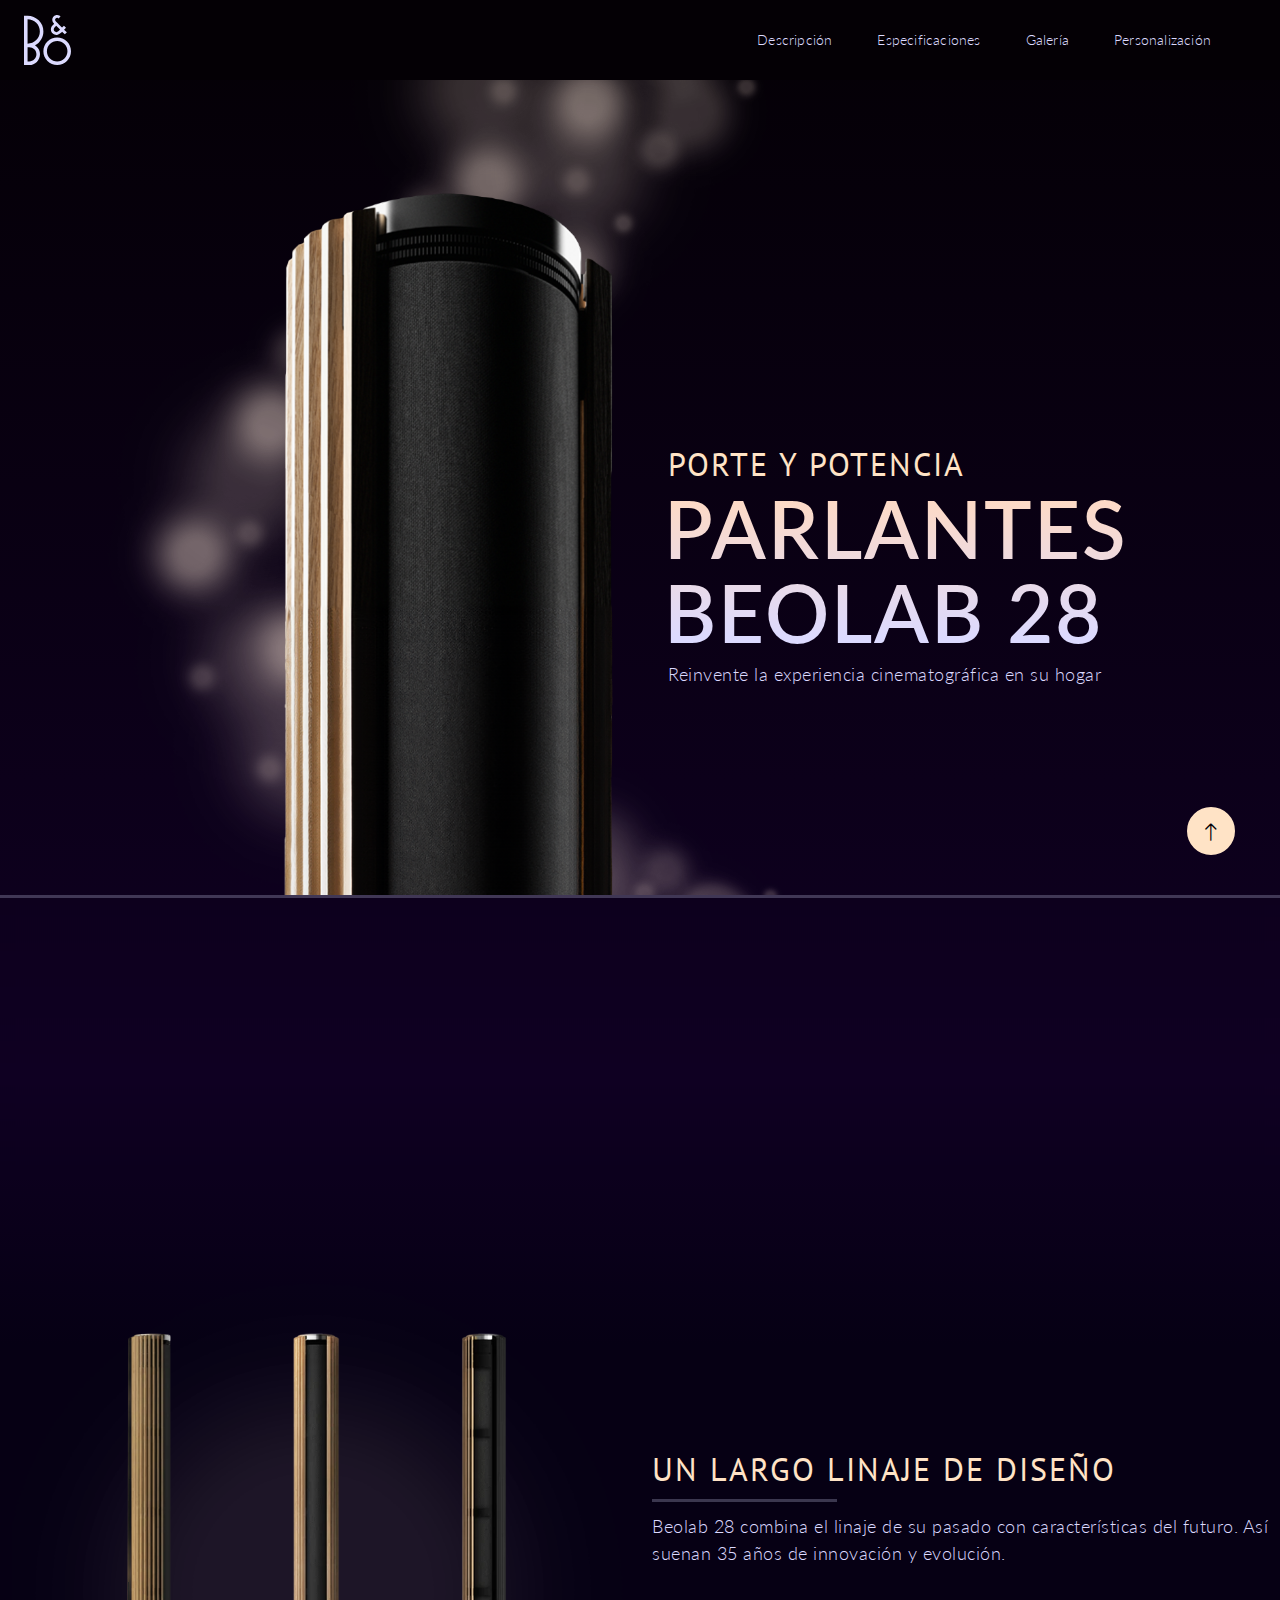
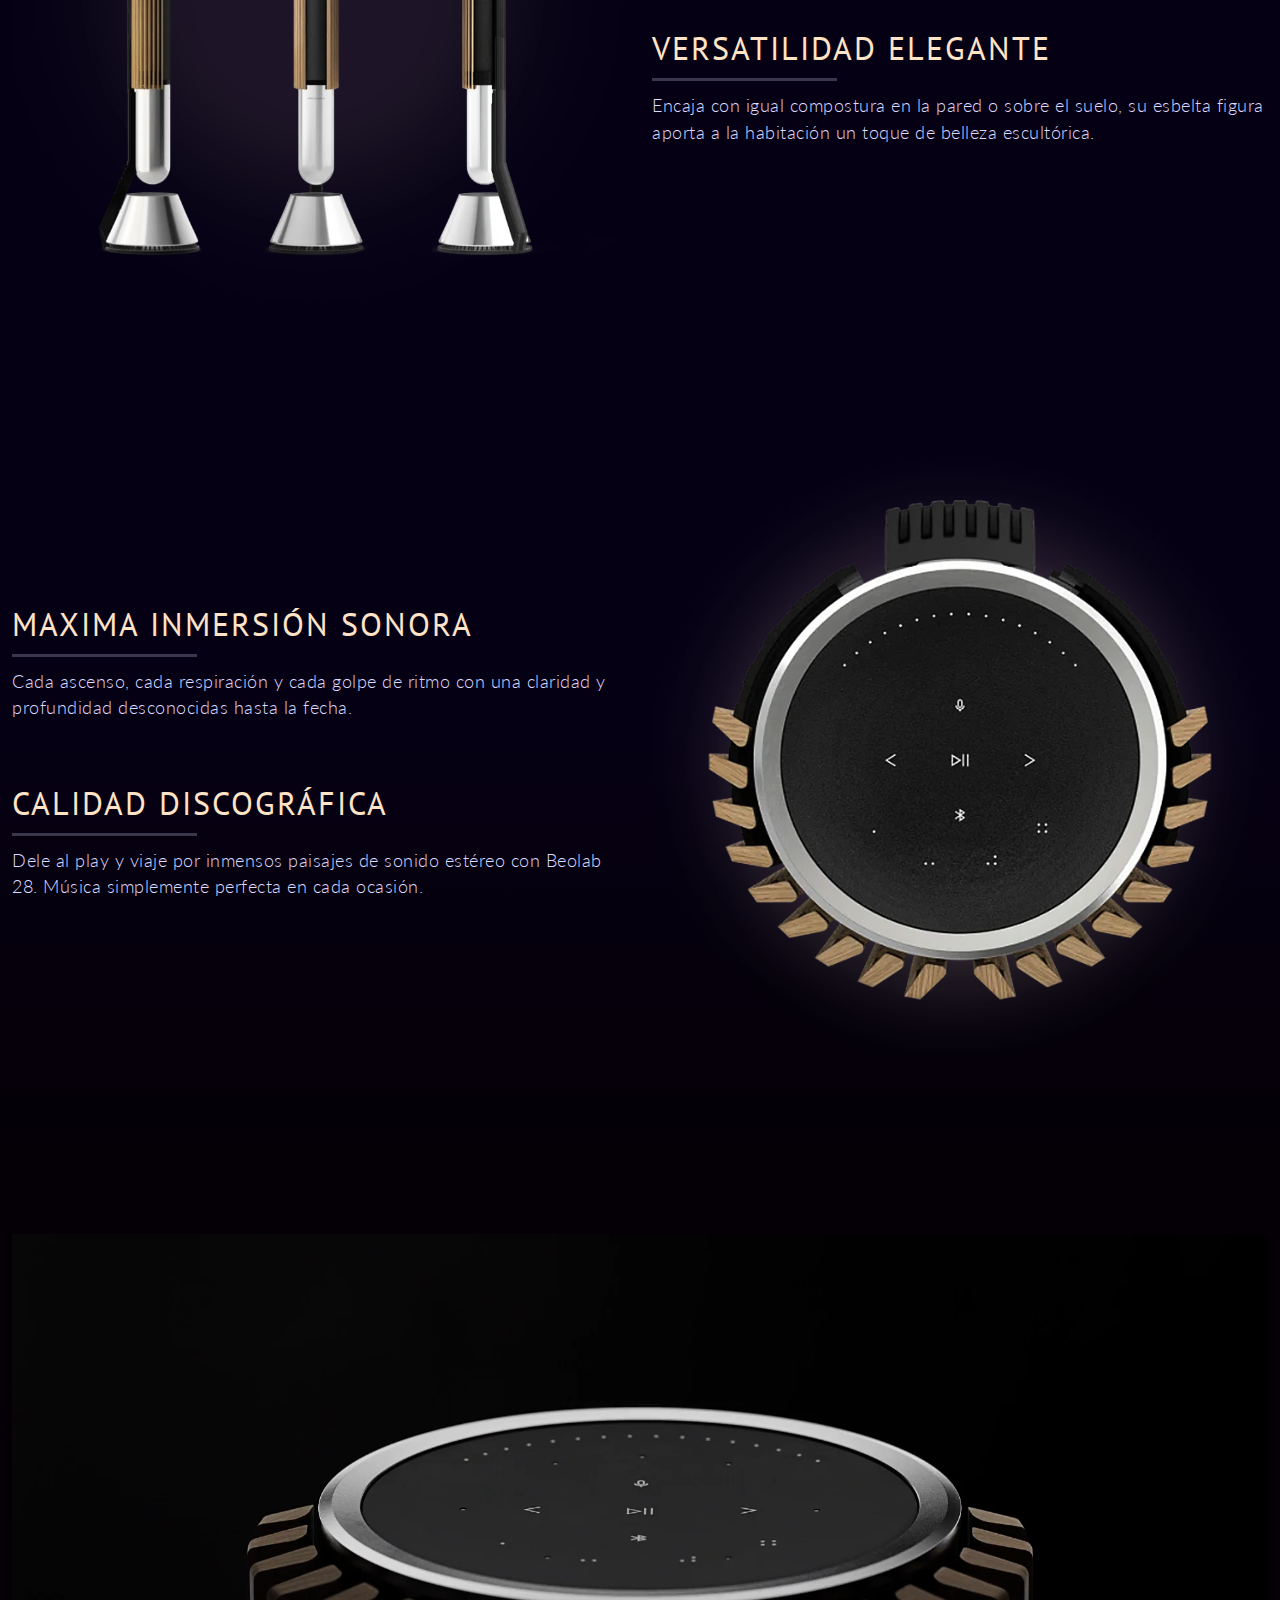
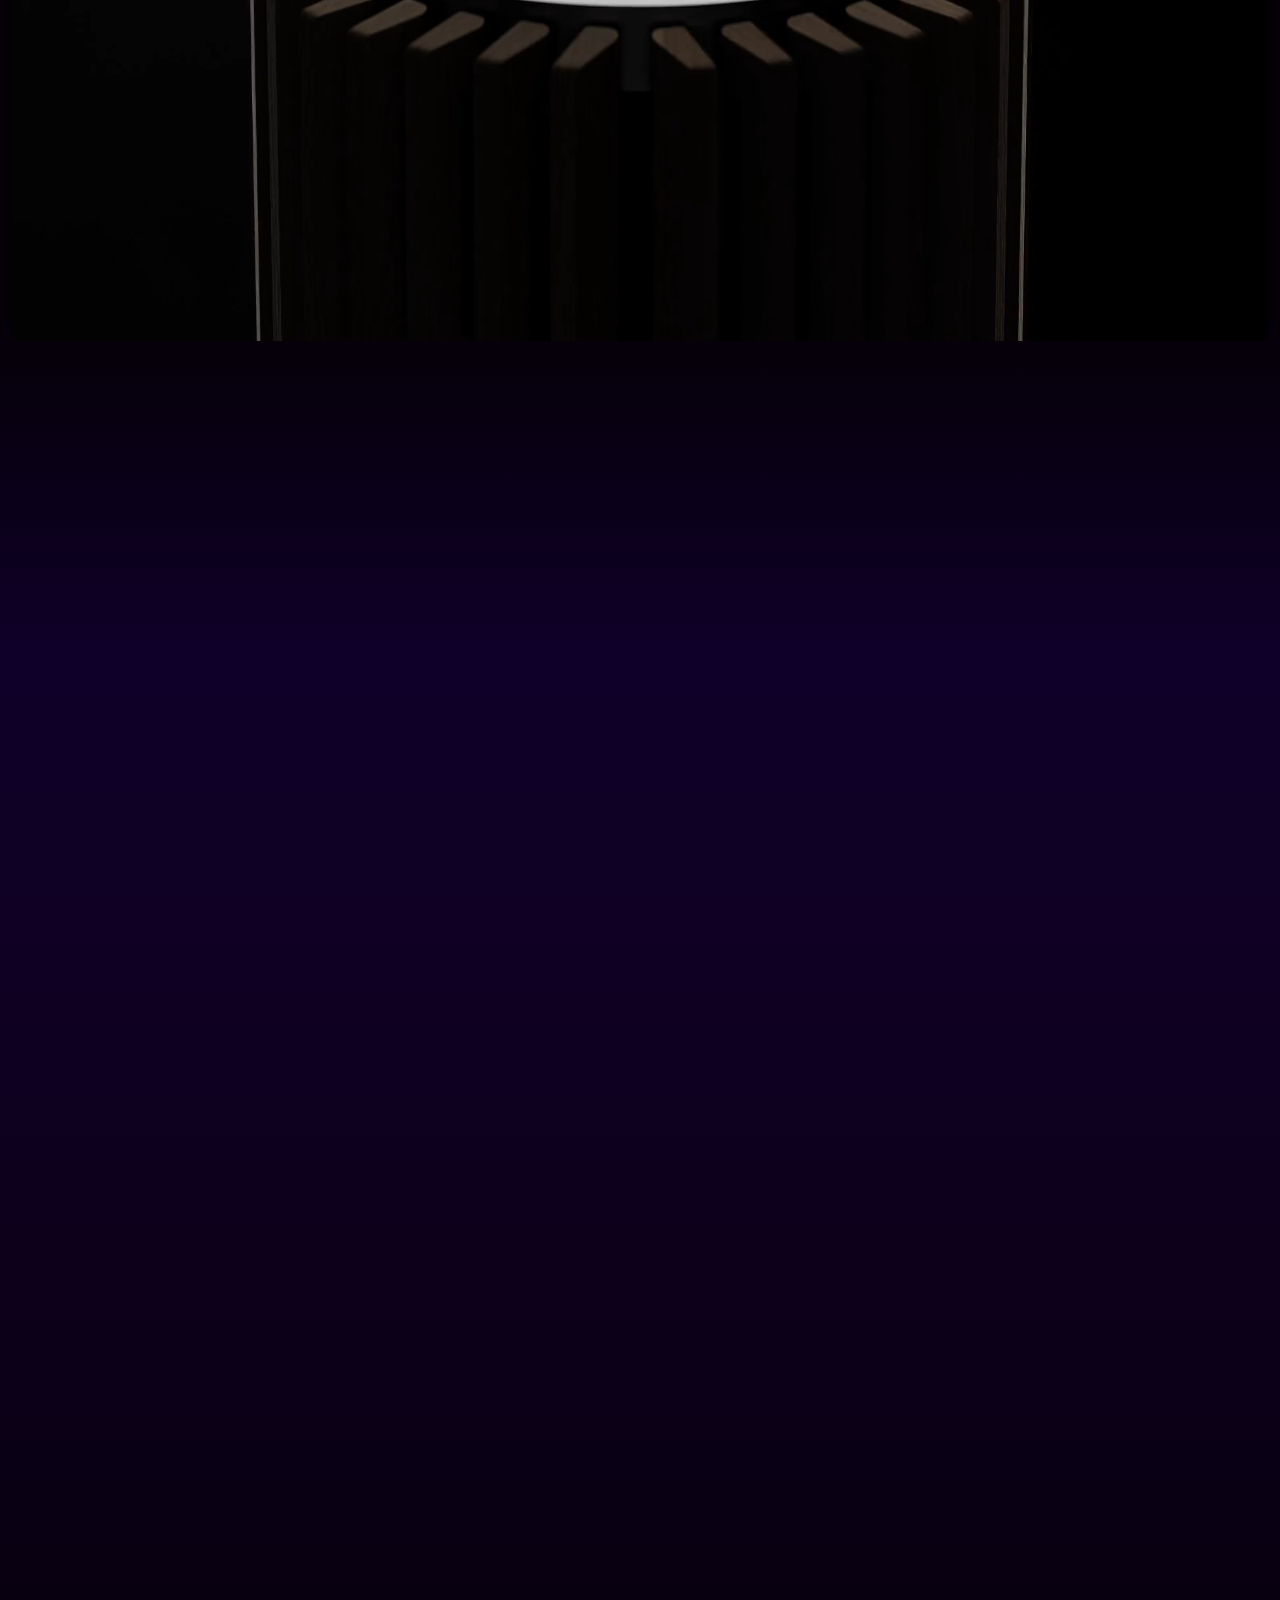
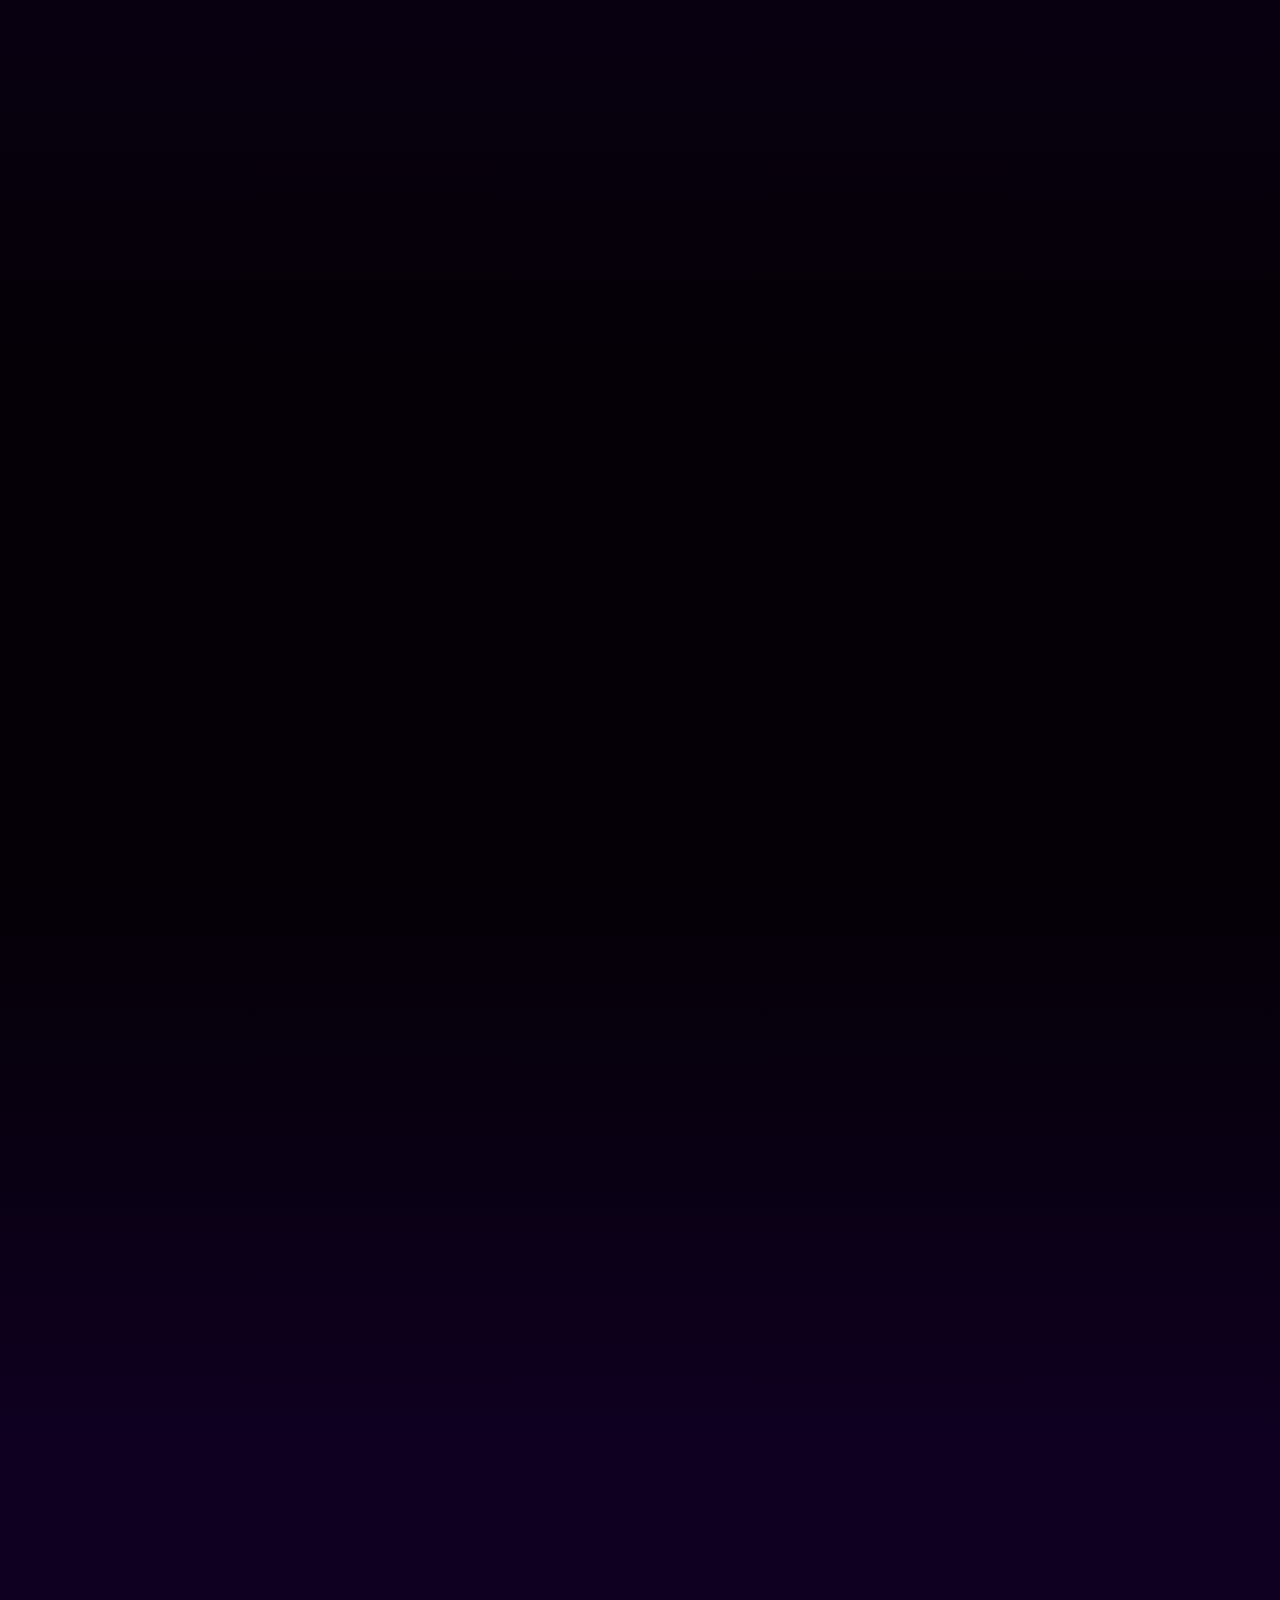
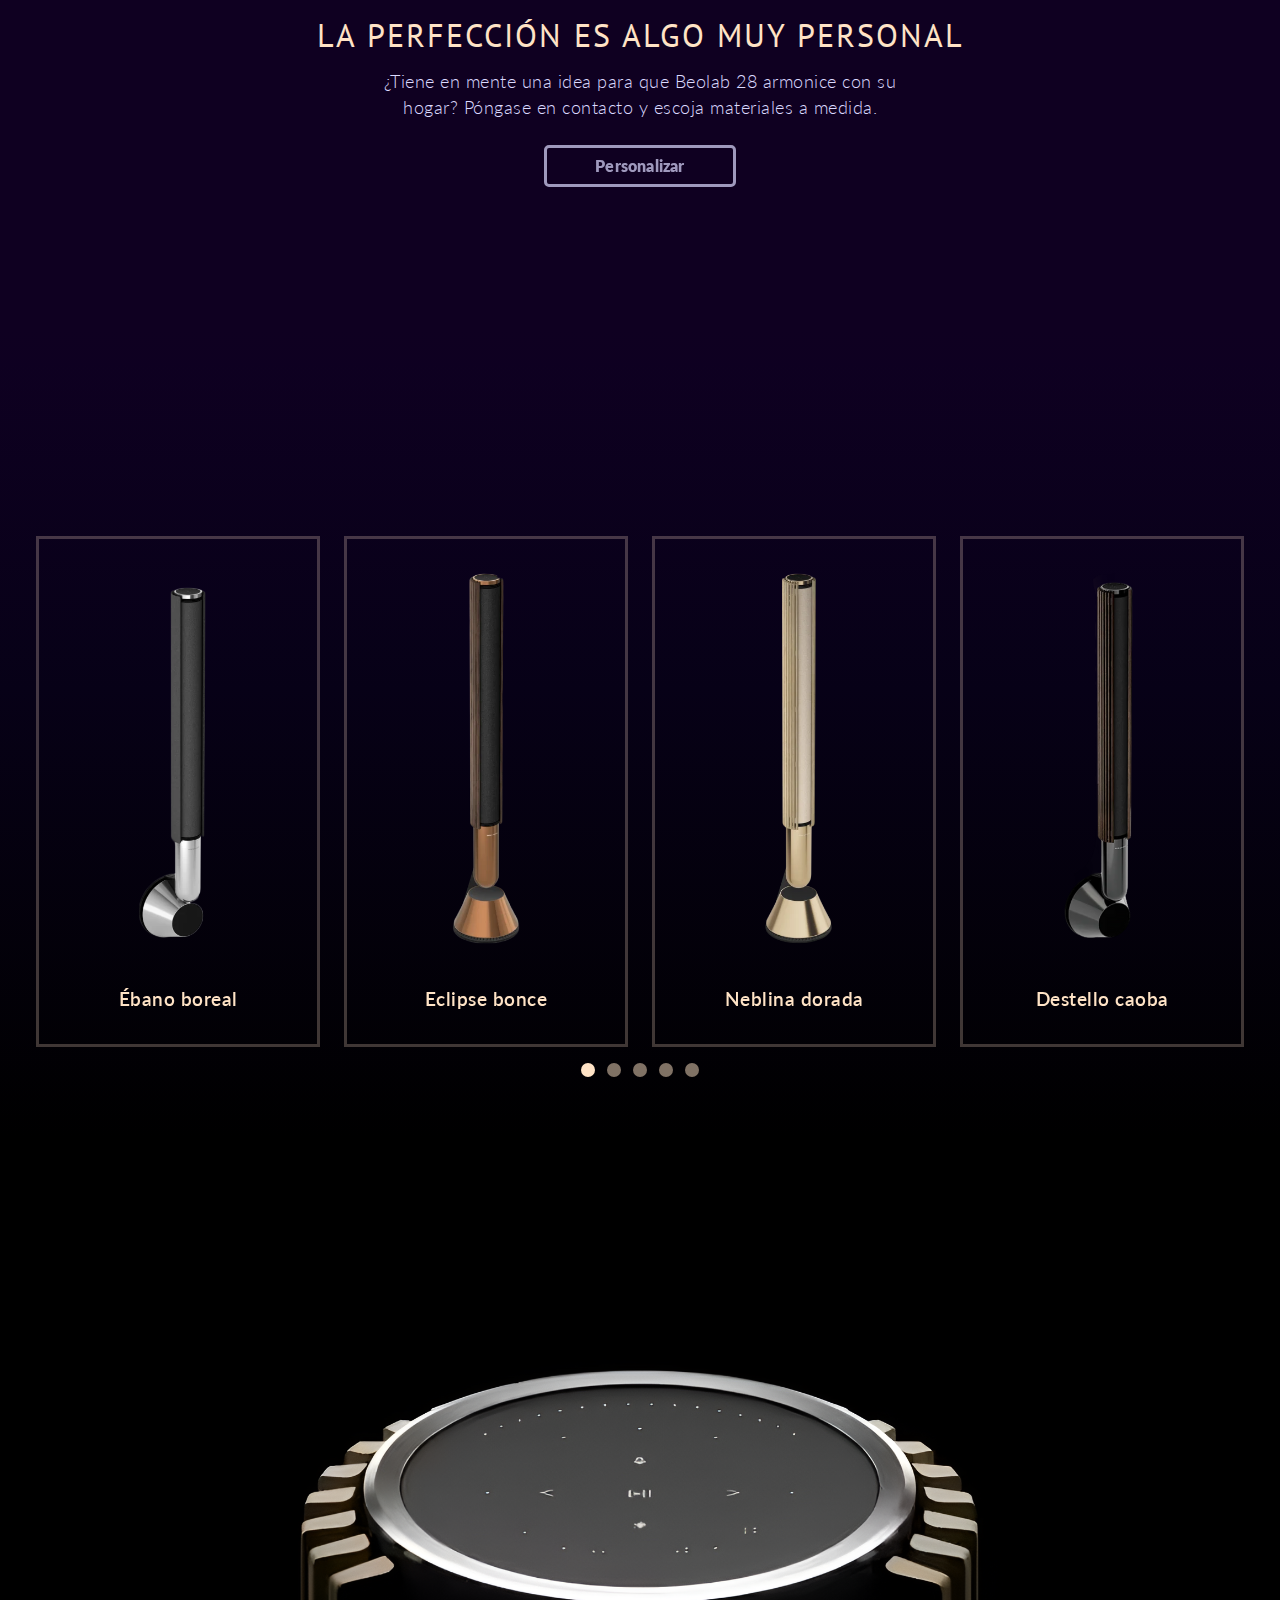
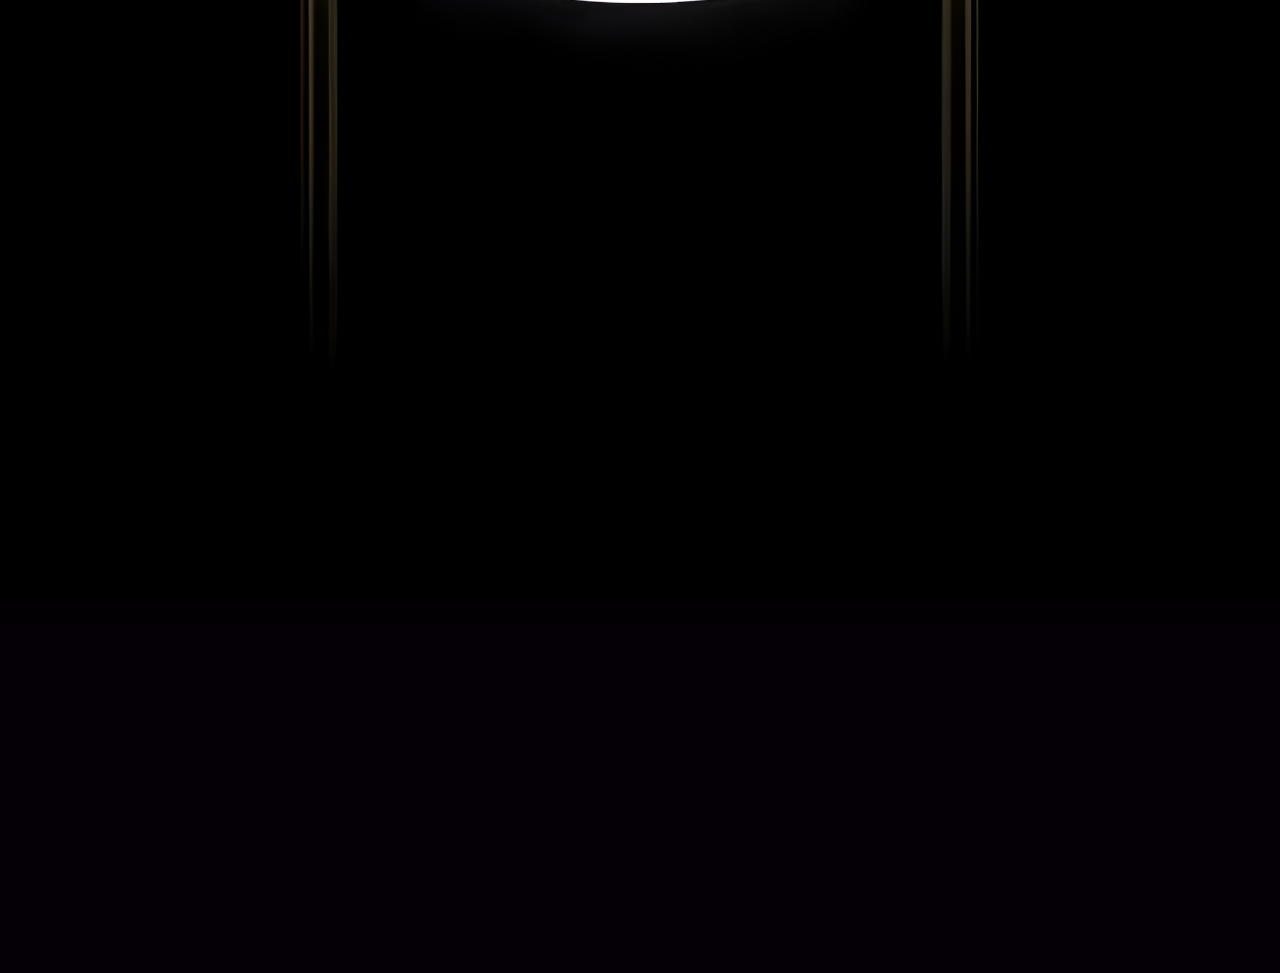
<file: index.html>
<!DOCTYPE html>
<html lang="en">

<head>
    <meta charset="utf-8">
    <title>Beolab 28 - Angelica Abbate</title>
    <meta content="width=device-width, initial-scale=1.0" name="viewport">
    <meta content="" name="keywords">
    <meta content="" name="description">

    <!-- Favicon -->
    <link href="./img/favicon.ico" type="image/x-icon" rel="icon">

    <!-- Google Web Fonts -->
    <link rel="preconnect" href="https://fonts.googleapis.com">
    <link rel="preconnect" href="https://fonts.gstatic.com" crossorigin>
    <link
        href="https://fonts.googleapis.com/css2?family=Lato:ital,wght@0,100;0,300;0,400;0,700;0,900;1,100;1,300;1,400;1,700;1,900&family=PT+Sans:ital,wght@0,400;0,700;1,400;1,700&display=swap"
        rel="stylesheet">

    <!-- Icon Font Stylesheet -->
    <link href="https://cdnjs.cloudflare.com/ajax/libs/font-awesome/5.10.0/css/all.min.css" rel="stylesheet">
    <link href="https://cdn.jsdelivr.net/npm/bootstrap-icons@1.4.1/font/bootstrap-icons.css" rel="stylesheet">

    <!-- Libraries Stylesheet -->
    <link href="lib/animate/animate.min.css" rel="stylesheet">
    <link href="lib/owlcarousel/assets/owl.carousel.min.css" rel="stylesheet">

    <!-- Customized Bootstrap Stylesheet -->
    <link href="css/bootstrap.min.css" rel="stylesheet">

    <!-- Template Stylesheet -->
    <link href="css/style.css" rel="stylesheet">
</head>

<body class="bg-color">
    <!-- Spinner Start -->
    <div id="spinner"
        class="show bg-white position-fixed translate-middle w-100 vh-100 top-50 start-50 d-flex align-items-center justify-content-center">
        <div class="spinner-grow text-primary" style="width: 3rem; height: 3rem;" role="status">
            <span class="sr-only">Loading...</span>
        </div>
    </div>
    <!-- Spinner End -->


    <!-- Navbar Start -->
    <div class="container-fluid sticky-top bg-dark">
        <div class="container">
            <nav class="navbar navbar-expand-lg navbar-light p-0">
                <a href="index.html" class="navbar-brand">
                    <div class="logo">
                        <img class="img-fluid" src="img/logo-bang-olufsen.svg">
                    </div>
                </a>
                <button type="button" class="navbar-toggler ms-auto me-0" data-bs-toggle="collapse"
                    data-bs-target="#navbarCollapse">
                    <i class="bi bi-list menu-icon"></i>
                </button>
                <div class="collapse navbar-collapse" id="navbarCollapse">
                    <div class="navbar-nav ms-auto">
                        <a data-scrollto="descripcion" class="nav-item nav-link">Descripción</a>
                        <a data-scrollto="especificaciones" class="nav-item nav-link">Especificaciones</a>
                        <a data-scrollto="galeria" class="nav-item nav-link">Galería</a>
                        <a data-scrollto="personalizacion" class="nav-item nav-link">Personalización</a>
                    </div>
                </div>
            </nav>
        </div>
    </div>
    <!-- Navbar End -->


    <!-- Hero Start -->
    <div class="container-fluid hero-header">
        <div class="container">
            <div class="row g-5 align-items-center hero-row">
                <div class="col-lg-6 img-hero-container">
                    <img class="img-fluid img-hero animated pulse infinite" src="img/bang_olufsen_beolab_28_204.png"
                        alt="">
                </div>
                <div class="col-lg-6 text-center text-lg-start">
                    <div class="hero-top-space"></div>
                    <h3 class="text-primary animated slideInRight mb-1 mx-1">Porte y potencia</h3>
                    <h1 class="text-primary animated slideInRight mb-2">Parlantes Beolab 28</h1>
                    <p class="text-white animated slideInRight mx-1">Reinvente la experiencia cinematográfica en
                        su
                        hogar</p>
                </div>

            </div>
        </div>
    </div>
    <!-- Hero End -->

    <!-- How To Use Start -->
    <div class="container-fluid how-to-use py-5 mb-6">
        <div class="container">
            <div class="row g-5">
                <div class="col-lg-4 text-center wow fadeIn" data-wow-delay="0.1s">
                    <div class="btn-square rounded-circle border-white mx-auto mb-4"
                        style="width: 120px; height: 120px;">
                        <svg class="img-icon" id="Layer_1" xmlns="http://www.w3.org/2000/svg" width="16366.95"
                            height="15899.87" viewBox="0 0 16366.95 15899.87">
                            <g>
                                <circle cx="8176.43" cy="7949.93" r="7699.16"
                                    style="fill: none; stroke: #000; stroke-miterlimit: 10; stroke-width: 501.55px;" />
                                <path
                                    d="M8176.43,2377.59c-3077.52,0-5572.34,2494.82-5572.34,5572.34s2494.82,5572.34,5572.34,5572.34,5572.34-2494.82,5572.34-5572.34-2494.82-5572.34-5572.34-5572.34ZM7314.51,12072.2c-67.69,80.18-157.15,79.95-157.15,79.95-5.8.51-44.61,3.7-110.04,3.7-28.95,0-63.09-.62-101.91-2.38-73.42-3.32-149.45-10.06-225.99-20.04-95.23-12.41-191.7-29.92-286.73-52.03-241.63-56.22-475.87-142.27-696.2-255.77-275.19-141.75-529.12-326.79-754.72-549.98-216.32-214-389.91-469.34-515.96-758.95-99.74-229.15-169.91-479.9-208.56-745.27-65.6-450.37-17.84-789.7-15.78-803.92,0,0,55.71-135.12,132.5-149.34,104.13-19.28,259.4-49.8,305.68,1.42,51.72,57.23,56.03,135.27,56.03,135.27-.1.75-8.42,58.15-11.44,182.34-2.76,113.64.41,292.18,31.23,497.4,77.3,514.72,280.89,938.35,605.13,1259.1,351.62,347.84,768.6,581.33,1239.38,693.98,185.11,44.29,341.35,59.71,439.82,64.84,107.38,5.59,188.78-14.95,266.29,40.82,58.96,42.42,80.06,294,8.43,378.85ZM11579.09,4787.04c-84.69,295.26-394.84,388.21-745.19,312.44-269.17-58.21-538.65-116.3-804.78-185.6-162.43-42.3-323.27,138.9-322,294.11,5.05,614.51,2.07,1229.08,2.07,1843.63-.25,0,4.27,1169.48-1.87,1754.13-10.43,994.37-487.68,1741.2-1438.72,1983.5-1161.94,296.03-2340.89-386.38-2577.74-1477.71-295.6-1362.08,780.3-2267.95,1752.02-2392.19,346.44-44.29,677.71-13.43,997.72,105.5,154.58,57.45,193.77,32.68,192.72-124.23-5.6-841.24-1.45-1682.53-3.34-2523.8-.39-173.15,34.38-332.54,160.45-463.77,165.64-172.42,376.51-210.42,603.97-159.52,574.1,128.47,1147.69,259.44,1718.89,399,366.69,89.59,556.08,319.67,465.78,634.51Z" />
                            </g>
                            <circle cx="7672.6" cy="8853.42" r="588.52" />
                        </svg>
                    </div>
                    <p class="text-white">Un sonido digno de estudio</p>
                </div>
                <div class="col-lg-4 text-center wow fadeIn" data-wow-delay="0.3s">
                    <div class="btn-square rounded-circle border-white mx-auto mb-4"
                        style="width: 120px; height: 120px;">
                        <svg class="img-icon" id="Layer_1" xmlns="http://www.w3.org/2000/svg" width="16366.95"
                            height="15031.27" viewBox="0 0 16366.95 15031.27">
                            <g>
                                <path
                                    d="M8129.3,7620.76c1359.09,4.63,2413.94,1067.48,2407.9,2426.14-6,1348.6-1081.74,2405.19-2441.37,2397.91-1338.25-7.17-2415.45-1104.56-2402.03-2447.07,13.22-1322.66,1098.17-2381.54,2435.5-2376.98ZM9564.08,10053.89c10.84-799.55-570.43-1393.87-1368.35-1399.07-781.19-5.1-1373.78,556.97-1392.54,1320.82-19.5,794.04,562.22,1416.92,1341.24,1436.14,783.95,19.34,1409.08-578.6,1419.64-1357.89Z"
                                    style="stroke: #000; stroke-miterlimit: 10; stroke-width: 600px;" />
                                <path
                                    d="M15789.91,6288.16c-524.13-760.7-1506.67-901.95-2352.37-451.22-438.2,233.55-707.93-54.66-810.56-274.53-.26-1328.12-.91-2771.28.52-4099.41.33-322.47-28.07-627.65-338.12-819.51H4067.45c-268.19,167.07-335.8,426.14-335.24,719.69,1.31,679.47-.69,1168.9-.69,1848.37s-.2,1678.32-.16,2364.97c-102.79,196.86-313.68,554.42-764.36,257.57-835.09-550.05-1828.08-339.18-2368.45,412.83-456.5,635.29-465.55,1564-21.5,2208.44,524.17,760.66,1427.53,883.69,2352.37,451.19,437.19-204.45,694.83,51.07,801.61,256.36-.07,1367.5.26,2930-.29,4297.46-.16,331.39,13.3,652.35,336.71,853.72h8221.94c309.1-192.36,338.44-497.05,338.15-819.74-1.14-1371.52-.59-2938.04-.46-4309.52,98.84-210.88,360.4-502.86,772.92-275.44,883.25,486.94,1828.01,339.18,2368.38-412.83,456.53-635.29,465.55-1564,21.53-2208.41ZM8129.71,2432.91c868.03,5.03,1538.15,688.92,1535.16,1566.8-2.96,872.61-676.67,1531.95-1563.45,1530.1-873.54-1.83-1541.62-679.88-1535.36-1558.27,6.2-869.56,691.25-1543.63,1563.66-1538.63ZM8180.82,12767.92c-1521.67,3.52-2743.6-1207.39-2758.23-2733.43-14.34-1493.75,1231.29-2726.74,2763.45-2735.36,1507.68-8.5,2757.73,1233.16,2758.44,2739.94.67,1508.21-1231.9,2725.28-2763.66,2728.85Z"
                                    style="fill: none; stroke: #000; stroke-miterlimit: 10; stroke-width: 500px;" />
                                <path
                                    d="M8101.96,2726.09c-676.86-3.52-1253.72,578.55-1250.62,1261.89,3.12,686.84,571.47,1248.53,1263.45,1248.63,685.08.11,1246.96-568.91,1247.06-1262.88.1-687.22-562.16-1244.02-1259.88-1247.64ZM8106.59,4837.48c-472.83,0-856.14-383.3-856.14-856.14s383.31-856.14,856.14-856.14,856.14,383.3,856.14,856.14-383.31,856.14-856.14,856.14Z"
                                    style="stroke: #000; stroke-miterlimit: 10; stroke-width: 550px;" />
                            </g>
                            <circle cx="8183.47" cy="10033.51" r="182.14"
                                style="stroke: #000; stroke-miterlimit: 10; stroke-width: 500px;" />
                        </svg>
                    </div>
                    <p class="text-white">Encaja en cualquier espacio</p>
                </div>
                <div class="col-lg-4 text-center wow fadeIn" data-wow-delay="0.5s">
                    <div class="btn-square rounded-circle border-white mx-auto mb-4"
                        style="width: 120px; height: 120px;">
                        <svg class="img-icon" id="Layer_1" xmlns="http://www.w3.org/2000/svg" width="16081.74"
                            height="15031.27" viewBox="0 0 16081.74 15031.27">
                            <path
                                d="M7964.05,274.33c112.7-.73,819.61,806.06,1149.81,1185.09,151.11,173.45,294.74,197.33,496.28,103.98,383.12-177.44,773.49-339.26,1161.39-506.33,273.84-117.94,396.93-68.28,486.21,220.35,127.49,412.16,246.81,827.1,357.94,1243.97,57.57,215.95,176.11,307,403.12,309.01,412.9,3.64,825.62,30.95,1238.32,50.61,333.42,15.88,424.07,133.99,366.02,471.25-70.14,407.45-137.77,815.36-212.27,1222.01-35.36,192.98,18.04,325.68,200.04,420.46,382.54,199.22,758.99,410.24,1135.88,620.11,288.75,160.79,312.37,289.15,118.68,558.51-241.44,335.76-476.48,676.14-720.4,1010.06-121.89,166.87-135.04,315.02-2.87,488.5,261.44,343.17,514.29,693.33,758.89,1048.72,176.84,256.94,148.38,362.66-120.63,519.26-372.92,217.08-746.44,433.63-1126.69,637.35-182.28,97.66-231.5,231.19-194.57,422.59,78.35,406,151.75,812.97,225.11,1219.91,59.6,330.61-25.95,454.21-360.78,481.03-393.89,31.55-789.31,60.56-1184.01,59.95-276.83-.42-406.02,118.23-467.93,375.89-96.58,401.95-210.02,800.06-324.89,1197.31-75.98,262.76-182.73,319.36-441.76,221.92-361.65-136.04-717.27-288.17-1074.93-434.73-417.19-170.96-457.48-156.41-752.81,194.71-237.11,281.9-482.76,556.84-730.68,829.35-193.66,212.86-312.64,209.99-511.37-3.89-299.81-322.66-602.25-643.18-891.99-974.74-137.21-157-272.58-169.16-453.06-87.27-392.88,178.27-790.62,346.05-1188.58,512.85-278.58,116.76-392.44,66.95-483.35-225.98-130.57-420.7-250.61-844.76-369.34-1269.01-54.02-193-167.91-273.94-371.15-277.11-422.14-6.59-844.03-31.73-1265.93-51.2-322.95-14.91-413.88-125.14-361.51-447.52,64.86-399.29,124.04-800.13,208.8-1195.34,52.29-243.81-15.14-387.15-239.03-498.11-370.21-183.48-728.9-390.34-1091.06-589.85-292.33-161.04-319.89-274.12-123.44-555.78,236.56-339.16,476.77-676.01,724.29-1007.21,135.14-180.83,122-335.37-12.59-511.39-245.67-321.29-476.87-653.66-713.85-981.6-205.03-283.74-184.31-409.49,113.17-580.99,342.61-197.52,688.12-390.39,1037.47-575.68,230.43-122.21,315.85-281.39,251.8-549.36-91.8-384.09-146.4-777.08-216.65-1166.32-55.62-308.19,15.6-418.36,332.55-447.7,411.22-38.06,824.2-65.75,1236.95-75.54,247.48-5.87,378.99-106.97,437.92-344.82,95.12-383.86,203.71-764.48,311.93-1144.96,103.94-365.45,195.57-410.27,539.24-270.99,358.24,145.18,719.62,283.81,1071.2,443.81,255.25,116.16,435.13,62.38,612.12-150.6,304.17-366.01,961.08-1144.07,1033.04-1144.54Z"
                                style="fill: none; stroke: #000; stroke-miterlimit: 10; stroke-width: 500px;" />
                            <path
                                d="M8142.44,3266.44c-2360.62,0-4274.28,1913.66-4274.28,4274.28s1913.66,4274.28,4274.28,4274.28,4274.28-1913.66,4274.28-4274.28-1913.66-4274.28-4274.28-4274.28ZM8453.55,9583.33c-17.02,40.24-41.35,76.34-72.3,107.29-30.96,30.96-67.06,55.28-107.29,72.3-41.75,17.66-86,26.61-131.51,26.61s-89.76-8.95-131.51-26.61c-40.24-17.02-76.34-41.35-107.3-72.3-30.96-30.96-55.28-67.06-72.3-107.29-17.66-41.75-26.61-86-26.61-131.51s8.95-89.76,26.61-131.51c17.02-40.24,41.35-76.34,72.3-107.3,30.96-30.96,67.06-55.28,107.3-72.3,41.75-17.66,86-26.61,131.51-26.61s89.76,8.95,131.51,26.61c40.24,17.02,76.34,41.35,107.3,72.3,30.96,30.96,55.28,67.06,72.3,107.3,17.66,41.75,26.61,86,26.61,131.51s-8.95,89.76-26.61,131.51ZM9063.94,8521.97c-11.93,67.65-53.98,128.37-116.9,168.8-62.92,40.43-141.56,57.27-218.62,46.79-74.22-10.08-141.12-44.7-187.1-96.6-5.04-4.96-55.8-66.91-115.26-94.54-88.56-41.16-157.22-65.45-283.62-65.45-105.88,0-180.84,21.02-268.1,74.18-34.29,20.89-101.17,85.28-116.12,98.75-.72.65-13.9,12.95-13.91,12.96-46.42,55.01-115.82,91.57-192.95,101.65-14.42,1.88-28.9,2.81-43.3,2.81-62.64,0-124.07-17.58-175.01-50.71-62.66-40.75-104.31-101.68-115.79-169.39-11.48-67.71,8.14-136.65,54.56-191.66,13.7-16.24,88.98-101.47,225.41-184.59,81.75-49.81,165.25-117.61,257.83-146.21,116.12-35.88,256.51-67.07,381.66-67.07,133.44,0,270.98,37.49,388.77,67.07,98.22,24.67,166.72,78.05,249.57,122.05,143.5,76.21,216.6,156.44,235.59,179.21,46.06,55.24,65.23,124.28,53.3,191.93ZM10060.63,7874.33c-58.29,140.05-236.04,164.64-334.1,152.68-110.45-13.47-195-128.06-195-128.06,0,0,.28.45.85,1.33-.28-.43-28.45-43.3-84.94-106.06-51.2-56.88-137.09-142.52-255.56-227.48-295.55-211.96-643.95-319.43-1035.54-319.43s-743.27,116.79-1049.25,347.12c-123.74,93.14-214.54,187.09-268.93,249.49-60.02,68.87-90.45,115.91-90.75,116.38.45-.71.68-1.07.68-1.07,0,0-91.09,128.63-212.54,133.27-211.69,8.08-309.86-110.43-338.97-212.77-20.7-72.79,36.67-169.91,36.67-169.91,4.4-7.01,45.27-71.08,122.75-162,101.87-119.54,219.07-230.58,348.34-330.06,182.57-140.49,383.36-252.69,596.78-333.49,268.48-101.64,556.22-153.18,855.23-153.18s580.86,47.6,844.18,141.49c210.85,75.18,408.06,179.79,586.15,310.93,126.71,93.31,240.87,197.6,339.29,309.97,73.85,84.32,112.28,143.25,119.24,154.21,0,0,69.79,96.06,15.44,226.65ZM11049.45,7062.05c-25.82,85.65-111.39,220.07-301.82,220.07-168.52,0-256.67-130.44-256.67-130.44l.47.73c-.49-.74-49.78-75.08-147.5-184.16-57-63.62-119.14-126.5-184.7-186.9-81.4-74.99-168.34-146.36-258.41-212.11-515.01-375.98-1113.27-566.61-1778.15-566.61s-1249.98,204.26-1752.64,607.11c-88.29,70.76-173.34,147.59-252.78,228.34-64.04,65.1-124.6,132.9-180,201.49-95.05,117.69-142.49,197.92-142.95,198.72l.4-.68s-71.6,123.46-231.7,141.48c-119.65,13.47-228.04-41.85-305.9-153.52-64.43-92.41,13.39-221.85,13.39-221.85,6.05-10.45,62.33-106.15,173.62-245.94,64.97-81.6,136.05-162.31,211.27-239.87,94-96.92,194.93-189.35,300-274.74,269.22-218.79,567.13-393.42,885.45-519.05,189.97-74.98,389.16-133.01,592.04-172.48,222.54-43.29,454.62-65.24,689.81-65.24s464.67,20.27,686.7,60.23c202.45,36.44,401.74,90.04,592.31,159.3,320.02,116.3,621.14,278.14,895,481.01,107.14,79.37,210.35,165.32,306.77,255.47,77.26,72.24,150.48,147.43,217.6,223.49,115.29,130.61,174.45,220.41,180.81,230.22,0,0,68.11,97.81,47.57,165.92Z" />
                        </svg>
                    </div>
                    <p class="text-white">Tecnología inalámbrica premium</p>
                </div>
            </div>
        </div>
    </div>
    <!-- How To Use End -->

    <!-- Feature 1 Start-->


    <div class="container py-4 mb-5" id="descripcion">
        <div class="row g-6  align-items-center">
            <div class="col-lg-6 img-feature">
                <img class="img-fluid mb-4" src="img/img-2.png" alt="">
            </div>
            <div class="col-lg-6">
                <div class="mb-6">
                    <h3 class="text-primary">Un largo linaje de diseño</h3>
                    <hr class="linea-horizontal">
                    </hr>
                    <p>Beolab 28 combina el linaje de su pasado con características del futuro. Así suenan 35 años de
                        innovación y evolución.
                    </p>
                </div>
                <div>
                    <h3 class="text-primary">Versatilidad elegante</h3>
                    <hr class="linea-horizontal">
                    </hr>
                    <p>Encaja con igual
                        compostura
                        en la pared o sobre el suelo, su esbelta figura aporta a la habitación un toque de belleza
                        escultórica.
                    </p>
                </div>
            </div>


        </div>
    </div>

    <!-- Feature 1 End-->


    <!-- Feature 2 Start -->


    <div class="container py-4 mb-5">
        <div class="row g-6 d-flex align-items-center">
            <div class="col-lg-6 feature-2-content">
                <div class="mb-6">
                    <h3 class="text-primary">Maxima inmersión sonora</h3>
                    <hr class="linea-horizontal">
                    </hr>
                    <p>Cada ascenso, cada
                        respiración y cada
                        golpe de ritmo con una claridad y profundidad desconocidas hasta la fecha.</p>
                </div>
                <div>

                    <h3 class="text-primary">Calidad discográfica</h3>
                    <hr class="linea-horizontal">
                    </hr>
                    <p>Dele al play y viaje por inmensos paisajes de sonido estéreo con Beolab 28. Música simplemente
                        perfecta en cada ocasión.</p>
                </div>
            </div>
            <div class="col-lg-6 img-feature feature-2-img">
                <img class="img-fluid mb-4" src="img/img-1.png" alt="">
            </div>

        </div>
    </div>

    <!-- Feature 2 End -->

    <!-- Video Start -->
    <div class="container py-8 mb-6">
        <div class="row justify-content-center" data-wow-delay="0.1s">
            <video autoplay loop muted src="./img/video-section.mp4"></video>
        </div>
        <div class="col-lg-12">
            <div class="row justify-content-center">
                <div class="owl-carousel house-carousel wow fadeIn" data-wow-delay="0.1s">
                </div>
            </div>
        </div>
    </div>
    <!-- Video End -->




    <!-- About Start -->
    <!-- <div class="container-fluid py-5">
        <div class="container">
            <div class="row g-5 align-items-center">
                <div class="col-lg-6 wow fadeIn" data-wow-delay="0.1s">
                    <img class="img-fluid animated pulse infinite" src="img/shampoo-1.png">
                </div>
                <div class="col-lg-6 wow fadeIn" data-wow-delay="0.5s">
                    <h1 class="text-primary mb-4">Healthy Hair <span class="fw-light text-dark">Is A Symbol Of Our
                            Beauty</span></h1>
                    <p class="mb-4">Lorem ipsum dolor sit amet, consectetur adipiscing elit. Duis aliquet, erat non
                        malesuada consequat, nibh erat tempus risus, vitae porttitor purus nisl vitae purus. Praesent
                        tristique odio ut rutrum pellentesque. Fusce eget molestie est, at rutrum est.</p>
                    <p class="mb-4">Aliqu diam amet diam et eos labore. Clita erat ipsum et lorem et sit, sed stet no
                        labore lorem sit. Sanctus clita duo justo et tempor.</p>
                    <a class="btn btn-primary py-2 px-4" href="">Shop Now</a>
                </div>
            </div>
        </div>
    </div> -->
    <!-- About End -->


    <!-- Tecnical Feature Start -->
    <div id="especificaciones" class="container-fluid py-5 mb-6">
        <div class="container">
            <div class="mx-auto text-center wow fadeIn" data-wow-delay="0.1s" style="max-width: 500px;">
                <h3 class="text-primary mb-3">Especificaciones</h3>
                <p class="mb-5">Un poco de todo lo que tiene para ofrecer esta emblemática y esbelta pareja de parlantes
                    estéreo inalámbricos.
                </p>
            </div>
            <div class="row g-4 align-items-center">
                <div class="col-lg-4 wow fadeIn" data-wow-delay="0.3s">
                    <div class="row g-5">
                        <div class="col-12 d-flex">
                            <div class="btn-square rounded-circle border-white flex-shrink-0"
                                style="width: 60px; height: 60px;">
                                <svg class="img-icon-feature" xmlns="http://www.w3.org/2000/svg" viewBox="0 0 50 50"
                                    width="50px" height="50px">
                                    <path
                                        d="M 41.9375 8.625 C 41.273438 8.648438 40.664063 9 40.3125 9.5625 L 21.5 38.34375 L 9.3125 27.8125 C 8.789063 27.269531 8.003906 27.066406 7.28125 27.292969 C 6.5625 27.515625 6.027344 28.125 5.902344 28.867188 C 5.777344 29.613281 6.078125 30.363281 6.6875 30.8125 L 20.625 42.875 C 21.0625 43.246094 21.640625 43.410156 22.207031 43.328125 C 22.777344 43.242188 23.28125 42.917969 23.59375 42.4375 L 43.6875 11.75 C 44.117188 11.121094 44.152344 10.308594 43.78125 9.644531 C 43.410156 8.984375 42.695313 8.589844 41.9375 8.625 Z" />
                                </svg>
                            </div>
                            <div class="ps-3">
                                <h4 class="text-primary">Dimensiones y peso</h4>
                                <hr class="w-25 bg-white my-2">
                                <span>
                                    En el suelo: 25,3 x 137 x 25,3 cm. <br> Peso por parlante:
                                    18,6 kg.</span>
                            </div>
                        </div>

                        <div class="col-12 d-flex">
                            <div class="btn-square rounded-circle border-white flex-shrink-0"
                                style="width: 60px; height: 60px;">
                                <svg class="img-icon-feature" xmlns="http://www.w3.org/2000/svg" viewBox="0 0 50 50"
                                    width="50px" height="50px">
                                    <path
                                        d="M 41.9375 8.625 C 41.273438 8.648438 40.664063 9 40.3125 9.5625 L 21.5 38.34375 L 9.3125 27.8125 C 8.789063 27.269531 8.003906 27.066406 7.28125 27.292969 C 6.5625 27.515625 6.027344 28.125 5.902344 28.867188 C 5.777344 29.613281 6.078125 30.363281 6.6875 30.8125 L 20.625 42.875 C 21.0625 43.246094 21.640625 43.410156 22.207031 43.328125 C 22.777344 43.242188 23.28125 42.917969 23.59375 42.4375 L 43.6875 11.75 C 44.117188 11.121094 44.152344 10.308594 43.78125 9.644531 C 43.410156 8.984375 42.695313 8.589844 41.9375 8.625 Z" />
                                </svg>
                            </div>
                            <div class="ps-3">
                                <h4 class="text-primary">Consumo eléctrico</h4>
                                <hr class="w-25 bg-white my-2">
                                <span>Consumo eléctrico típico: 30 W. <br> En espera: 0,5 W.</span>
                            </div>
                        </div>
                        <div class="col-12 d-flex">
                            <div class="btn-square rounded-circle border-white flex-shrink-0"
                                style="width: 60px; height: 60px;">
                                <svg class="img-icon-feature" xmlns="http://www.w3.org/2000/svg" viewBox="0 0 50 50"
                                    width="50px" height="50px">
                                    <path
                                        d="M 41.9375 8.625 C 41.273438 8.648438 40.664063 9 40.3125 9.5625 L 21.5 38.34375 L 9.3125 27.8125 C 8.789063 27.269531 8.003906 27.066406 7.28125 27.292969 C 6.5625 27.515625 6.027344 28.125 5.902344 28.867188 C 5.777344 29.613281 6.078125 30.363281 6.6875 30.8125 L 20.625 42.875 C 21.0625 43.246094 21.640625 43.410156 22.207031 43.328125 C 22.777344 43.242188 23.28125 42.917969 23.59375 42.4375 L 43.6875 11.75 C 44.117188 11.121094 44.152344 10.308594 43.78125 9.644531 C 43.410156 8.984375 42.695313 8.589844 41.9375 8.625 Z" />
                                </svg>
                            </div>
                            <div class="ps-3">
                                <h4 class="text-primary">Conectividad</h4>
                                <hr class="w-25 bg-white my-2">
                                <span>Wifi de banda dual de (2,4 y 5 GHz). <br>Versión Bluetooth 5.0 </span>
                            </div>
                        </div>
                    </div>
                </div>
                <div class="col-lg-4 wow fadeIn" data-wow-delay="0.1s">
                    <img class="img-tec-feature img-fluid animated pulse infinite" src="img/img-3-hd.png">
                </div>
                <div class="col-lg-4 wow fadeIn" data-wow-delay="0.5s">
                    <div class="row g-5">
                        <div class="col-12 d-flex">
                            <div class="btn-square rounded-circle border-white flex-shrink-0"
                                style="width: 60px; height: 60px;">
                                <svg class="img-icon-feature" xmlns="http://www.w3.org/2000/svg" viewBox="0 0 50 50"
                                    width="50px" height="50px">
                                    <path
                                        d="M 41.9375 8.625 C 41.273438 8.648438 40.664063 9 40.3125 9.5625 L 21.5 38.34375 L 9.3125 27.8125 C 8.789063 27.269531 8.003906 27.066406 7.28125 27.292969 C 6.5625 27.515625 6.027344 28.125 5.902344 28.867188 C 5.777344 29.613281 6.078125 30.363281 6.6875 30.8125 L 20.625 42.875 C 21.0625 43.246094 21.640625 43.410156 22.207031 43.328125 C 22.777344 43.242188 23.28125 42.917969 23.59375 42.4375 L 43.6875 11.75 C 44.117188 11.121094 44.152344 10.308594 43.78125 9.644531 C 43.410156 8.984375 42.695313 8.589844 41.9375 8.625 Z" />
                                </svg>
                            </div>
                            <div class="ps-3">
                                <h4 class="text-primary">Materiales</h4>
                                <hr class="w-25 bg-white my-2">
                                <span>Piezas de Aluminio, Tela, Madera y Polímero de alta calidad.</span>
                            </div>
                        </div>
                        <div class="col-12 d-flex">
                            <div class="btn-square rounded-circle border-white flex-shrink-0"
                                style="width: 60px; height: 60px;">
                                <svg class="img-icon-feature" xmlns="http://www.w3.org/2000/svg" viewBox="0 0 50 50"
                                    width="50px" height="50px">
                                    <path
                                        d="M 41.9375 8.625 C 41.273438 8.648438 40.664063 9 40.3125 9.5625 L 21.5 38.34375 L 9.3125 27.8125 C 8.789063 27.269531 8.003906 27.066406 7.28125 27.292969 C 6.5625 27.515625 6.027344 28.125 5.902344 28.867188 C 5.777344 29.613281 6.078125 30.363281 6.6875 30.8125 L 20.625 42.875 C 21.0625 43.246094 21.640625 43.410156 22.207031 43.328125 C 22.777344 43.242188 23.28125 42.917969 23.59375 42.4375 L 43.6875 11.75 C 44.117188 11.121094 44.152344 10.308594 43.78125 9.644531 C 43.410156 8.984375 42.695313 8.589844 41.9375 8.625 Z" />
                                </svg>
                            </div>
                            <div class="ps-3">
                                <h4 class="text-primary">Servicios de streaming</h4>
                                <hr class="w-25 bg-white my-2">
                                <span>Multiples opciones: Apple AirPlay 2, Spotify Connect, chromecast.</span>
                            </div>
                        </div>
                        <div class="col-12 d-flex">
                            <div class="btn-square rounded-circle border-white flex-shrink-0"
                                style="width: 60px; height: 60px;">
                                <svg class="img-icon-feature" xmlns="http://www.w3.org/2000/svg" viewBox="0 0 50 50"
                                    width="50px" height="50px">
                                    <path
                                        d="M 41.9375 8.625 C 41.273438 8.648438 40.664063 9 40.3125 9.5625 L 21.5 38.34375 L 9.3125 27.8125 C 8.789063 27.269531 8.003906 27.066406 7.28125 27.292969 C 6.5625 27.515625 6.027344 28.125 5.902344 28.867188 C 5.777344 29.613281 6.078125 30.363281 6.6875 30.8125 L 20.625 42.875 C 21.0625 43.246094 21.640625 43.410156 22.207031 43.328125 C 22.777344 43.242188 23.28125 42.917969 23.59375 42.4375 L 43.6875 11.75 C 44.117188 11.121094 44.152344 10.308594 43.78125 9.644531 C 43.410156 8.984375 42.695313 8.589844 41.9375 8.625 Z" />
                                </svg>
                            </div>
                            <div class="ps-3">
                                <h4 class="text-primary">Detalles del sonido</h4>
                                <hr class="w-25 bg-white my-2">
                                <span>Rango de frecuencias: 27-23 Hz. <br>Máxima presión
                                    sonora: 110 dB.</span>
                            </div>
                        </div>
                    </div>
                </div>
            </div>
        </div>
    </div>
    <!-- Tecnical Feature End -->

    <!-- Feature Start -->
    <div class="container-fluid padding-y mb-6">
        <div class="container">
            <div class="row g-4">
                <div class="col-lg-4 wow fadeIn" data-wow-delay="0.1s">
                    <div class="position-relative text-center p-3">
                        <div class="border-white py-4 px-4">
                            <div class="feature-video">
                                <video autoplay loop src="img/1Video_cut_2.m4v"></video>
                            </div>
                            <h4 class="text-white mb-3">Sonido cinematográfico
                            </h4>
                            <p class="text-white mb-1">¿Con ganas de una sesión de cine? Ubique los parlantes
                                detrás de usted para
                                sonido estremecedor.</p>
                        </div>
                    </div>
                </div>
                <div class="col-lg-4 wow fadeIn" data-wow-delay="0.3s">
                    <div class="position-relative text-center p-3">
                        <div class="border-white py-4 px-4">
                            <div class="feature-video">
                                <video autoplay loop src="img/2Video_cut_1.m4v"></video>
                            </div>
                            <h4 class="text-white mb-3">Sonido adaptable</h4>
                            <p class="text-white mb-1">Establezca la posición de escucha definitiva, ajustando el
                                sonido con las cubiertas de madera.
                            </p>
                        </div>
                    </div>
                </div>
                <div class="col-lg-4 wow fadeIn" data-wow-delay="0.5s">
                    <div class="position-relative text-center p-3">
                        <div class="border-white py-4 px-4">
                            <div class="feature-video">
                                <video autoplay loop src="img/3Video_cut_3.mp4"></video>
                            </div>
                            <h4 class="text-white mb-3">Compensación de sala activa</h4>
                            <p class="text-white mb-1">Beolab 28 ajusta la frecuencia de bajos, para que los
                                graves estarén a la altura en
                                cualquier entorno.</p>
                        </div>
                    </div>
                </div>
            </div>
        </div>
    </div>
    <!-- Feature End -->


    <!-- Carousel house Start -->
    <div id="galeria" class="container-fluid house mb-6 pb-5">
        <div class="container py-5">
            <div class="col-lg-12 mx-auto text-center wow fadeIn" data-wow-delay="0.1s">
                <h3 class="text-primary mb-3">Transforme su salón en una obra</h3>
                <p class="mb-4 mx-auto" style="max-width: 500px;">Experimente la máxima emoción del entretenimiento en
                    casa con unos
                    parlantes
                    que cautivarán donde decida colocarlos.</p>
            </div>
            <div class="col-lg-10 mx-auto">
                <div class="row justify-content-center">
                    <div class="owl-carousel house-carousel wow fadeIn" data-wow-delay="0.1s">
                        <div class="house-item text-center" data-dot="1">
                            <img class="img-fluid border p-3" src="img/house1.webp" alt="">
                        </div>
                        <div class="house-item text-center" data-dot="2">
                            <img class="img-fluid border p-3" src="img/house2.png" alt="">
                        </div>
                        <div class="house-item text-center" data-dot="3">
                            <img class="img-fluid border p-3" src="img/house3.png" alt="">
                        </div>
                    </div>
                </div>
            </div>

        </div>
    </div>
    <!-- Carousel End -->

    <!-- Personalize Start  -->
    <div id="personalizacion" class="personalize mb-6">
        <div class="personalize-opacity">

            <div class="text-center personalize-text">
                <h3 class="text-primary mb-3 mt-3 mx-3">La perfección es algo muy personal</h3>
                <p class="mb-4 mx-auto text-center text-white  px-4" style="max-width: 620px;">¿Tiene en mente una
                    idea para que Beolab 28 armonice con su hogar?
                    Póngase en contacto y escoja
                    materiales a medida.</p>
                <a href="" class="btn d-inline-block mx-auto btn-outline-white px-5">Personalizar</a>
            </div>
        </div>
    </div>
    <!-- Personalize End -->

    <!-- Product Start -->
    <div class="container-fluid py-5 px-4 mb-6">
        <div class="container">
            <div class="mx-auto text-center wow fadeIn" data-wow-delay="0.1s" style="max-width: 800px;">
                <h3 class="text-primary mb-4">Variantes populares</h3>
            </div>
            <div class="owl-carousel products-carousel">
                <div class="product-item text-center border h-100 p-4" data-dot="1">
                    <img class="img-fluid mb-4 product-img" src="img/modelo1.png" alt="">
                    <h4 class="text-primary">Ébano boreal</h4>
                </div>
                <div class="product-item text-center border h-100 p-4" data-dot="2">
                    <img class="img-fluid mb-4 product-img" src="img/modelo2.png" alt="">
                    <h4 class="text-primary">Eclipse bonce</h4>
                </div>
                <div class="product-item text-center border h-100 p-4" data-dot="3">
                    <img class="img-fluid mb-4 product-img" src="img/modelo3.png" alt="">
                    <h4 class="text-primary">Neblina dorada</h4>
                </div>
                <div class="product-item text-center border h-100 p-4" data-dot="4">
                    <img class="img-fluid mb-4 product-img" src="img/modelo5.png" alt="">
                    <h4 class="text-primary">Destello caoba</h4>
                </div>
                <div class="product-item text-center border h-100 p-4" data-dot="5">
                    <img class="img-fluid mb-4 product-img" src="img/modelo4.png" alt="">
                    <h4 class="text-primary">Roble imperial</h4>
                </div>
            </div>
        </div>
    </div>
    <!-- Product End -->

    <!-- Final Start -->
    <div class="container-fluid final padding-y mb-6">
        <div class="container py-5">
            <div class="mx-auto col-md-5 text-center wow fadeIn" data-wow-delay="0.1s" style="max-width: 415px">
                <h3 class="text-primary mb-3 final-title">Una impecable adquisición</h3>
                <p class="text-white mb-4"> Beolab 28 es la definición de elegancia dotada de versatilidad. Una
                    década de experiencia encapsulada en el trabajo artesanal de este producto, para que pueda
                    disfrutarlo durante años.</p>
            </div>
        </div>
    </div>
    <!-- Final End -->


    <!-- Footer Start -->
    <div class="container-fluid footer">
        <div class="container py-5">
            <div class="row g-5">
                <div class="col-md-6 col-lg-6 wow fadeIn pe-5" data-wow-delay="0.1s">
                    <img class="img-fluid mb-3 logo-footer" src="img/logo-bang-olufsen.svg">
                    <p class="mb-0">Bang & Olufsen ofrece soluciones de audio personalizadas y de lujo, que se adaptan a
                        todas las
                        ocasiones y necesidades.</p>
                </div>

                <div class="col-md-6 col-lg-3 wow fadeIn py-1" data-wow-delay="0.5s">
                    <p class="fw-bold"><i class="fa fa-map-marker-alt me-3"></i>123 Street, New York, USA</p>
                    <p class="fw-bold"><i class="fa fa-phone-alt me-3"></i>+45 96 84 11 22</p>
                    <p class="fw-bold"><i class="fa fa-envelope me-3"></i>contacto@bangolufsen.com</p>
                    <div class="d-flex pt-2">
                        <a class="btn btn-square btn-outline-primary me-1" href=""><i class="fab fa-twitter"></i></a>
                        <a class="btn btn-square btn-outline-primary me-1" href=""><i class="fab fa-facebook-f"></i></a>
                        <a class="btn btn-square btn-outline-primary me-1" href=""><i class="fab fa-instagram"></i></a>
                        <a class="btn btn-square btn-outline-primary me-1" href=""><i
                                class="fab fa-linkedin-in"></i></a>
                    </div>
                </div>
                <div class="col-md-6 col-lg-3 wow fadeIn" data-wow-delay="0.7s">
                    <a class="btn btn-link" href="">Atención al cliente</a>
                    <a class="btn btn-link" href="">Nuestras políticas</a>
                    <a class="btn btn-link" href="">Ver más productos</a>
                    <a class="btn btn-link" href="">Nuestra empresa</a>
                    <a class="btn btn-link" href="">Idioma: Español</a>
                </div>
            </div>
        </div>
        <div class="container wow fadeIn" data-wow-delay="0.1s">
            <div class="copyright">
                <div class="row">
                    <div class="col-md-6 text-center text-md-start mb-md-0"> &copy; 2024
                        <a class="border-bottom" href="https://www.instagram.com/catedrabelluccia/?hl=es">Cátedra
                            Belluccia</a> - Angelica Abbate - Comisión 2
                    </div>
                    <div class="col-md-6 text-center text-md-end">
                        <div class="footer-menu">
                            <a data-scrollto="descripcion">Descripción</a>
                            <a data-scrollto="especificaciones">Especificaciones</a>
                            <a data-scrollto="galeria">Galería</a>
                            <a data-scrollto="personalizacion">Personalización</a>
                        </div>
                    </div>
                </div>
            </div>
        </div>
    </div>
    <!-- Footer End -->


    <!-- Back to Top -->
    <a href="#" class="btn btn-lg btn-primary btn-lg-square back-to-top"><i class="bi bi-arrow-up"></i></a>


    <!-- JavaScript Libraries -->
    <script src="https://ajax.googleapis.com/ajax/libs/jquery/3.6.1/jquery.min.js"></script>
    <script src="https://cdn.jsdelivr.net/npm/bootstrap@5.0.0/dist/js/bootstrap.bundle.min.js"></script>
    <script src="lib/wow/wow.min.js"></script>
    <script src="lib/easing/easing.min.js"></script>
    <script src="lib/waypoints/waypoints.min.js"></script>
    <script src="lib/owlcarousel/owl.carousel.min.js"></script>

    <!-- Template Javascript -->
    <script src="js/main.js"></script>
</body>

</html>
</file>
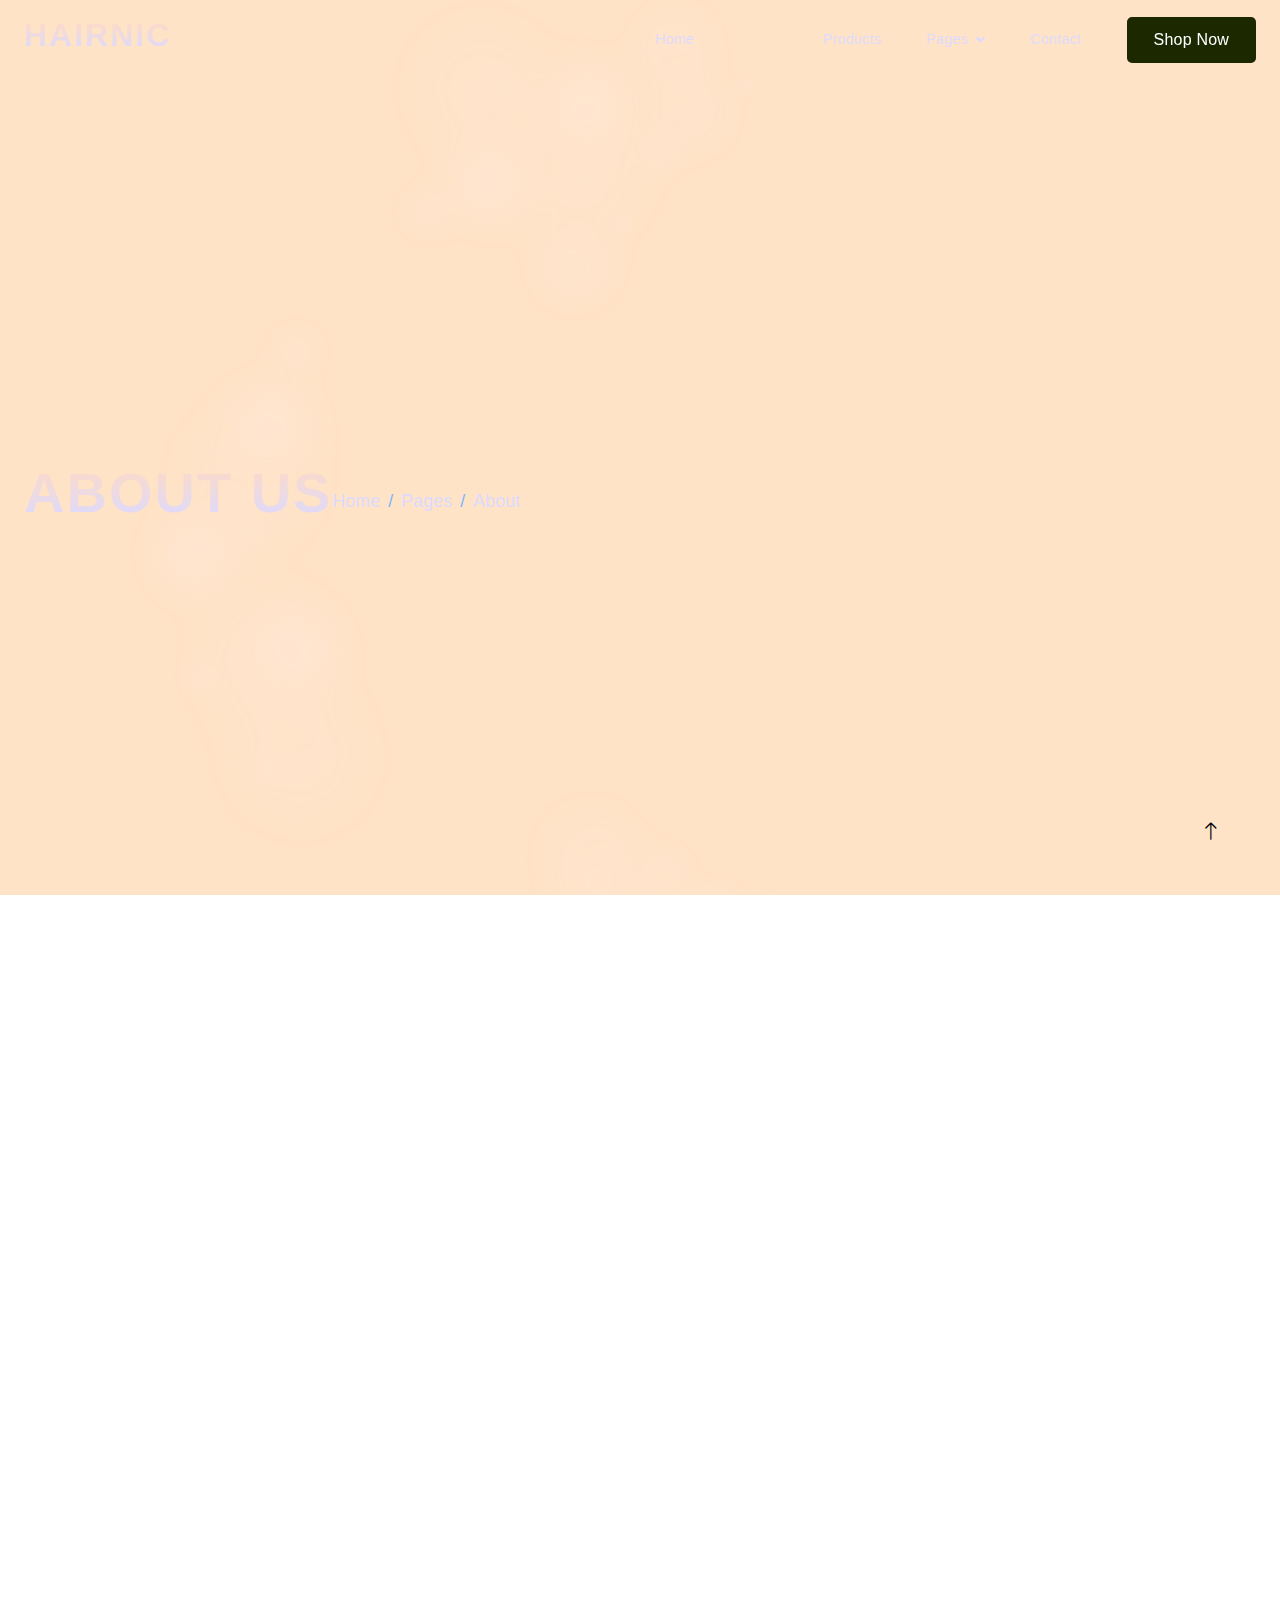
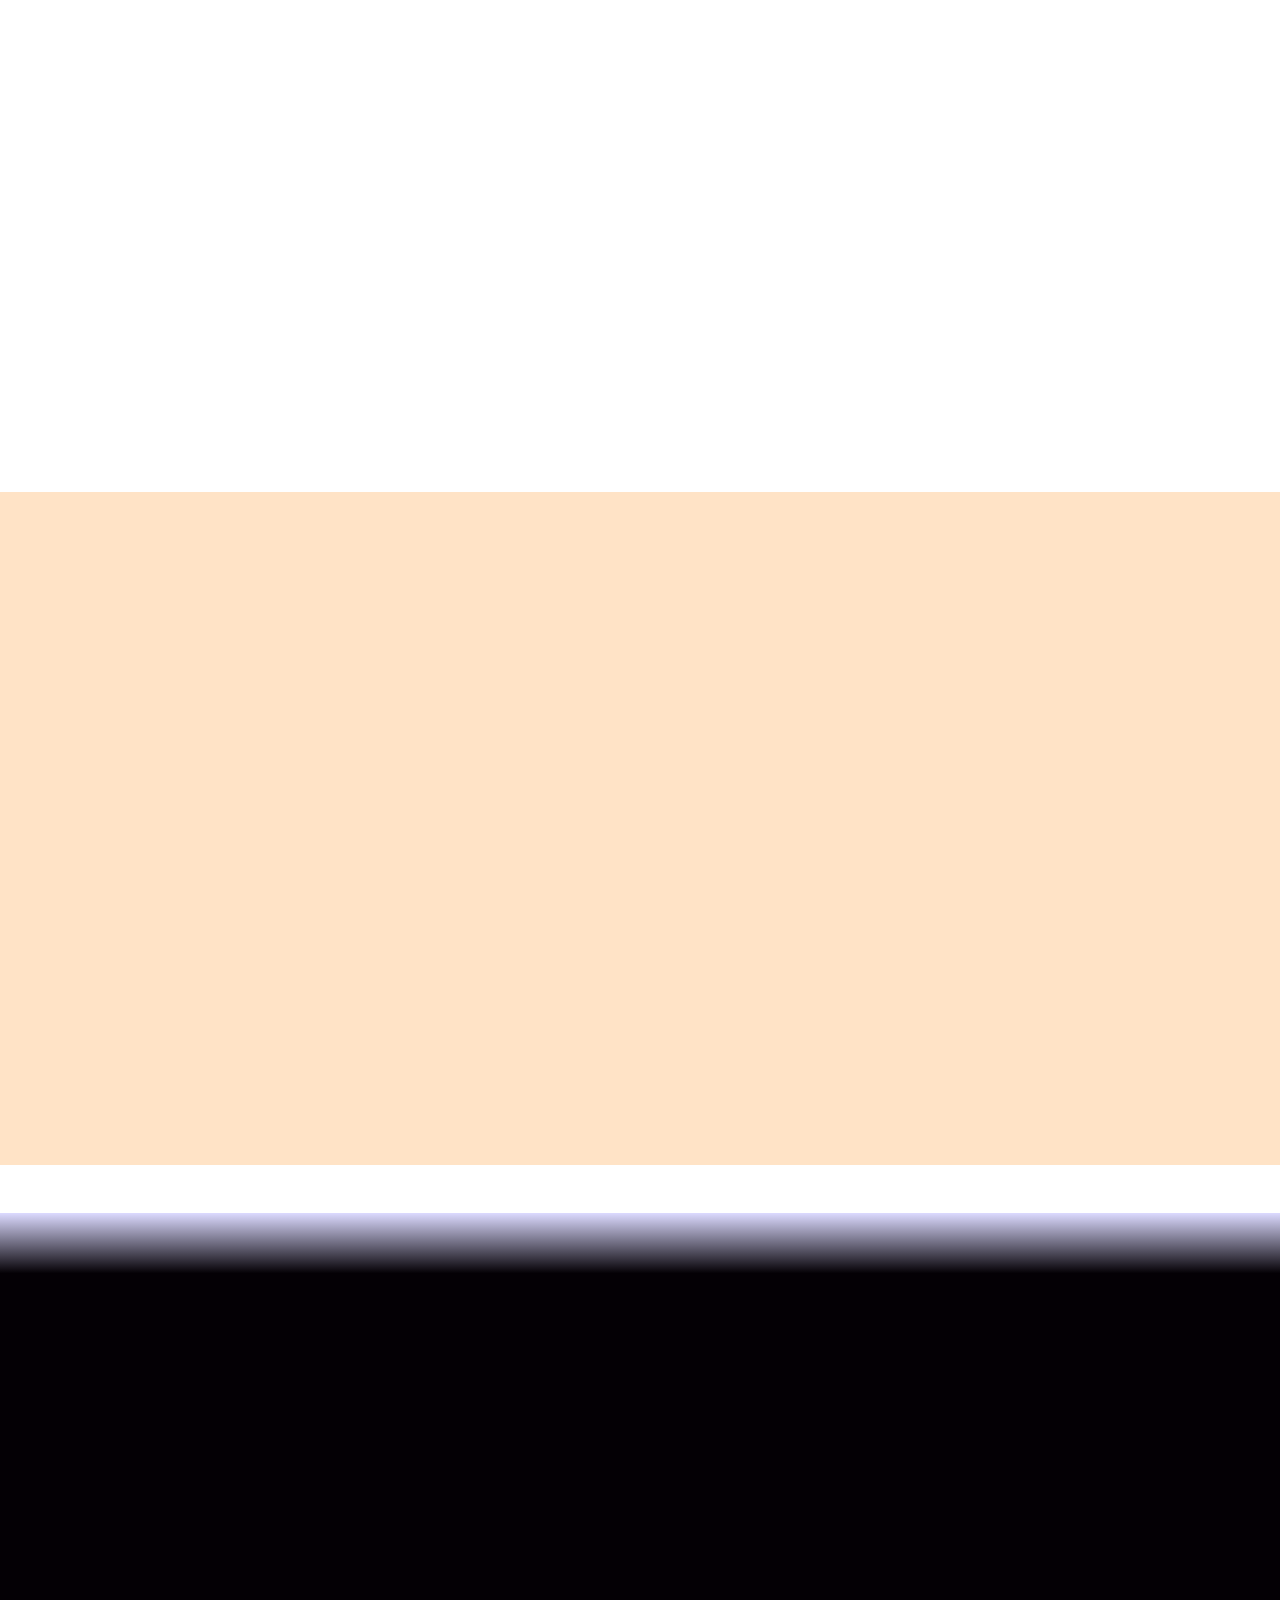
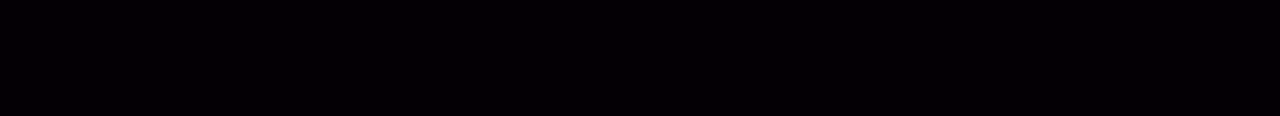
<file: about.html>
<!DOCTYPE html>
<html lang="en">

<head>
    <meta charset="utf-8">
    <title>Hairnic - Single Product Website Template</title>
    <meta content="width=device-width, initial-scale=1.0" name="viewport">
    <meta content="" name="keywords">
    <meta content="" name="description">

    <!-- Favicon -->
    <link href="img/favicon.ico" rel="icon">

    <!-- Google Web Fonts -->
    <link rel="preconnect" href="https://fonts.googleapis.com">
    <link rel="preconnect" href="https://fonts.gstatic.com" crossorigin>
    <link
        href="https://fonts.googleapis.com/css2?family=Open+Sans:wght@400;500&family=Poppins:wght@200;600;700&display=swap"
        rel="stylesheet">

    <!-- Icon Font Stylesheet -->
    <link href="https://cdnjs.cloudflare.com/ajax/libs/font-awesome/5.10.0/css/all.min.css" rel="stylesheet">
    <link href="https://cdn.jsdelivr.net/npm/bootstrap-icons@1.4.1/font/bootstrap-icons.css" rel="stylesheet">

    <!-- Libraries Stylesheet -->
    <link href="lib/animate/animate.min.css" rel="stylesheet">
    <link href="lib/owlcarousel/assets/owl.carousel.min.css" rel="stylesheet">

    <!-- Customized Bootstrap Stylesheet -->
    <link href="css/bootstrap.min.css" rel="stylesheet">

    <!-- Template Stylesheet -->
    <link href="css/style.css" rel="stylesheet">
</head>

<body>
    <!-- Spinner Start -->
    <div id="spinner"
        class="show bg-white position-fixed translate-middle w-100 vh-100 top-50 start-50 d-flex align-items-center justify-content-center">
        <div class="spinner-grow text-primary" style="width: 3rem; height: 3rem;" role="status">
            <span class="sr-only">Loading...</span>
        </div>
    </div>
    <!-- Spinner End -->


    <!-- Navbar Start -->
    <div class="container-fluid sticky-top">
        <div class="container">
            <nav class="navbar navbar-expand-lg navbar-light p-0">
                <a href="index.html" class="navbar-brand">
                    <h2 class="text-white">Hairnic</h2>
                </a>
                <button type="button" class="navbar-toggler ms-auto me-0" data-bs-toggle="collapse"
                    data-bs-target="#navbarCollapse">
                    <span class="navbar-toggler-icon"></span>
                </button>
                <div class="collapse navbar-collapse" id="navbarCollapse">
                    <div class="navbar-nav ms-auto">
                        <a href="index.html" class="nav-item nav-link">Home</a>
                        <a href="about.html" class="nav-item nav-link active">About</a>
                        <a href="product.html" class="nav-item nav-link">Products</a>
                        <div class="nav-item dropdown">
                            <a href="#" class="nav-link dropdown-toggle" data-bs-toggle="dropdown">Pages</a>
                            <div class="dropdown-menu bg-light mt-2">
                                <a href="feature.html" class="dropdown-item">Features</a>
                                <a href="how-to-use.html" class="dropdown-item">How To Use</a>
                                <a href="testimonial.html" class="dropdown-item">Testimonial</a>
                                <a href="blog.html" class="dropdown-item">Blog Articles</a>
                                <a href="404.html" class="dropdown-item">404 Page</a>
                            </div>
                        </div>
                        <a href="contact.html" class="nav-item nav-link">Contact</a>
                    </div>
                    <a href="" class="btn btn-dark py-2 px-4 d-none d-lg-inline-block">Shop Now</a>
                </div>
            </nav>
        </div>
    </div>
    <!-- Navbar End -->


    <!-- Hero Start -->
    <div class="container-fluid bg-primary hero-header mb-5">
        <div class="container text-center">
            <h1 class="display-4 text-white mb-3 animated slideInDown">About Us</h1>
            <nav aria-label="breadcrumb">
                <ol class="breadcrumb justify-content-center mb-0 animated slideInDown">
                    <li class="breadcrumb-item"><a class="text-white" href="#">Home</a></li>
                    <li class="breadcrumb-item"><a class="text-white" href="#">Pages</a></li>
                    <li class="breadcrumb-item text-white active" aria-current="page">About</li>
                </ol>
            </nav>
        </div>
    </div>
    <!-- Hero End -->


    <!-- Feature Start -->
    <div class="container-fluid py-5">
        <div class="container">
            <div class="row g-4">
                <div class="col-lg-4 wow fadeIn" data-wow-delay="0.1s">
                    <div class="feature-item position-relative bg-primary text-center p-3">
                        <div class="border py-5 px-3">
                            <i class="fa fa-leaf fa-3x text-dark mb-4"></i>
                            <h5 class="text-white mb-0">100% Natural</h5>
                        </div>
                    </div>
                </div>
                <div class="col-lg-4 wow fadeIn" data-wow-delay="0.3s">
                    <div class="feature-item position-relative bg-primary text-center p-3">
                        <div class="border py-5 px-3">
                            <i class="fa fa-tint-slash fa-3x text-dark mb-4"></i>
                            <h5 class="text-white mb-0">Anti Hair Fall</h5>
                        </div>
                    </div>
                </div>
                <div class="col-lg-4 wow fadeIn" data-wow-delay="0.5s">
                    <div class="feature-item position-relative bg-primary text-center p-3">
                        <div class="border py-5 px-3">
                            <i class="fa fa-times fa-3x text-dark mb-4"></i>
                            <h5 class="text-white mb-0">Hypoallergenic</h5>
                        </div>
                    </div>
                </div>
            </div>
        </div>
    </div>
    <!-- Feature End -->


    <!-- About Start -->
    <div class="container-fluid py-5">
        <div class="container">
            <div class="row g-5 align-items-center">
                <div class="col-lg-6 wow fadeIn" data-wow-delay="0.1s">
                    <img class="img-fluid animated pulse infinite" src="img/shampoo-1.png">
                </div>
                <div class="col-lg-6 wow fadeIn" data-wow-delay="0.5s">
                    <h1 class="text-primary mb-4">Healthy Hair <span class="fw-light text-dark">Is A Symbol Of Our
                            Beauty</span></h1>
                    <p class="mb-4">Lorem ipsum dolor sit amet, consectetur adipiscing elit. Duis aliquet, erat non
                        malesuada consequat, nibh erat tempus risus, vitae porttitor purus nisl vitae purus. Praesent
                        tristique odio ut rutrum pellentesque. Fusce eget molestie est, at rutrum est.</p>
                    <p class="mb-4">Aliqu diam amet diam et eos labore. Clita erat ipsum et lorem et sit, sed stet no
                        labore lorem sit. Sanctus clita duo justo et tempor.</p>
                    <a class="btn btn-primary py-2 px-4" href="">Shop Now</a>
                </div>
            </div>
        </div>
    </div>
    <!-- About End -->


    <!-- Newsletter Start -->
    <div class="container-fluid newsletter bg-primary py-5 my-5">
        <div class="container py-5">
            <div class="mx-auto text-center wow fadeIn" data-wow-delay="0.1s" style="max-width: 600px;">
                <h1 class="text-white mb-3"><span class="fw-light text-dark">Let's Subscribe</span> The Newsletter</h1>
                <p class="text-white mb-4">Subscribe now to get 30% discount on any of our products</p>
            </div>
            <div class="row justify-content-center">
                <div class="col-md-7 wow fadeIn" data-wow-delay="0.5s">
                    <div class="position-relative w-100 mt-3 mb-2">
                        <input class="form-control w-100 py-4 ps-4 pe-5" type="text" placeholder="Enter Your Email"
                            style="height: 48px;">
                        <button type="button" class="btn shadow-none position-absolute top-0 end-0 mt-1 me-2"><i
                                class="fa fa-paper-plane text-white fs-4"></i></button>
                    </div>
                </div>
            </div>
        </div>
    </div>
    <!-- Newsletter End -->


    <!-- Footer Start -->
    <div class="container-fluid bg-white footer">
        <div class="container py-5">
            <div class="row g-5">
                <div class="col-md-6 col-lg-3 wow fadeIn" data-wow-delay="0.1s">
                    <a href="index.html" class="d-inline-block mb-3">
                        <h1 class="text-primary">Hairnic</h1>
                    </a>
                    <p class="mb-0">Lorem ipsum dolor sit amet, consectetur adipiscing elit. Duis aliquet, erat non
                        malesuada consequat, nibh erat tempus risus, vitae porttitor purus nisl vitae purus.</p>
                </div>
                <div class="col-md-6 col-lg-3 wow fadeIn" data-wow-delay="0.3s">
                    <h5 class="mb-4">Get In Touch</h5>
                    <p><i class="fa fa-map-marker-alt me-3"></i>123 Street, New York, USA</p>
                    <p><i class="fa fa-phone-alt me-3"></i>+012 345 67890</p>
                    <p><i class="fa fa-envelope me-3"></i>info@example.com</p>
                    <div class="d-flex pt-2">
                        <a class="btn btn-square btn-outline-primary me-1" href=""><i class="fab fa-twitter"></i></a>
                        <a class="btn btn-square btn-outline-primary me-1" href=""><i class="fab fa-facebook-f"></i></a>
                        <a class="btn btn-square btn-outline-primary me-1" href=""><i class="fab fa-instagram"></i></a>
                        <a class="btn btn-square btn-outline-primary me-1" href=""><i
                                class="fab fa-linkedin-in"></i></a>
                    </div>
                </div>
                <div class="col-md-6 col-lg-3 wow fadeIn" data-wow-delay="0.5s">
                    <h5 class="mb-4">Our Products</h5>
                    <a class="btn btn-link" href="">Hair Shining Shampoo</a>
                    <a class="btn btn-link" href="">Anti-dandruff Shampoo</a>
                    <a class="btn btn-link" href="">Anti Hair Fall Shampoo</a>
                    <a class="btn btn-link" href="">Hair Growing Shampoo</a>
                    <a class="btn btn-link" href="">Anti smell Shampoo</a>
                </div>
                <div class="col-md-6 col-lg-3 wow fadeIn" data-wow-delay="0.7s">
                    <h5 class="mb-4">Popular Link</h5>
                    <a class="btn btn-link" href="">About Us</a>
                    <a class="btn btn-link" href="">Contact Us</a>
                    <a class="btn btn-link" href="">Privacy Policy</a>
                    <a class="btn btn-link" href="">Terms & Condition</a>
                    <a class="btn btn-link" href="">Career</a>
                </div>
            </div>
        </div>
        <div class="container wow fadeIn" data-wow-delay="0.1s">
            <div class="copyright">
                <div class="row">
                    <div class="col-md-6 text-center text-md-start mb-3 mb-md-0">
                        &copy; <a class="border-bottom" href="#">Your Site Name</a>, All Right Reserved.

                        <!--/*** This template is free as long as you keep the footer author’s credit link/attribution link/backlink. If you'd like to use the template without the footer author’s credit link/attribution link/backlink, you can purchase the Credit Removal License from "https://htmlcodex.com/credit-removal". Thank you for your support. ***/-->
                        Designed By <a class="border-bottom" href="https://htmlcodex.com">HTML Codex</a>
                    </div>
                    <div class="col-md-6 text-center text-md-end">
                        <div class="footer-menu">
                            <a href="">Home</a>
                            <a href="">Cookies</a>
                            <a href="">Help</a>
                            <a href="">FAQs</a>
                        </div>
                    </div>
                </div>
            </div>
        </div>
    </div>
    <!-- Footer End -->


    <!-- Back to Top -->
    <a href="#" class="btn btn-lg btn-primary btn-lg-square back-to-top"><i class="bi bi-arrow-up"></i></a>


    <!-- JavaScript Libraries -->
    <script src="https://ajax.googleapis.com/ajax/libs/jquery/3.6.1/jquery.min.js"></script>
    <script src="https://cdn.jsdelivr.net/npm/bootstrap@5.0.0/dist/js/bootstrap.bundle.min.js"></script>
    <script src="lib/wow/wow.min.js"></script>
    <script src="lib/easing/easing.min.js"></script>
    <script src="lib/waypoints/waypoints.min.js"></script>
    <script src="lib/owlcarousel/owl.carousel.min.js"></script>

    <!-- Template Javascript -->
    <script src="js/main.js"></script>
</body>

</html>
</file>
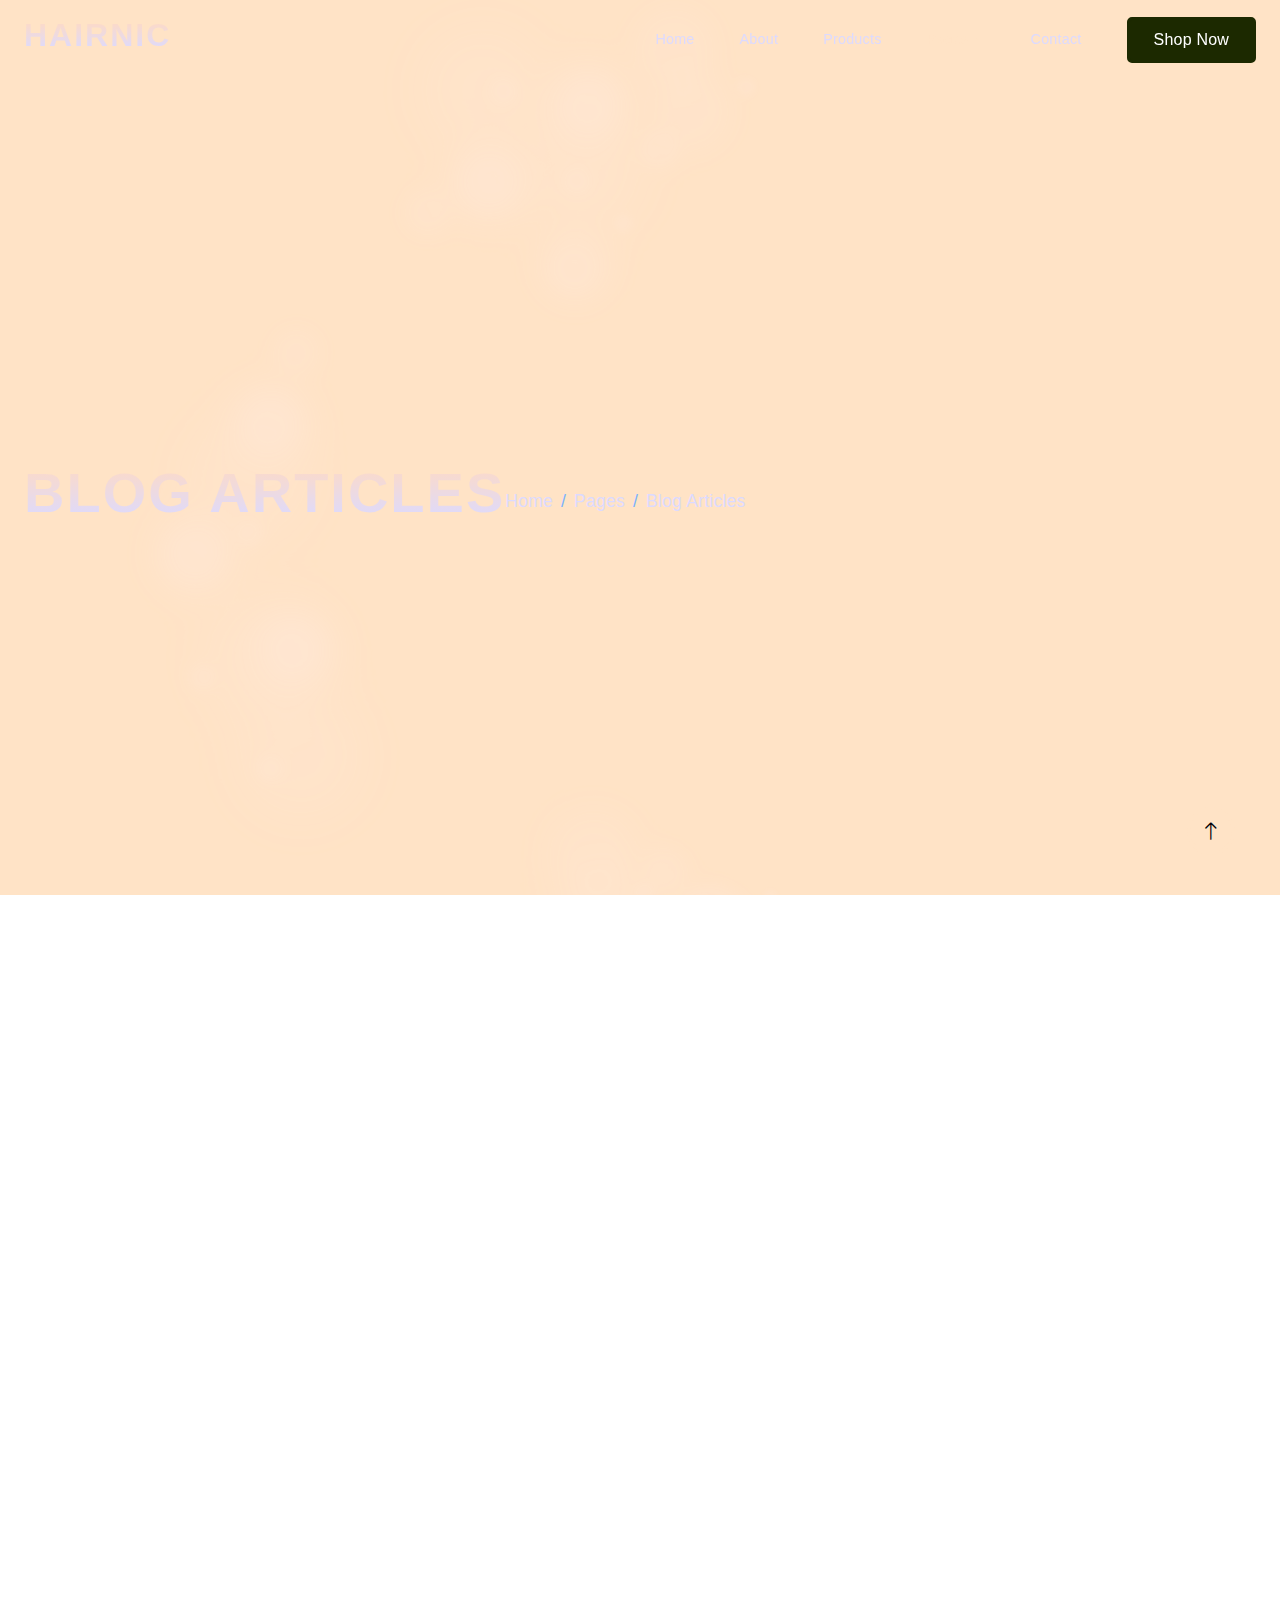
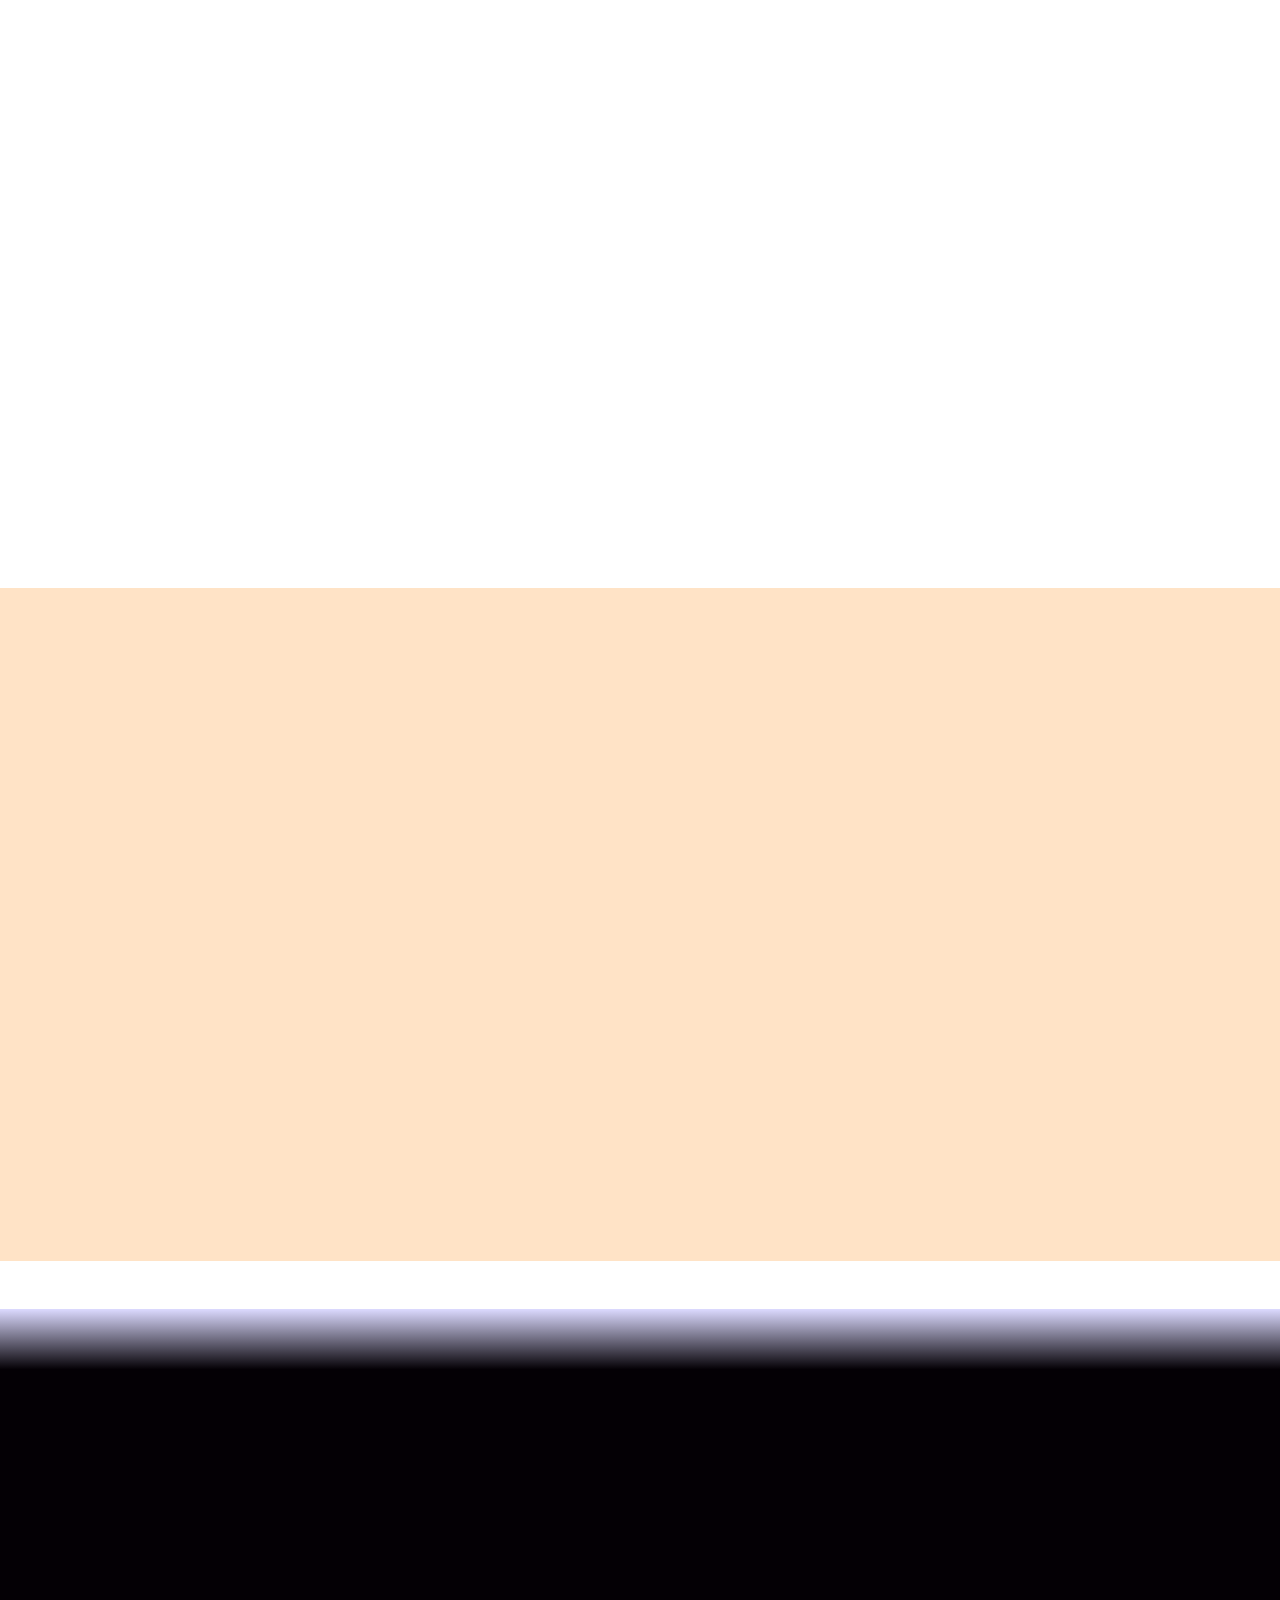
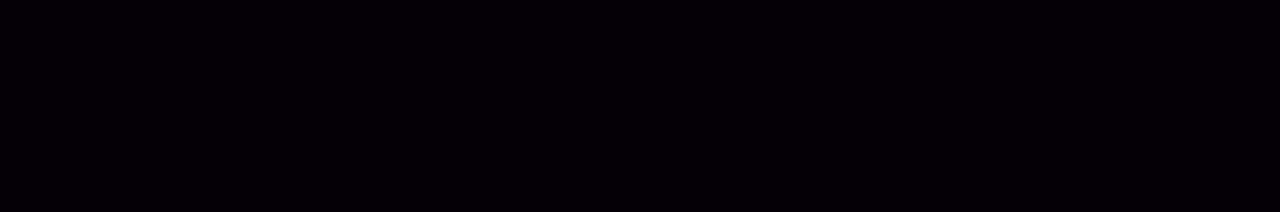
<file: blog.html>
<!DOCTYPE html>
<html lang="en">

<head>
    <meta charset="utf-8">
    <title>Hairnic - Single Product Website Template</title>
    <meta content="width=device-width, initial-scale=1.0" name="viewport">
    <meta content="" name="keywords">
    <meta content="" name="description">

    <!-- Favicon -->
    <link href="img/favicon.ico" rel="icon">

    <!-- Google Web Fonts -->
    <link rel="preconnect" href="https://fonts.googleapis.com">
    <link rel="preconnect" href="https://fonts.gstatic.com" crossorigin>
    <link
        href="https://fonts.googleapis.com/css2?family=Open+Sans:wght@400;500&family=Poppins:wght@200;600;700&display=swap"
        rel="stylesheet">

    <!-- Icon Font Stylesheet -->
    <link href="https://cdnjs.cloudflare.com/ajax/libs/font-awesome/5.10.0/css/all.min.css" rel="stylesheet">
    <link href="https://cdn.jsdelivr.net/npm/bootstrap-icons@1.4.1/font/bootstrap-icons.css" rel="stylesheet">

    <!-- Libraries Stylesheet -->
    <link href="lib/animate/animate.min.css" rel="stylesheet">
    <link href="lib/owlcarousel/assets/owl.carousel.min.css" rel="stylesheet">

    <!-- Customized Bootstrap Stylesheet -->
    <link href="css/bootstrap.min.css" rel="stylesheet">

    <!-- Template Stylesheet -->
    <link href="css/style.css" rel="stylesheet">
</head>

<body>
    <!-- Spinner Start -->
    <div id="spinner"
        class="show bg-white position-fixed translate-middle w-100 vh-100 top-50 start-50 d-flex align-items-center justify-content-center">
        <div class="spinner-grow text-primary" style="width: 3rem; height: 3rem;" role="status">
            <span class="sr-only">Loading...</span>
        </div>
    </div>
    <!-- Spinner End -->


    <!-- Navbar Start -->
    <div class="container-fluid sticky-top">
        <div class="container">
            <nav class="navbar navbar-expand-lg navbar-light p-0">
                <a href="index.html" class="navbar-brand">
                    <h2 class="text-white">Hairnic</h2>
                </a>
                <button type="button" class="navbar-toggler ms-auto me-0" data-bs-toggle="collapse"
                    data-bs-target="#navbarCollapse">
                    <span class="navbar-toggler-icon"></span>
                </button>
                <div class="collapse navbar-collapse" id="navbarCollapse">
                    <div class="navbar-nav ms-auto">
                        <a href="index.html" class="nav-item nav-link">Home</a>
                        <a href="about.html" class="nav-item nav-link">About</a>
                        <a href="product.html" class="nav-item nav-link">Products</a>
                        <div class="nav-item dropdown">
                            <a href="#" class="nav-link dropdown-toggle active" data-bs-toggle="dropdown">Pages</a>
                            <div class="dropdown-menu bg-light mt-2">
                                <a href="feature.html" class="dropdown-item">Features</a>
                                <a href="how-to-use.html" class="dropdown-item">How To Use</a>
                                <a href="testimonial.html" class="dropdown-item">Testimonial</a>
                                <a href="blog.html" class="dropdown-item active">Blog Articles</a>
                                <a href="404.html" class="dropdown-item">404 Page</a>
                            </div>
                        </div>
                        <a href="contact.html" class="nav-item nav-link">Contact</a>
                    </div>
                    <a href="" class="btn btn-dark py-2 px-4 d-none d-lg-inline-block">Shop Now</a>
                </div>
            </nav>
        </div>
    </div>
    <!-- Navbar End -->


    <!-- Hero Start -->
    <div class="container-fluid bg-primary hero-header mb-5">
        <div class="container text-center">
            <h1 class="display-4 text-white mb-3 animated slideInDown">Blog Articles</h1>
            <nav aria-label="breadcrumb">
                <ol class="breadcrumb justify-content-center mb-0 animated slideInDown">
                    <li class="breadcrumb-item"><a class="text-white" href="#">Home</a></li>
                    <li class="breadcrumb-item"><a class="text-white" href="#">Pages</a></li>
                    <li class="breadcrumb-item text-white active" aria-current="page">Blog Articles</li>
                </ol>
            </nav>
        </div>
    </div>
    <!-- Hero End -->


    <!-- Blog Start -->
    <div class="container-fluid py-5">
        <div class="container">
            <div class="mx-auto text-center wow fadeIn" data-wow-delay="0.1s" style="max-width: 600px;">
                <h1 class="text-primary mb-3"><span class="fw-light text-dark">From Our</span> Blog Articles</h1>
                <p class="mb-5">Lorem ipsum dolor sit amet, consectetur adipiscing elit. Duis aliquet, erat non malesuada consequat, nibh erat tempus risus.</p>
            </div>
            <div class="row g-4">
                <div class="col-md-6 col-lg-4 wow fadeIn" data-wow-delay="0.1s">
                    <div class="blog-item border h-100 p-4">
                        <img class="img-fluid mb-4" src="img/blog-1.jpg" alt="">
                        <a href="" class="h5 lh-base d-inline-block">Foods that are good for your hair growing</a>
                        <div class="d-flex text-black-50 mb-2">
                            <div class="pe-3">
                                <small class="fa fa-eye me-1"></small>
                                <small>9999 Views</small>
                            </div>
                            <div class="pe-3">
                                <small class="fa fa-comments me-1"></small>
                                <small>9999 Comments</small>
                            </div>
                        </div>
                        <p class="mb-4">Lorem ipsum dolor sit amet, consectetur adipiscing elit. Duis aliquet, erat non malesuada consequat.</p>
                        <a href="" class="btn btn-outline-primary px-3">Read More</a>
                    </div>
                </div>
                <div class="col-md-6 col-lg-4 wow fadeIn" data-wow-delay="0.3s">
                    <div class="blog-item border h-100 p-4">
                        <img class="img-fluid mb-4" src="img/blog-2.jpg" alt="">
                        <a href="" class="h5 lh-base d-inline-block">How to take care of hair naturally</a>
                        <div class="d-flex text-black-50 mb-2">
                            <div class="pe-3">
                                <small class="fa fa-eye me-1"></small>
                                <small>9999 Views</small>
                            </div>
                            <div class="pe-3">
                                <small class="fa fa-comments me-1"></small>
                                <small>9999 Comments</small>
                            </div>
                        </div>
                        <p class="mb-4">Lorem ipsum dolor sit amet, consectetur adipiscing elit. Duis aliquet, erat non malesuada consequat.</p>
                        <a href="" class="btn btn-outline-primary px-3">Read More</a>
                    </div>
                </div>
                <div class="col-md-6 col-lg-4 wow fadeIn" data-wow-delay="0.5s">
                    <div class="blog-item border h-100 p-4">
                        <img class="img-fluid mb-4" src="img/blog-3.jpg" alt="">
                        <a href="" class="h5 lh-base d-inline-block">How to use our natural & organic shampoo</a>
                        <div class="d-flex text-black-50 mb-2">
                            <div class="pe-3">
                                <small class="fa fa-eye me-1"></small>
                                <small>9999 Views</small>
                            </div>
                            <div class="pe-3">
                                <small class="fa fa-comments me-1"></small>
                                <small>9999 Comments</small>
                            </div>
                        </div>
                        <p class="mb-4">Lorem ipsum dolor sit amet, consectetur adipiscing elit. Duis aliquet, erat non malesuada consequat.</p>
                        <a href="" class="btn btn-outline-primary px-3">Read More</a>
                    </div>
                </div>
            </div>
        </div>
    </div>
    <!-- Blog End -->


    <!-- Newsletter Start -->
    <div class="container-fluid newsletter bg-primary py-5 my-5">
        <div class="container py-5">
            <div class="mx-auto text-center wow fadeIn" data-wow-delay="0.1s" style="max-width: 600px;">
                <h1 class="text-white mb-3"><span class="fw-light text-dark">Let's Subscribe</span> The Newsletter</h1>
                <p class="text-white mb-4">Subscribe now to get 30% discount on any of our products</p>
            </div>
            <div class="row justify-content-center">
                <div class="col-md-7 wow fadeIn" data-wow-delay="0.5s">
                    <div class="position-relative w-100 mt-3 mb-2">
                        <input class="form-control w-100 py-4 ps-4 pe-5" type="text" placeholder="Enter Your Email"
                            style="height: 48px;">
                        <button type="button" class="btn shadow-none position-absolute top-0 end-0 mt-1 me-2"><i
                                class="fa fa-paper-plane text-white fs-4"></i></button>
                    </div>
                </div>
            </div>
        </div>
    </div>
    <!-- Newsletter End -->


    <!-- Footer Start -->
    <div class="container-fluid bg-white footer">
        <div class="container py-5">
            <div class="row g-5">
                <div class="col-md-6 col-lg-3 wow fadeIn" data-wow-delay="0.1s">
                    <a href="index.html" class="d-inline-block mb-3">
                        <h1 class="text-primary">Hairnic</h1>
                    </a>
                    <p class="mb-0">Lorem ipsum dolor sit amet, consectetur adipiscing elit. Duis aliquet, erat non
                        malesuada consequat, nibh erat tempus risus, vitae porttitor purus nisl vitae purus.</p>
                </div>
                <div class="col-md-6 col-lg-3 wow fadeIn" data-wow-delay="0.3s">
                    <h5 class="mb-4">Get In Touch</h5>
                    <p><i class="fa fa-map-marker-alt me-3"></i>123 Street, New York, USA</p>
                    <p><i class="fa fa-phone-alt me-3"></i>+012 345 67890</p>
                    <p><i class="fa fa-envelope me-3"></i>info@example.com</p>
                    <div class="d-flex pt-2">
                        <a class="btn btn-square btn-outline-primary me-1" href=""><i class="fab fa-twitter"></i></a>
                        <a class="btn btn-square btn-outline-primary me-1" href=""><i class="fab fa-facebook-f"></i></a>
                        <a class="btn btn-square btn-outline-primary me-1" href=""><i class="fab fa-instagram"></i></a>
                        <a class="btn btn-square btn-outline-primary me-1" href=""><i
                                class="fab fa-linkedin-in"></i></a>
                    </div>
                </div>
                <div class="col-md-6 col-lg-3 wow fadeIn" data-wow-delay="0.5s">
                    <h5 class="mb-4">Our Products</h5>
                    <a class="btn btn-link" href="">Hair Shining Shampoo</a>
                    <a class="btn btn-link" href="">Anti-dandruff Shampoo</a>
                    <a class="btn btn-link" href="">Anti Hair Fall Shampoo</a>
                    <a class="btn btn-link" href="">Hair Growing Shampoo</a>
                    <a class="btn btn-link" href="">Anti smell Shampoo</a>
                </div>
                <div class="col-md-6 col-lg-3 wow fadeIn" data-wow-delay="0.7s">
                    <h5 class="mb-4">Popular Link</h5>
                    <a class="btn btn-link" href="">About Us</a>
                    <a class="btn btn-link" href="">Contact Us</a>
                    <a class="btn btn-link" href="">Privacy Policy</a>
                    <a class="btn btn-link" href="">Terms & Condition</a>
                    <a class="btn btn-link" href="">Career</a>
                </div>
            </div>
        </div>
        <div class="container wow fadeIn" data-wow-delay="0.1s">
            <div class="copyright">
                <div class="row">
                    <div class="col-md-6 text-center text-md-start mb-3 mb-md-0">
                        &copy; <a class="border-bottom" href="#">Your Site Name</a>, All Right Reserved.

                        <!--/*** This template is free as long as you keep the footer author’s credit link/attribution link/backlink. If you'd like to use the template without the footer author’s credit link/attribution link/backlink, you can purchase the Credit Removal License from "https://htmlcodex.com/credit-removal". Thank you for your support. ***/-->
                        Designed By <a class="border-bottom" href="https://htmlcodex.com">HTML Codex</a>
                    </div>
                    <div class="col-md-6 text-center text-md-end">
                        <div class="footer-menu">
                            <a href="">Home</a>
                            <a href="">Cookies</a>
                            <a href="">Help</a>
                            <a href="">FAQs</a>
                        </div>
                    </div>
                </div>
            </div>
        </div>
    </div>
    <!-- Footer End -->


    <!-- Back to Top -->
    <a href="#" class="btn btn-lg btn-primary btn-lg-square back-to-top"><i class="bi bi-arrow-up"></i></a>


    <!-- JavaScript Libraries -->
    <script src="https://ajax.googleapis.com/ajax/libs/jquery/3.6.1/jquery.min.js"></script>
    <script src="https://cdn.jsdelivr.net/npm/bootstrap@5.0.0/dist/js/bootstrap.bundle.min.js"></script>
    <script src="lib/wow/wow.min.js"></script>
    <script src="lib/easing/easing.min.js"></script>
    <script src="lib/waypoints/waypoints.min.js"></script>
    <script src="lib/owlcarousel/owl.carousel.min.js"></script>

    <!-- Template Javascript -->
    <script src="js/main.js"></script>
</body>

</html>
</file>
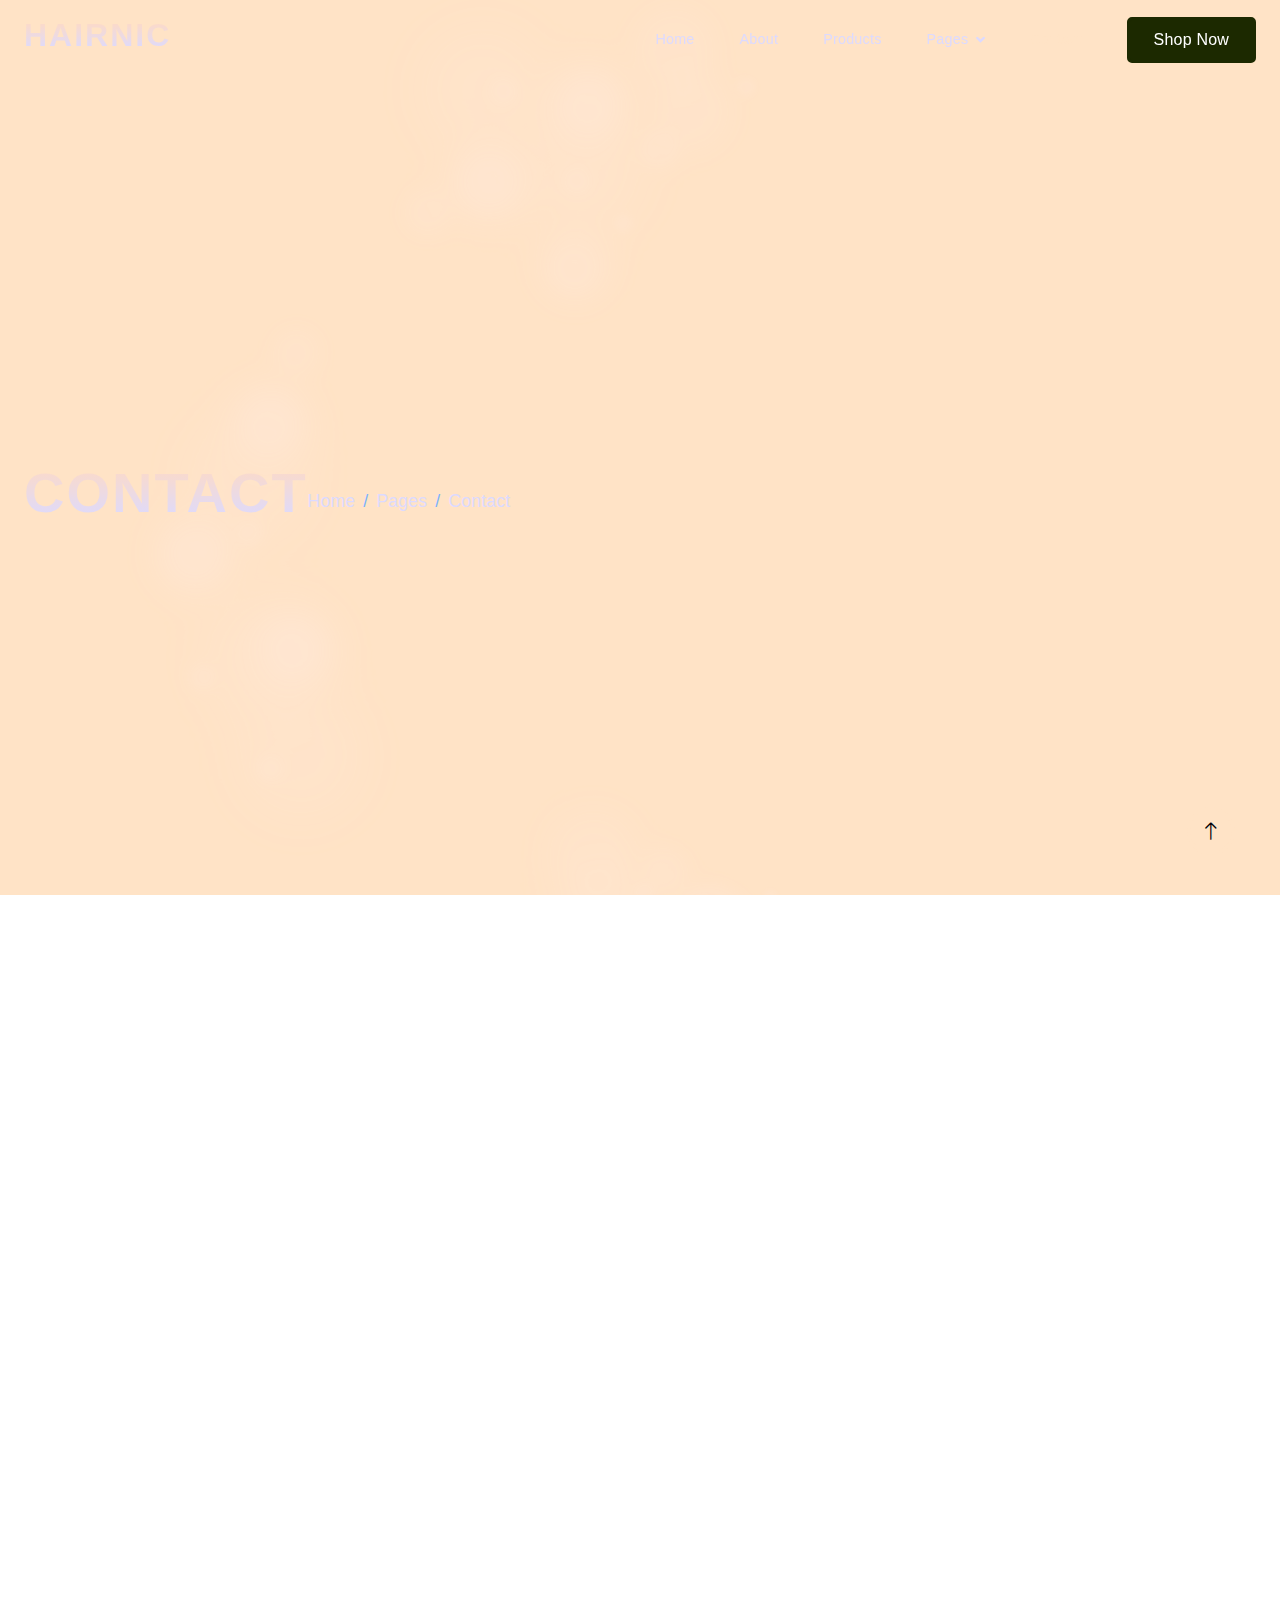
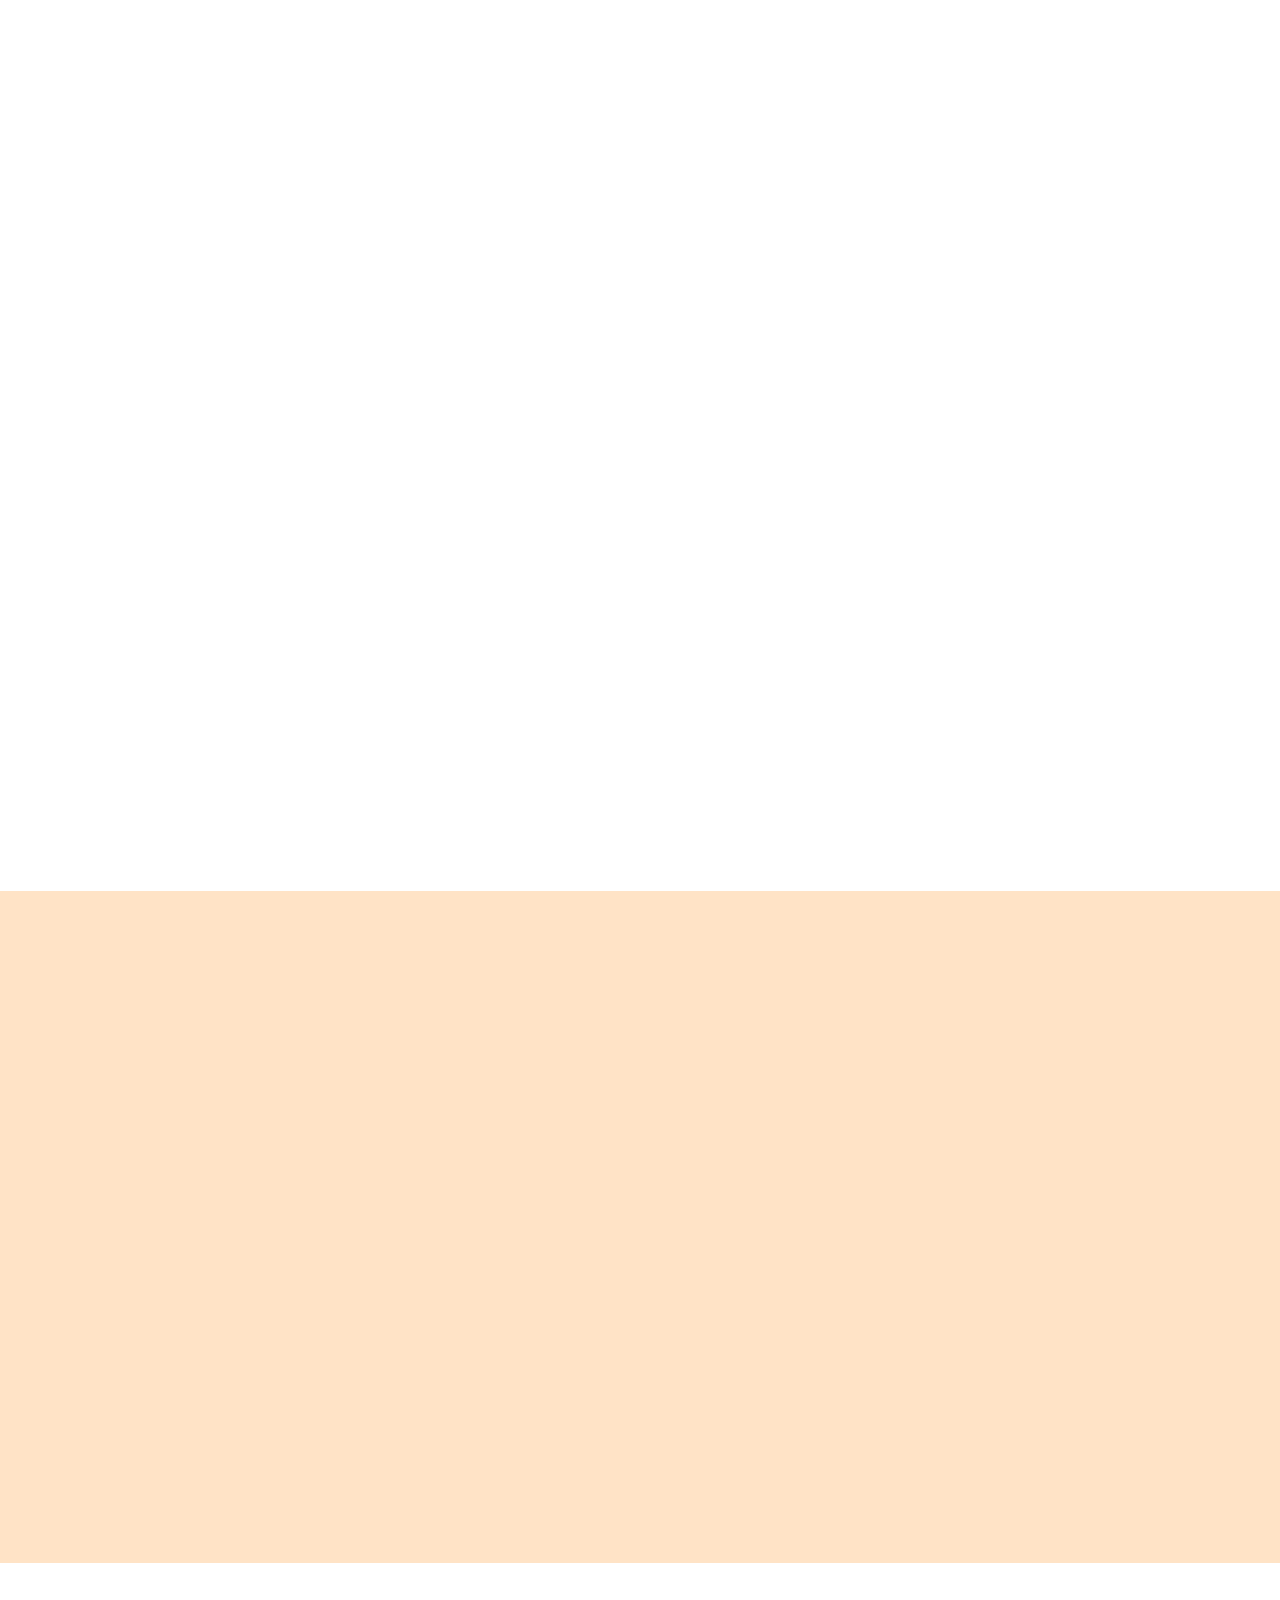
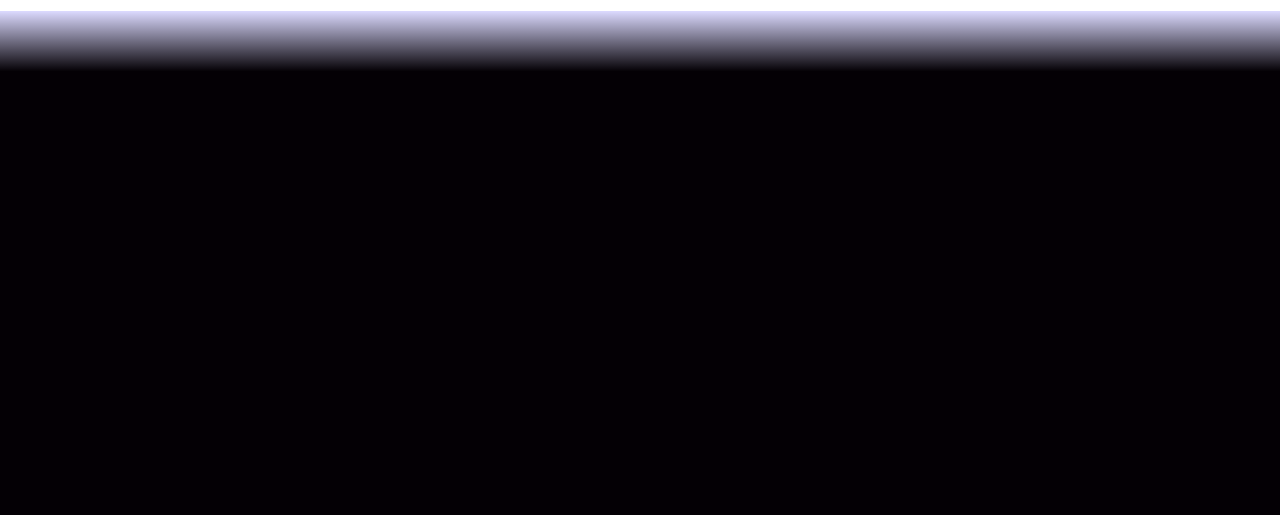
<file: contact.html>
<!DOCTYPE html>
<html lang="en">

<head>
    <meta charset="utf-8">
    <title>Hairnic - Single Product Website Template</title>
    <meta content="width=device-width, initial-scale=1.0" name="viewport">
    <meta content="" name="keywords">
    <meta content="" name="description">

    <!-- Favicon -->
    <link href="img/favicon.ico" rel="icon">

    <!-- Google Web Fonts -->
    <link rel="preconnect" href="https://fonts.googleapis.com">
    <link rel="preconnect" href="https://fonts.gstatic.com" crossorigin>
    <link
        href="https://fonts.googleapis.com/css2?family=Open+Sans:wght@400;500&family=Poppins:wght@200;600;700&display=swap"
        rel="stylesheet">

    <!-- Icon Font Stylesheet -->
    <link href="https://cdnjs.cloudflare.com/ajax/libs/font-awesome/5.10.0/css/all.min.css" rel="stylesheet">
    <link href="https://cdn.jsdelivr.net/npm/bootstrap-icons@1.4.1/font/bootstrap-icons.css" rel="stylesheet">

    <!-- Libraries Stylesheet -->
    <link href="lib/animate/animate.min.css" rel="stylesheet">
    <link href="lib/owlcarousel/assets/owl.carousel.min.css" rel="stylesheet">

    <!-- Customized Bootstrap Stylesheet -->
    <link href="css/bootstrap.min.css" rel="stylesheet">

    <!-- Template Stylesheet -->
    <link href="css/style.css" rel="stylesheet">
</head>

<body>
    <!-- Spinner Start -->
    <div id="spinner"
        class="show bg-white position-fixed translate-middle w-100 vh-100 top-50 start-50 d-flex align-items-center justify-content-center">
        <div class="spinner-grow text-primary" style="width: 3rem; height: 3rem;" role="status">
            <span class="sr-only">Loading...</span>
        </div>
    </div>
    <!-- Spinner End -->


    <!-- Navbar Start -->
    <div class="container-fluid sticky-top">
        <div class="container">
            <nav class="navbar navbar-expand-lg navbar-light p-0">
                <a href="index.html" class="navbar-brand">
                    <h2 class="text-white">Hairnic</h2>
                </a>
                <button type="button" class="navbar-toggler ms-auto me-0" data-bs-toggle="collapse"
                    data-bs-target="#navbarCollapse">
                    <span class="navbar-toggler-icon"></span>
                </button>
                <div class="collapse navbar-collapse" id="navbarCollapse">
                    <div class="navbar-nav ms-auto">
                        <a href="index.html" class="nav-item nav-link">Home</a>
                        <a href="about.html" class="nav-item nav-link">About</a>
                        <a href="product.html" class="nav-item nav-link">Products</a>
                        <div class="nav-item dropdown">
                            <a href="#" class="nav-link dropdown-toggle" data-bs-toggle="dropdown">Pages</a>
                            <div class="dropdown-menu bg-light mt-2">
                                <a href="feature.html" class="dropdown-item">Features</a>
                                <a href="how-to-use.html" class="dropdown-item">How To Use</a>
                                <a href="testimonial.html" class="dropdown-item">Testimonial</a>
                                <a href="blog.html" class="dropdown-item">Blog Articles</a>
                                <a href="404.html" class="dropdown-item">404 Page</a>
                            </div>
                        </div>
                        <a href="contact.html" class="nav-item nav-link active">Contact</a>
                    </div>
                    <a href="" class="btn btn-dark py-2 px-4 d-none d-lg-inline-block">Shop Now</a>
                </div>
            </nav>
        </div>
    </div>
    <!-- Navbar End -->


    <!-- Hero Start -->
    <div class="container-fluid bg-primary hero-header mb-5">
        <div class="container text-center">
            <h1 class="display-4 text-white mb-3 animated slideInDown">Contact</h1>
            <nav aria-label="breadcrumb">
                <ol class="breadcrumb justify-content-center mb-0 animated slideInDown">
                    <li class="breadcrumb-item"><a class="text-white" href="#">Home</a></li>
                    <li class="breadcrumb-item"><a class="text-white" href="#">Pages</a></li>
                    <li class="breadcrumb-item text-white active" aria-current="page">Contact</li>
                </ol>
            </nav>
        </div>
    </div>
    <!-- Hero End -->


    <!-- Contact Info Start -->
    <div class="container-fluid py-5">
        <div class="container">
            <div class="row g-4">
                <div class="col-lg-4 wow fadeIn" data-wow-delay="0.1s">
                    <div class="contact-info-item position-relative bg-primary text-center p-3">
                        <div class="border py-5 px-3">
                            <i class="fa fa-map-marker-alt fa-3x text-dark mb-4"></i>
                            <h5 class="text-white">Office Address</h5>
                            <h5 class="fw-light text-white">123 Street, New York, USA</h5>
                        </div>
                    </div>
                </div>
                <div class="col-lg-4 wow fadeIn" data-wow-delay="0.3s">
                    <div class="contact-info-item position-relative bg-primary text-center p-3">
                        <div class="border py-5 px-3">
                            <i class="fa fa-phone-alt fa-3x text-dark mb-4"></i>
                            <h5 class="text-white">Call Us</h5>
                            <h5 class="fw-light text-white">+012 345 67890</h5>
                        </div>
                    </div>
                </div>
                <div class="col-lg-4 wow fadeIn" data-wow-delay="0.5s">
                    <div class="contact-info-item position-relative bg-primary text-center p-3">
                        <div class="border py-5 px-3">
                            <i class="fa fa-envelope fa-3x text-dark mb-4"></i>
                            <h5 class="text-white">Mail Us</h5>
                            <h5 class="fw-light text-white">info@example.com</h5>
                        </div>
                    </div>
                </div>
            </div>
        </div>
    </div>
    <!-- Contact Info End -->


    <!-- Contact Start -->
    <div class="container-fluid py-5">
        <div class="container">
            <div class="mx-auto text-center wow fadeIn" data-wow-delay="0.1s" style="max-width: 600px;">
                <h1 class="text-primary mb-5"><span class="fw-light text-dark">If You Have Any Query,</span> Please Contact Us</h1></div>
            <div class="row g-5">
                <div class="col-lg-7 wow fadeIn" data-wow-delay="0.1s">
                    <p class="mb-4">The contact form is currently inactive. Get a functional and working contact form with Ajax & PHP in a few minutes. Just copy and paste the files, add a little code and you're done. <a href="https://htmlcodex.com/contact-form">Download Now</a>.</p>
                    <div class="wow fadeIn" data-wow-delay="0.3s">
                        <form>
                            <div class="row g-3">
                                <div class="col-md-6">
                                    <div class="form-floating">
                                        <input type="text" class="form-control" id="name" placeholder="Your Name">
                                        <label for="name">Your Name</label>
                                    </div>
                                </div>
                                <div class="col-md-6">
                                    <div class="form-floating">
                                        <input type="email" class="form-control" id="email" placeholder="Your Email">
                                        <label for="email">Your Email</label>
                                    </div>
                                </div>
                                <div class="col-12">
                                    <div class="form-floating">
                                        <input type="text" class="form-control" id="subject" placeholder="Subject">
                                        <label for="subject">Subject</label>
                                    </div>
                                </div>
                                <div class="col-12">
                                    <div class="form-floating">
                                        <textarea class="form-control" placeholder="Leave a message here" id="message" style="height: 150px"></textarea>
                                        <label for="message">Message</label>
                                    </div>
                                </div>
                                <div class="col-12">
                                    <button class="btn btn-primary w-100 py-3" type="submit">Send Message</button>
                                </div>
                            </div>
                        </form>
                    </div>
                </div>
                <div class="col-lg-5 wow fadeIn" data-wow-delay="0.5s">
                    <iframe class="w-100 h-100"
                    src="https://www.google.com/maps/embed?pb=!1m18!1m12!1m3!1d3001156.4288297426!2d-78.01371936852176!3d42.72876761954724!2m3!1f0!2f0!3f0!3m2!1i1024!2i768!4f13.1!3m3!1m2!1s0x4ccc4bf0f123a5a9%3A0xddcfc6c1de189567!2sNew%20York%2C%20USA!5e0!3m2!1sen!2sbd!4v1603794290143!5m2!1sen!2sbd"
                    frameborder="0" style="min-height: 300px; border:0;" allowfullscreen="" aria-hidden="false"
                    tabindex="0"></iframe>
                </div>
            </div>
        </div>
    </div>
    <!-- Contact End -->
        

    <!-- Newsletter Start -->
    <div class="container-fluid newsletter bg-primary py-5 my-5">
        <div class="container py-5">
            <div class="mx-auto text-center wow fadeIn" data-wow-delay="0.1s" style="max-width: 600px;">
                <h1 class="text-white mb-3"><span class="fw-light text-dark">Let's Subscribe</span> The Newsletter</h1>
                <p class="text-white mb-4">Subscribe now to get 30% discount on any of our products</p>
            </div>
            <div class="row justify-content-center">
                <div class="col-md-7 wow fadeIn" data-wow-delay="0.5s">
                    <div class="position-relative w-100 mt-3 mb-2">
                        <input class="form-control w-100 py-4 ps-4 pe-5" type="text" placeholder="Enter Your Email"
                            style="height: 48px;">
                        <button type="button" class="btn shadow-none position-absolute top-0 end-0 mt-1 me-2"><i
                                class="fa fa-paper-plane text-white fs-4"></i></button>
                    </div>
                </div>
            </div>
        </div>
    </div>
    <!-- Newsletter End -->


    <!-- Footer Start -->
    <div class="container-fluid bg-white footer">
        <div class="container py-5">
            <div class="row g-5">
                <div class="col-md-6 col-lg-3 wow fadeIn" data-wow-delay="0.1s">
                    <a href="index.html" class="d-inline-block mb-3">
                        <h1 class="text-primary">Hairnic</h1>
                    </a>
                    <p class="mb-0">Lorem ipsum dolor sit amet, consectetur adipiscing elit. Duis aliquet, erat non
                        malesuada consequat, nibh erat tempus risus, vitae porttitor purus nisl vitae purus.</p>
                </div>
                <div class="col-md-6 col-lg-3 wow fadeIn" data-wow-delay="0.3s">
                    <h5 class="mb-4">Get In Touch</h5>
                    <p><i class="fa fa-map-marker-alt me-3"></i>123 Street, New York, USA</p>
                    <p><i class="fa fa-phone-alt me-3"></i>+012 345 67890</p>
                    <p><i class="fa fa-envelope me-3"></i>info@example.com</p>
                    <div class="d-flex pt-2">
                        <a class="btn btn-square btn-outline-primary me-1" href=""><i class="fab fa-twitter"></i></a>
                        <a class="btn btn-square btn-outline-primary me-1" href=""><i class="fab fa-facebook-f"></i></a>
                        <a class="btn btn-square btn-outline-primary me-1" href=""><i class="fab fa-instagram"></i></a>
                        <a class="btn btn-square btn-outline-primary me-1" href=""><i
                                class="fab fa-linkedin-in"></i></a>
                    </div>
                </div>
                <div class="col-md-6 col-lg-3 wow fadeIn" data-wow-delay="0.5s">
                    <h5 class="mb-4">Our Products</h5>
                    <a class="btn btn-link" href="">Hair Shining Shampoo</a>
                    <a class="btn btn-link" href="">Anti-dandruff Shampoo</a>
                    <a class="btn btn-link" href="">Anti Hair Fall Shampoo</a>
                    <a class="btn btn-link" href="">Hair Growing Shampoo</a>
                    <a class="btn btn-link" href="">Anti smell Shampoo</a>
                </div>
                <div class="col-md-6 col-lg-3 wow fadeIn" data-wow-delay="0.7s">
                    <h5 class="mb-4">Popular Link</h5>
                    <a class="btn btn-link" href="">About Us</a>
                    <a class="btn btn-link" href="">Contact Us</a>
                    <a class="btn btn-link" href="">Privacy Policy</a>
                    <a class="btn btn-link" href="">Terms & Condition</a>
                    <a class="btn btn-link" href="">Career</a>
                </div>
            </div>
        </div>
        <div class="container wow fadeIn" data-wow-delay="0.1s">
            <div class="copyright">
                <div class="row">
                    <div class="col-md-6 text-center text-md-start mb-3 mb-md-0">
                        &copy; <a class="border-bottom" href="#">Your Site Name</a>, All Right Reserved.

                        <!--/*** This template is free as long as you keep the footer author’s credit link/attribution link/backlink. If you'd like to use the template without the footer author’s credit link/attribution link/backlink, you can purchase the Credit Removal License from "https://htmlcodex.com/credit-removal". Thank you for your support. ***/-->
                        Designed By <a class="border-bottom" href="https://htmlcodex.com">HTML Codex</a>
                    </div>
                    <div class="col-md-6 text-center text-md-end">
                        <div class="footer-menu">
                            <a href="">Home</a>
                            <a href="">Cookies</a>
                            <a href="">Help</a>
                            <a href="">FAQs</a>
                        </div>
                    </div>
                </div>
            </div>
        </div>
    </div>
    <!-- Footer End -->


    <!-- Back to Top -->
    <a href="#" class="btn btn-lg btn-primary btn-lg-square back-to-top"><i class="bi bi-arrow-up"></i></a>


    <!-- JavaScript Libraries -->
    <script src="https://ajax.googleapis.com/ajax/libs/jquery/3.6.1/jquery.min.js"></script>
    <script src="https://cdn.jsdelivr.net/npm/bootstrap@5.0.0/dist/js/bootstrap.bundle.min.js"></script>
    <script src="lib/wow/wow.min.js"></script>
    <script src="lib/easing/easing.min.js"></script>
    <script src="lib/waypoints/waypoints.min.js"></script>
    <script src="lib/owlcarousel/owl.carousel.min.js"></script>

    <!-- Template Javascript -->
    <script src="js/main.js"></script>
</body>

</html>
</file>
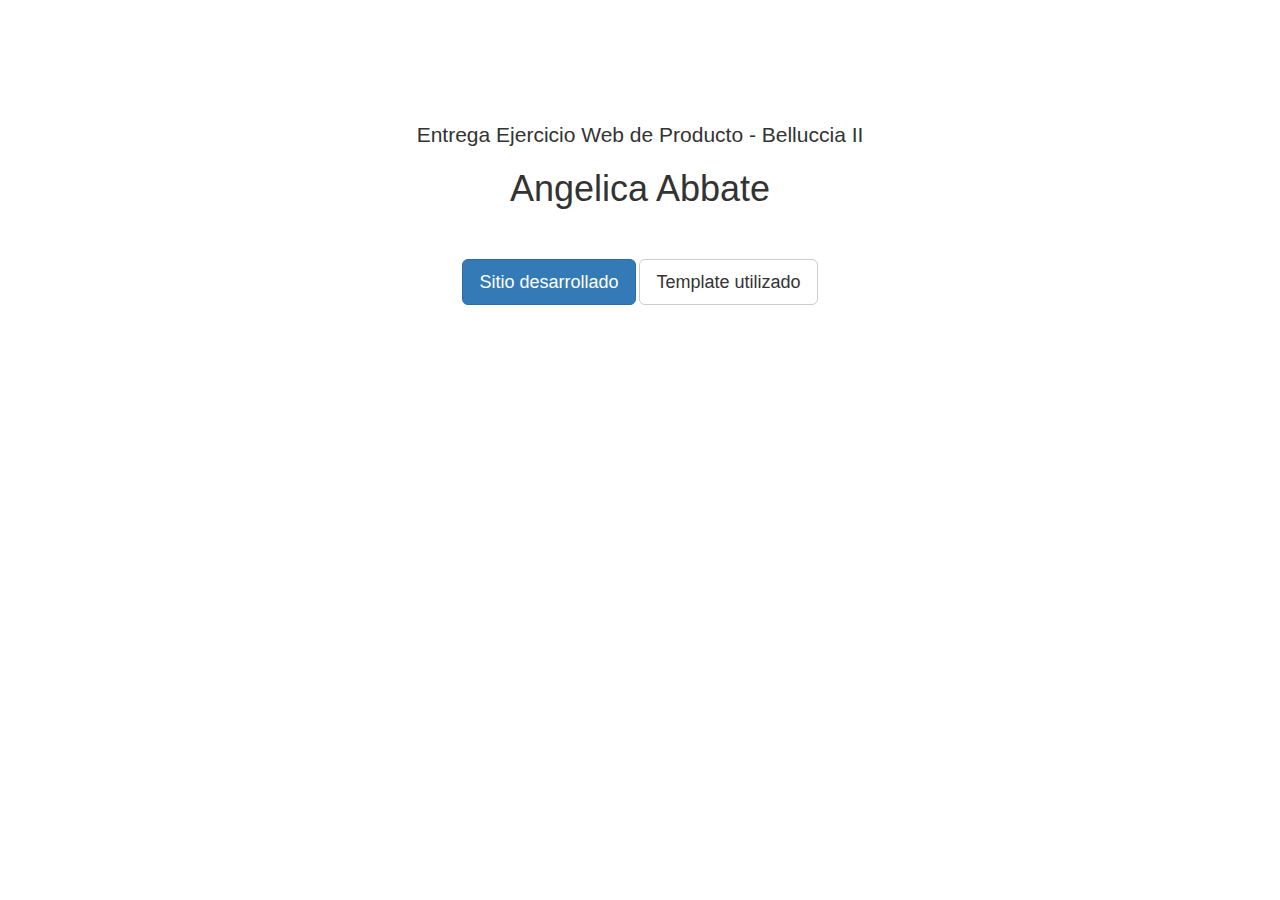
<file: entregaWeb.html>
<!DOCTYPE html>
<html lang="es">

<head>

    <meta charset="utf-8">
    <meta http-equiv="X-UA-Compatible" content="IE=edge">
    <meta name="viewport" content="width=device-width, initial-scale=1">
    <meta name="description" content="">
    <meta name="author" content="">

    <title>Entrega Web de Producto - Belluccia II</title>

    <!-- Bootstrap Core CSS -->
    <link rel="stylesheet" href="https://maxcdn.bootstrapcdn.com/bootstrap/3.3.7/css/bootstrap.min.css"
        integrity="sha384-BVYiiSIFeK1dGmJRAkycuHAHRg32OmUcww7on3RYdg4Va+PmSTsz/K68vbdEjh4u" crossorigin="anonymous">


    <!-- HTML5 Shim and Respond.js IE8 support of HTML5 elements and media queries -->
    <!-- WARNING: Respond.js doesn't work if you view the page via file:// -->
    <!--[if lt IE 9]>
        <script src="https://oss.maxcdn.com/libs/html5shiv/3.7.0/html5shiv.js"></script>
        <script src="https://oss.maxcdn.com/libs/respond.js/1.4.2/respond.min.js"></script>
    <![endif]-->

</head>

<body>


    <!-- Page Content -->
    <div class="container">

        <div class="row">
            <div class="col-lg-12 text-center" style="margin-top:100px">
                <h2 class="lead">Entrega Ejercicio Web de Producto - Belluccia II</h2>
                <h1>Angelica Abbate</h1>
                <p style="margin-top:50px">
                    <a class="btn btn-primary btn-lg" href="./index.html">Sitio desarrollado</a>
                    <a class="btn btn-default btn-lg" href="https://htmlcodex.com/demo/?item=2727">Template
                        utilizado</a>
                </p>
            </div>
        </div>
        <!-- /.row -->

    </div>
    <!-- /.container -->

    <!-- jQuery Version 1.11.1 -->
    <script src="https://ajax.googleapis.com/ajax/libs/jquery/1.12.4/jquery.min.js"></script>

    <!-- Bootstrap Core JavaScript -->
    <script src="https://maxcdn.bootstrapcdn.com/bootstrap/3.3.7/js/bootstrap.min.js"
        integrity="sha384-Tc5IQib027qvyjSMfHjOMaLkfuWVxZxUPnCJA7l2mCWNIpG9mGCD8wGNIcPD7Txa"
        crossorigin="anonymous"></script>


</body>

</html>
</file>
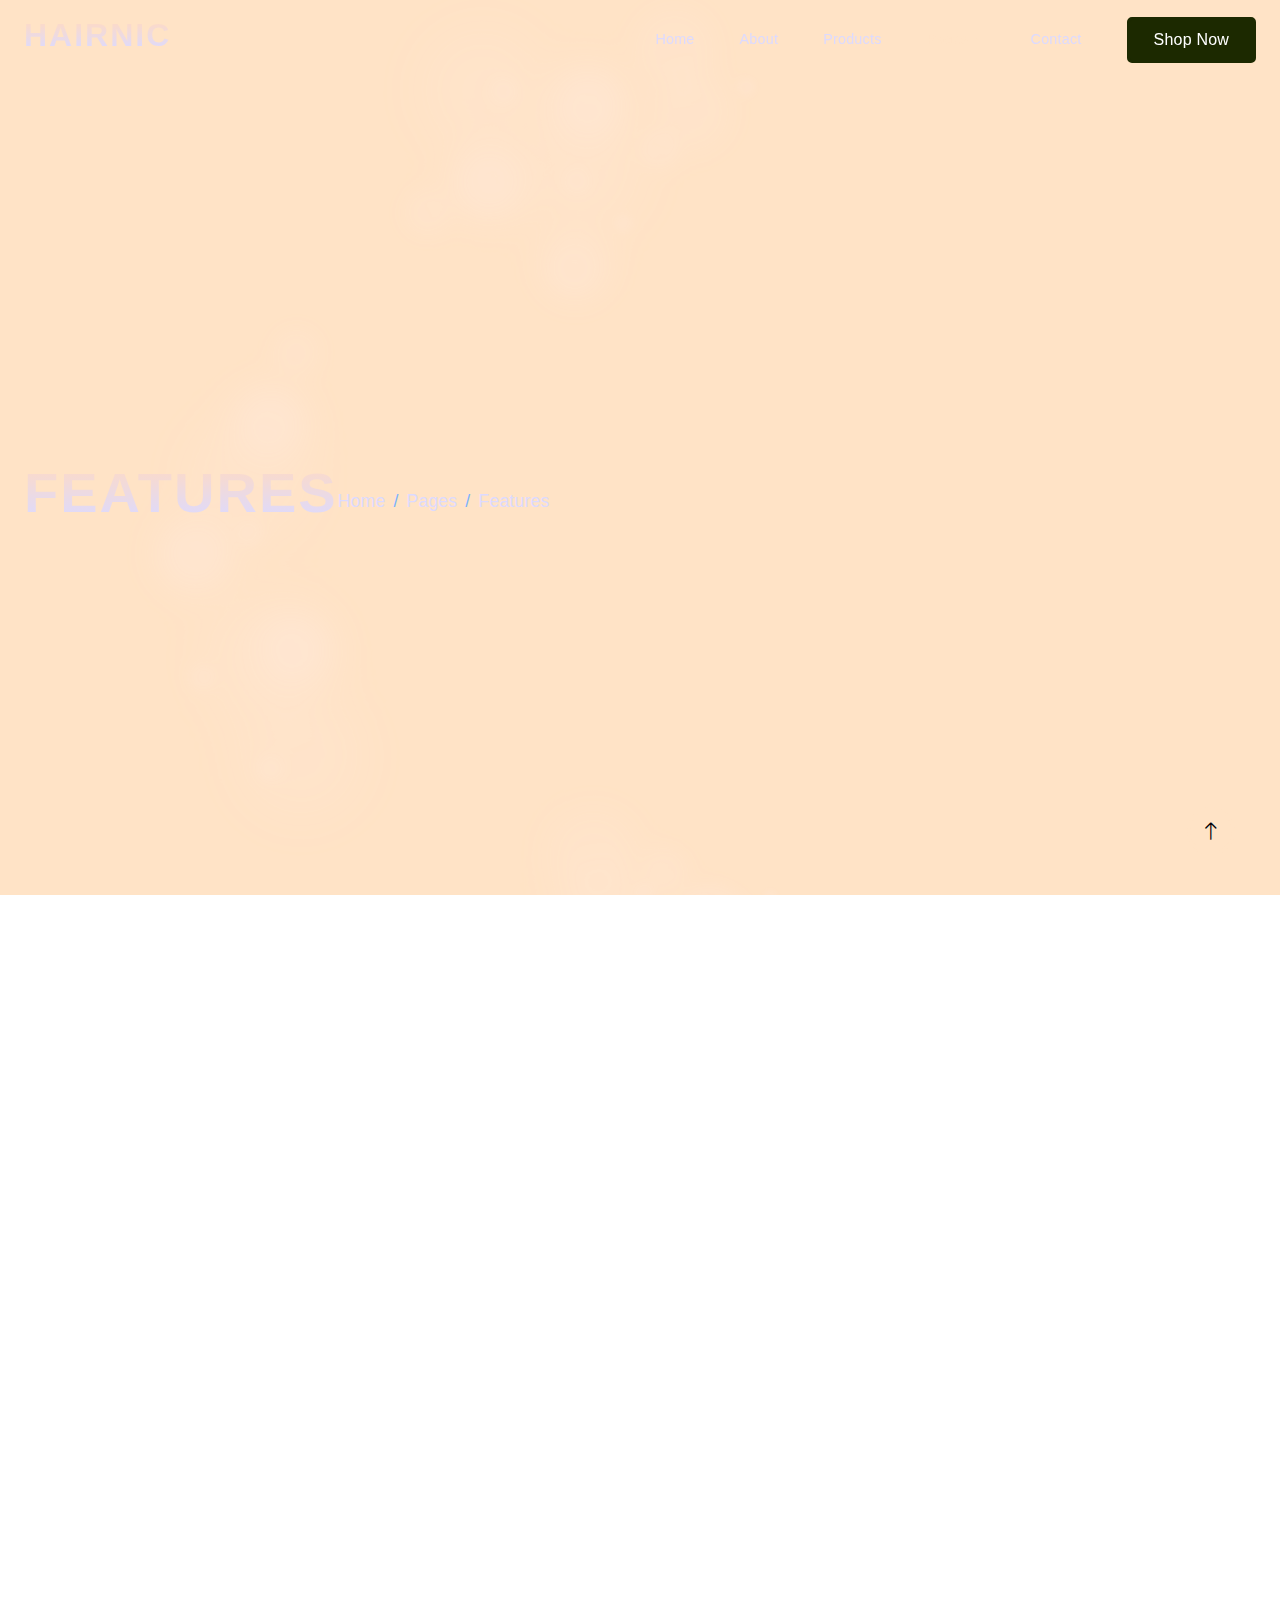
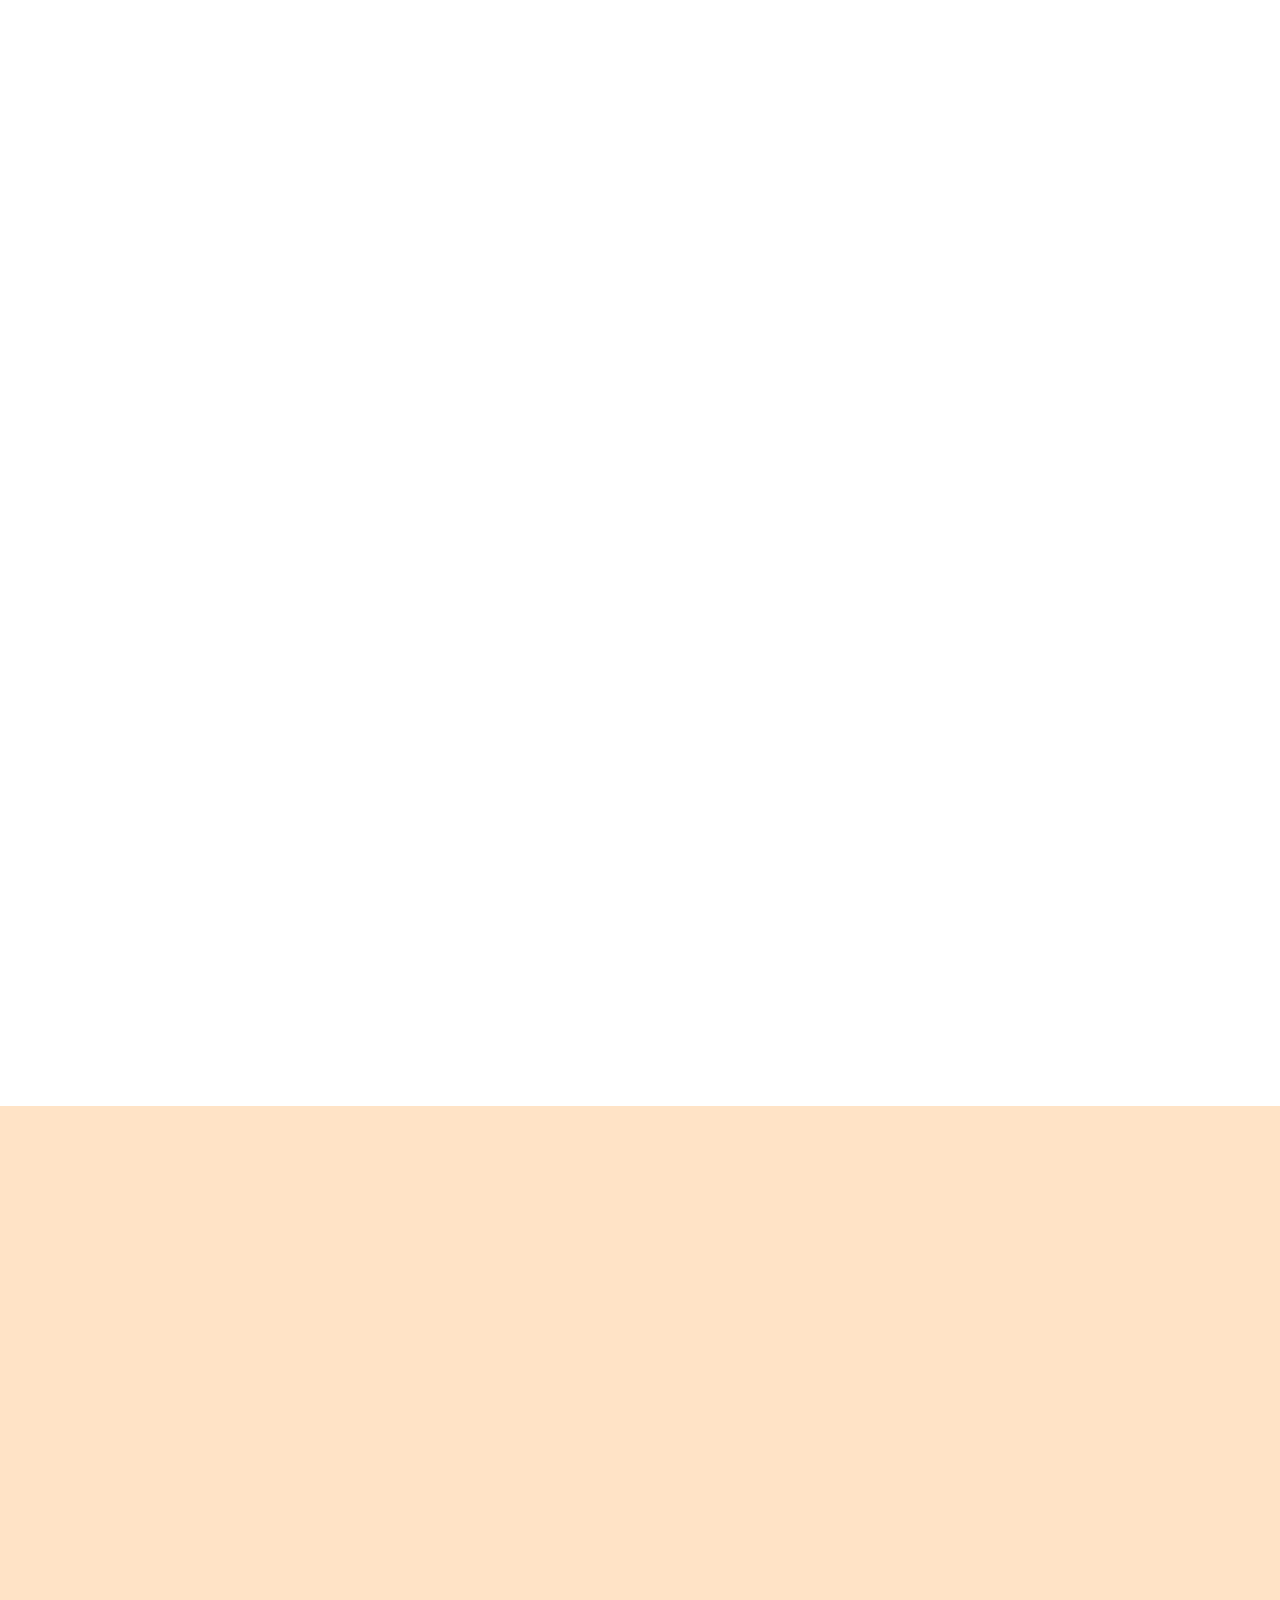
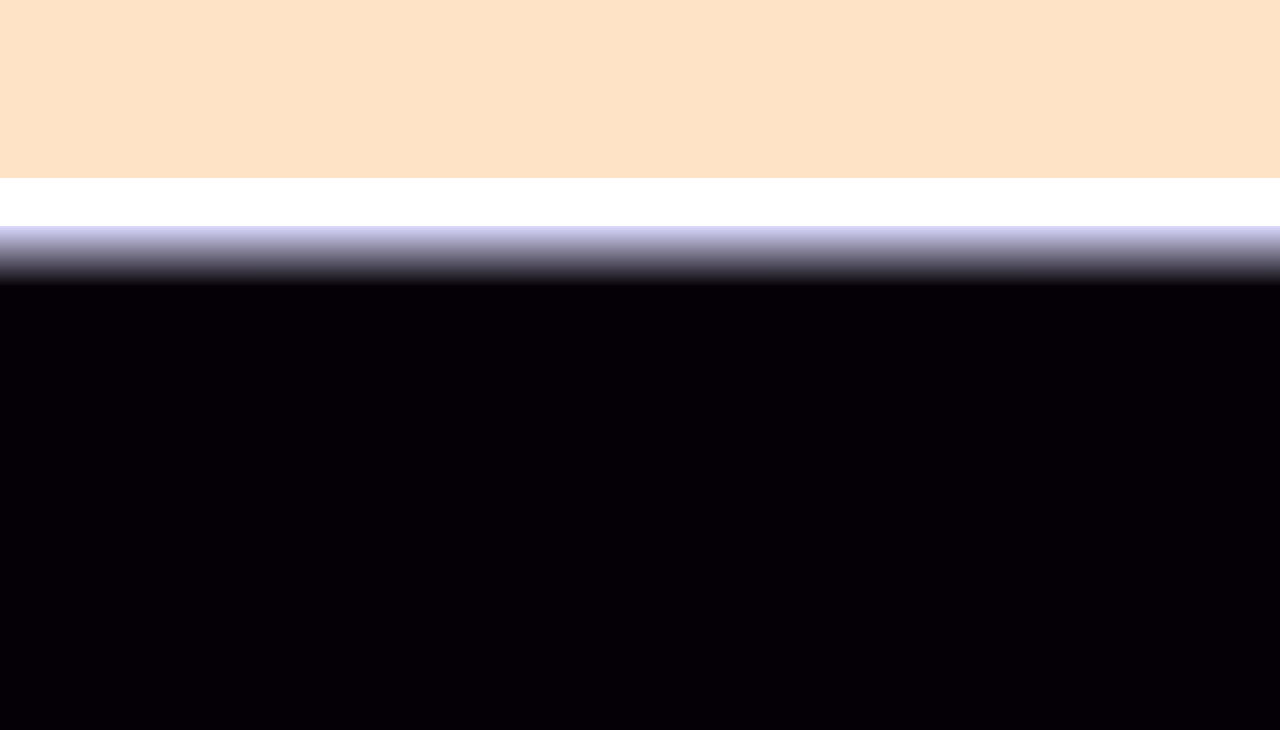
<file: feature.html>
<!DOCTYPE html>
<html lang="en">

<head>
    <meta charset="utf-8">
    <title>Hairnic - Single Product Website Template</title>
    <meta content="width=device-width, initial-scale=1.0" name="viewport">
    <meta content="" name="keywords">
    <meta content="" name="description">

    <!-- Favicon -->
    <link href="img/favicon.ico" rel="icon">

    <!-- Google Web Fonts -->
    <link rel="preconnect" href="https://fonts.googleapis.com">
    <link rel="preconnect" href="https://fonts.gstatic.com" crossorigin>
    <link
        href="https://fonts.googleapis.com/css2?family=Open+Sans:wght@400;500&family=Poppins:wght@200;600;700&display=swap"
        rel="stylesheet">

    <!-- Icon Font Stylesheet -->
    <link href="https://cdnjs.cloudflare.com/ajax/libs/font-awesome/5.10.0/css/all.min.css" rel="stylesheet">
    <link href="https://cdn.jsdelivr.net/npm/bootstrap-icons@1.4.1/font/bootstrap-icons.css" rel="stylesheet">

    <!-- Libraries Stylesheet -->
    <link href="lib/animate/animate.min.css" rel="stylesheet">
    <link href="lib/owlcarousel/assets/owl.carousel.min.css" rel="stylesheet">

    <!-- Customized Bootstrap Stylesheet -->
    <link href="css/bootstrap.min.css" rel="stylesheet">

    <!-- Template Stylesheet -->
    <link href="css/style.css" rel="stylesheet">
</head>

<body>
    <!-- Spinner Start -->
    <div id="spinner"
        class="show bg-white position-fixed translate-middle w-100 vh-100 top-50 start-50 d-flex align-items-center justify-content-center">
        <div class="spinner-grow text-primary" style="width: 3rem; height: 3rem;" role="status">
            <span class="sr-only">Loading...</span>
        </div>
    </div>
    <!-- Spinner End -->


    <!-- Navbar Start -->
    <div class="container-fluid sticky-top">
        <div class="container">
            <nav class="navbar navbar-expand-lg navbar-light p-0">
                <a href="index.html" class="navbar-brand">
                    <h2 class="text-white">Hairnic</h2>
                </a>
                <button type="button" class="navbar-toggler ms-auto me-0" data-bs-toggle="collapse"
                    data-bs-target="#navbarCollapse">
                    <span class="navbar-toggler-icon"></span>
                </button>
                <div class="collapse navbar-collapse" id="navbarCollapse">
                    <div class="navbar-nav ms-auto">
                        <a href="index.html" class="nav-item nav-link">Home</a>
                        <a href="about.html" class="nav-item nav-link">About</a>
                        <a href="product.html" class="nav-item nav-link">Products</a>
                        <div class="nav-item dropdown">
                            <a href="#" class="nav-link dropdown-toggle active" data-bs-toggle="dropdown">Pages</a>
                            <div class="dropdown-menu bg-light mt-2">
                                <a href="feature.html" class="dropdown-item active">Features</a>
                                <a href="how-to-use.html" class="dropdown-item">How To Use</a>
                                <a href="testimonial.html" class="dropdown-item">Testimonial</a>
                                <a href="blog.html" class="dropdown-item">Blog Articles</a>
                                <a href="404.html" class="dropdown-item">404 Page</a>
                            </div>
                        </div>
                        <a href="contact.html" class="nav-item nav-link">Contact</a>
                    </div>
                    <a href="" class="btn btn-dark py-2 px-4 d-none d-lg-inline-block">Shop Now</a>
                </div>
            </nav>
        </div>
    </div>
    <!-- Navbar End -->


    <!-- Hero Start -->
    <div class="container-fluid bg-primary hero-header mb-5">
        <div class="container text-center">
            <h1 class="display-4 text-white mb-3 animated slideInDown">Features</h1>
            <nav aria-label="breadcrumb">
                <ol class="breadcrumb justify-content-center mb-0 animated slideInDown">
                    <li class="breadcrumb-item"><a class="text-white" href="#">Home</a></li>
                    <li class="breadcrumb-item"><a class="text-white" href="#">Pages</a></li>
                    <li class="breadcrumb-item text-white active" aria-current="page">Features</li>
                </ol>
            </nav>
        </div>
    </div>
    <!-- Hero End -->


    <!-- Feature Start -->
    <div class="container-fluid py-5">
        <div class="container">
            <div class="row g-4">
                <div class="col-lg-4 wow fadeIn" data-wow-delay="0.1s">
                    <div class="feature-item position-relative bg-primary text-center p-3">
                        <div class="border py-5 px-3">
                            <i class="fa fa-leaf fa-3x text-dark mb-4"></i>
                            <h5 class="text-white mb-0">100% Natural</h5>
                        </div>
                    </div>
                </div>
                <div class="col-lg-4 wow fadeIn" data-wow-delay="0.3s">
                    <div class="feature-item position-relative bg-primary text-center p-3">
                        <div class="border py-5 px-3">
                            <i class="fa fa-tint-slash fa-3x text-dark mb-4"></i>
                            <h5 class="text-white mb-0">Anti Hair Fall</h5>
                        </div>
                    </div>
                </div>
                <div class="col-lg-4 wow fadeIn" data-wow-delay="0.5s">
                    <div class="feature-item position-relative bg-primary text-center p-3">
                        <div class="border py-5 px-3">
                            <i class="fa fa-times fa-3x text-dark mb-4"></i>
                            <h5 class="text-white mb-0">Hypoallergenic</h5>
                        </div>
                    </div>
                </div>
            </div>
        </div>
    </div>
    <!-- Feature End -->


    <!-- Feature Start -->
    <div class="container-fluid py-5">
        <div class="container">
            <div class="mx-auto text-center wow fadeIn" data-wow-delay="0.1s" style="max-width: 600px;">
                <h1 class="text-primary mb-3"><span class="fw-light text-dark">Best Benefits Of Our</span> Natural Hair
                    Shampoo</h1>
                <p class="mb-5">Lorem ipsum dolor sit amet, consectetur adipiscing elit. Duis aliquet, erat non malesuada consequat, nibh erat tempus risus.</p>
            </div>
            <div class="row g-4 align-items-center">
                <div class="col-lg-4 wow fadeIn" data-wow-delay="0.3s">
                    <div class="row g-5">
                        <div class="col-12 d-flex">
                            <div class="btn-square rounded-circle border flex-shrink-0"
                                style="width: 80px; height: 80px;">
                                <i class="fa fa-check fa-2x text-primary"></i>
                            </div>
                            <div class="ps-3">
                                <h5>Natural & Organic</h5>
                                <hr class="w-25 bg-primary my-2">
                                <span>Lorem ipsum dolor sit amet adipiscing elit aliquet.</span>
                            </div>
                        </div>
                        <div class="col-12 d-flex">
                            <div class="btn-square rounded-circle border flex-shrink-0"
                                style="width: 80px; height: 80px;">
                                <i class="fa fa-check fa-2x text-primary"></i>
                            </div>
                            <div class="ps-3">
                                <h5>Anti Hair Fall</h5>
                                <hr class="w-25 bg-primary my-2">
                                <span>Lorem ipsum dolor sit amet adipiscing elit aliquet.</span>
                            </div>
                        </div>
                        <div class="col-12 d-flex">
                            <div class="btn-square rounded-circle border flex-shrink-0"
                                style="width: 80px; height: 80px;">
                                <i class="fa fa-check fa-2x text-primary"></i>
                            </div>
                            <div class="ps-3">
                                <h5>Anti-dandruff</h5>
                                <hr class="w-25 bg-primary my-2">
                                <span>Lorem ipsum dolor sit amet adipiscing elit aliquet.</span>
                            </div>
                        </div>
                    </div>
                </div>
                <div class="col-lg-4 wow fadeIn" data-wow-delay="0.1s">
                    <img class="img-fluid animated pulse infinite" src="img/shampoo.png">
                </div>
                <div class="col-lg-4 wow fadeIn" data-wow-delay="0.5s">
                    <div class="row g-5">
                        <div class="col-12 d-flex">
                            <div class="btn-square rounded-circle border flex-shrink-0"
                                style="width: 80px; height: 80px;">
                                <i class="fa fa-check fa-2x text-primary"></i>
                            </div>
                            <div class="ps-3">
                                <h5>No Internal Side Effect</h5>
                                <hr class="w-25 bg-primary my-2">
                                <span>Lorem ipsum dolor sit amet adipiscing elit aliquet.</span>
                            </div>
                        </div>
                        <div class="col-12 d-flex">
                            <div class="btn-square rounded-circle border flex-shrink-0"
                                style="width: 80px; height: 80px;">
                                <i class="fa fa-check fa-2x text-primary"></i>
                            </div>
                            <div class="ps-3">
                                <h5>No Skin Irritation</h5>
                                <hr class="w-25 bg-primary my-2">
                                <span>Lorem ipsum dolor sit amet adipiscing elit aliquet.</span>
                            </div>
                        </div>
                        <div class="col-12 d-flex">
                            <div class="btn-square rounded-circle border flex-shrink-0"
                                style="width: 80px; height: 80px;">
                                <i class="fa fa-check fa-2x text-primary"></i>
                            </div>
                            <div class="ps-3">
                                <h5>No Artificial Smell</h5>
                                <hr class="w-25 bg-primary my-2">
                                <span>Lorem ipsum dolor sit amet adipiscing elit aliquet.</span>
                            </div>
                        </div>
                    </div>
                </div>
            </div>
        </div>
    </div>
    <!-- Feature End -->


    <!-- Newsletter Start -->
    <div class="container-fluid newsletter bg-primary py-5 my-5">
        <div class="container py-5">
            <div class="mx-auto text-center wow fadeIn" data-wow-delay="0.1s" style="max-width: 600px;">
                <h1 class="text-white mb-3"><span class="fw-light text-dark">Let's Subscribe</span> The Newsletter</h1>
                <p class="text-white mb-4">Subscribe now to get 30% discount on any of our products</p>
            </div>
            <div class="row justify-content-center">
                <div class="col-md-7 wow fadeIn" data-wow-delay="0.5s">
                    <div class="position-relative w-100 mt-3 mb-2">
                        <input class="form-control w-100 py-4 ps-4 pe-5" type="text" placeholder="Enter Your Email"
                            style="height: 48px;">
                        <button type="button" class="btn shadow-none position-absolute top-0 end-0 mt-1 me-2"><i
                                class="fa fa-paper-plane text-white fs-4"></i></button>
                    </div>
                </div>
            </div>
        </div>
    </div>
    <!-- Newsletter End -->


    <!-- Footer Start -->
    <div class="container-fluid bg-white footer">
        <div class="container py-5">
            <div class="row g-5">
                <div class="col-md-6 col-lg-3 wow fadeIn" data-wow-delay="0.1s">
                    <a href="index.html" class="d-inline-block mb-3">
                        <h1 class="text-primary">Hairnic</h1>
                    </a>
                    <p class="mb-0">Lorem ipsum dolor sit amet, consectetur adipiscing elit. Duis aliquet, erat non
                        malesuada consequat, nibh erat tempus risus, vitae porttitor purus nisl vitae purus.</p>
                </div>
                <div class="col-md-6 col-lg-3 wow fadeIn" data-wow-delay="0.3s">
                    <h5 class="mb-4">Get In Touch</h5>
                    <p><i class="fa fa-map-marker-alt me-3"></i>123 Street, New York, USA</p>
                    <p><i class="fa fa-phone-alt me-3"></i>+012 345 67890</p>
                    <p><i class="fa fa-envelope me-3"></i>info@example.com</p>
                    <div class="d-flex pt-2">
                        <a class="btn btn-square btn-outline-primary me-1" href=""><i class="fab fa-twitter"></i></a>
                        <a class="btn btn-square btn-outline-primary me-1" href=""><i class="fab fa-facebook-f"></i></a>
                        <a class="btn btn-square btn-outline-primary me-1" href=""><i class="fab fa-instagram"></i></a>
                        <a class="btn btn-square btn-outline-primary me-1" href=""><i
                                class="fab fa-linkedin-in"></i></a>
                    </div>
                </div>
                <div class="col-md-6 col-lg-3 wow fadeIn" data-wow-delay="0.5s">
                    <h5 class="mb-4">Our Products</h5>
                    <a class="btn btn-link" href="">Hair Shining Shampoo</a>
                    <a class="btn btn-link" href="">Anti-dandruff Shampoo</a>
                    <a class="btn btn-link" href="">Anti Hair Fall Shampoo</a>
                    <a class="btn btn-link" href="">Hair Growing Shampoo</a>
                    <a class="btn btn-link" href="">Anti smell Shampoo</a>
                </div>
                <div class="col-md-6 col-lg-3 wow fadeIn" data-wow-delay="0.7s">
                    <h5 class="mb-4">Popular Link</h5>
                    <a class="btn btn-link" href="">About Us</a>
                    <a class="btn btn-link" href="">Contact Us</a>
                    <a class="btn btn-link" href="">Privacy Policy</a>
                    <a class="btn btn-link" href="">Terms & Condition</a>
                    <a class="btn btn-link" href="">Career</a>
                </div>
            </div>
        </div>
        <div class="container wow fadeIn" data-wow-delay="0.1s">
            <div class="copyright">
                <div class="row">
                    <div class="col-md-6 text-center text-md-start mb-3 mb-md-0">
                        &copy; <a class="border-bottom" href="#">Your Site Name</a>, All Right Reserved.

                        <!--/*** This template is free as long as you keep the footer author’s credit link/attribution link/backlink. If you'd like to use the template without the footer author’s credit link/attribution link/backlink, you can purchase the Credit Removal License from "https://htmlcodex.com/credit-removal". Thank you for your support. ***/-->
                        Designed By <a class="border-bottom" href="https://htmlcodex.com">HTML Codex</a>
                    </div>
                    <div class="col-md-6 text-center text-md-end">
                        <div class="footer-menu">
                            <a href="">Home</a>
                            <a href="">Cookies</a>
                            <a href="">Help</a>
                            <a href="">FAQs</a>
                        </div>
                    </div>
                </div>
            </div>
        </div>
    </div>
    <!-- Footer End -->


    <!-- Back to Top -->
    <a href="#" class="btn btn-lg btn-primary btn-lg-square back-to-top"><i class="bi bi-arrow-up"></i></a>


    <!-- JavaScript Libraries -->
    <script src="https://ajax.googleapis.com/ajax/libs/jquery/3.6.1/jquery.min.js"></script>
    <script src="https://cdn.jsdelivr.net/npm/bootstrap@5.0.0/dist/js/bootstrap.bundle.min.js"></script>
    <script src="lib/wow/wow.min.js"></script>
    <script src="lib/easing/easing.min.js"></script>
    <script src="lib/waypoints/waypoints.min.js"></script>
    <script src="lib/owlcarousel/owl.carousel.min.js"></script>

    <!-- Template Javascript -->
    <script src="js/main.js"></script>
</body>

</html>
</file>
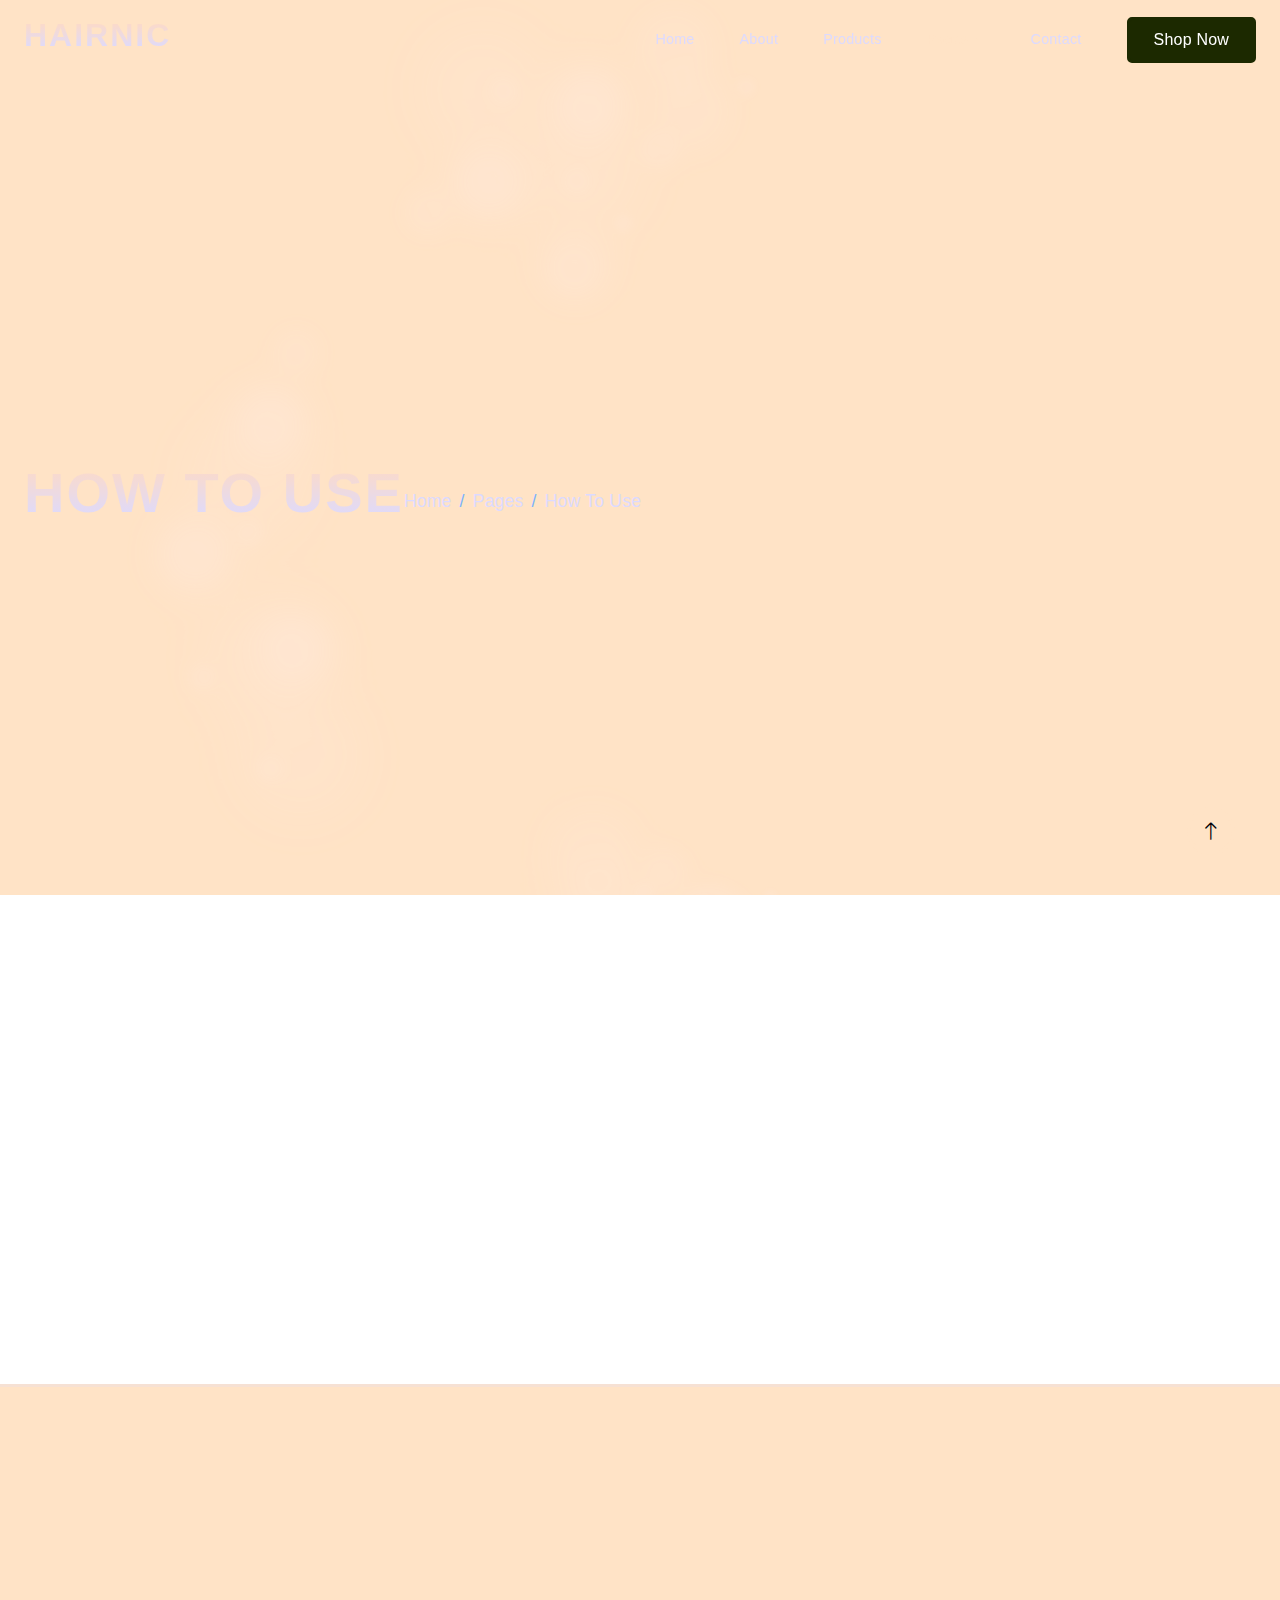
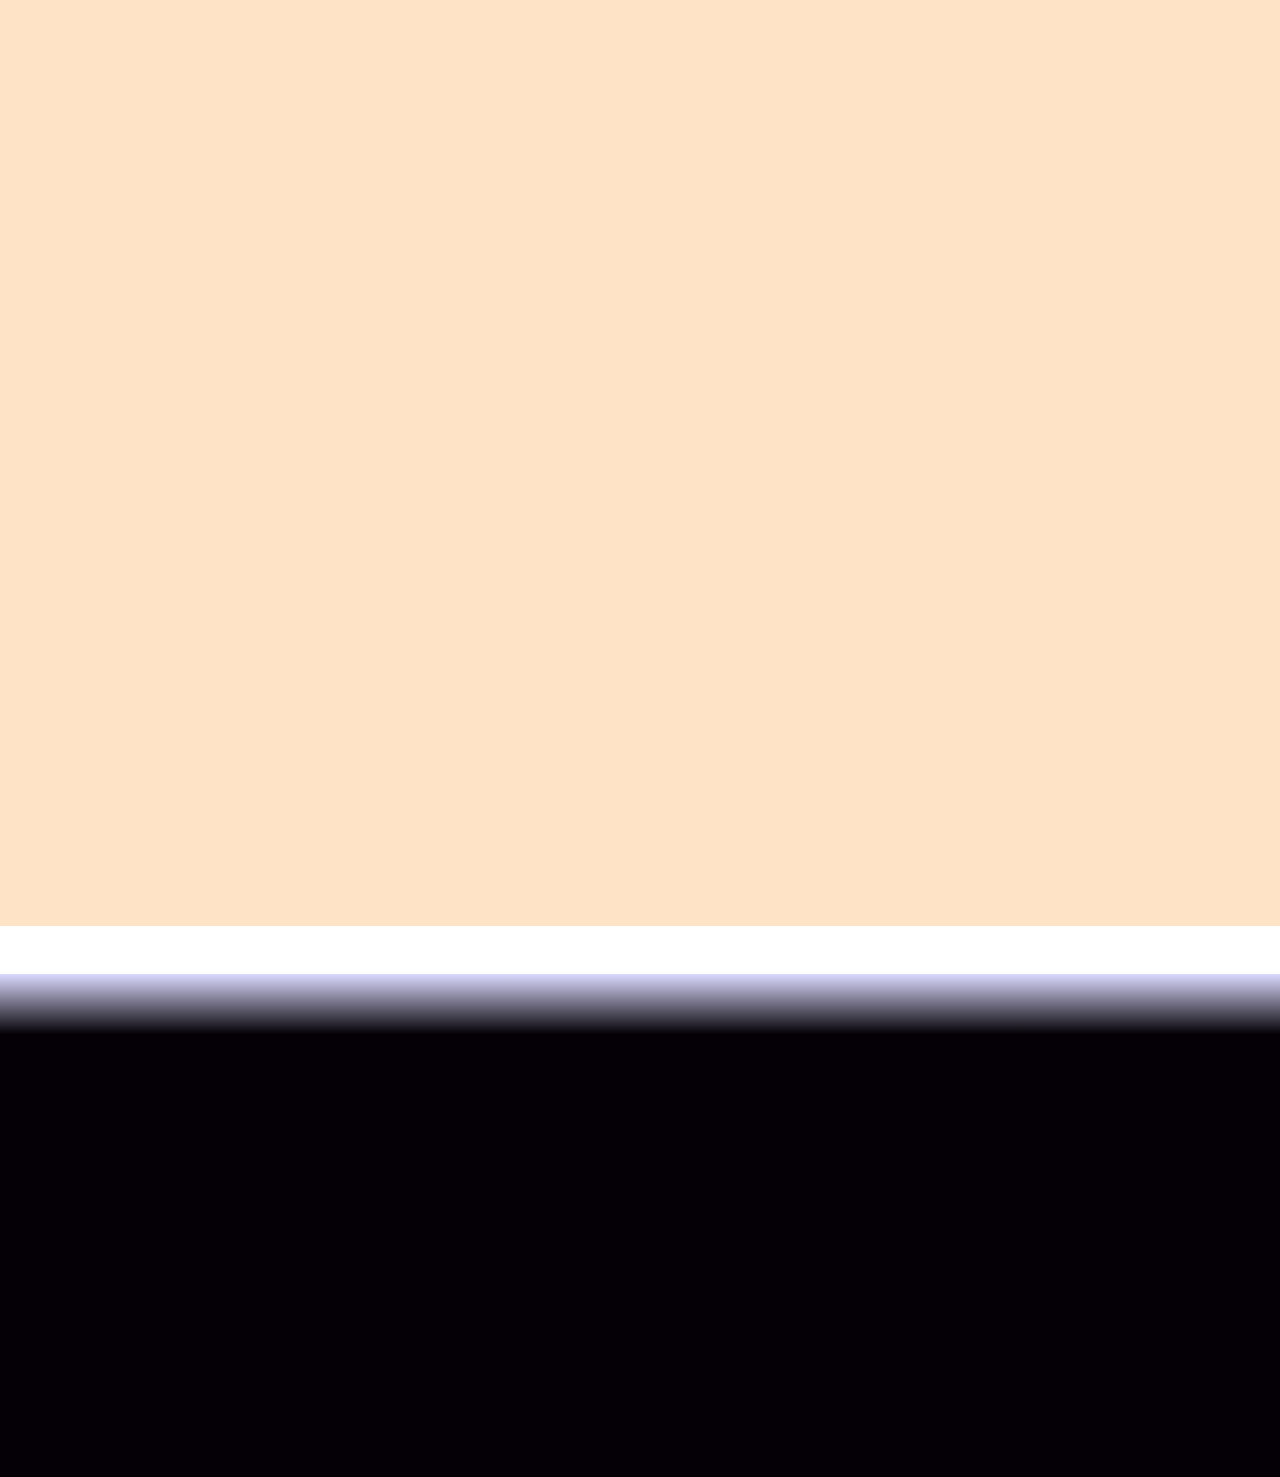
<file: how-to-use.html>
<!DOCTYPE html>
<html lang="en">

<head>
    <meta charset="utf-8">
    <title>Hairnic - Single Product Website Template</title>
    <meta content="width=device-width, initial-scale=1.0" name="viewport">
    <meta content="" name="keywords">
    <meta content="" name="description">

    <!-- Favicon -->
    <link href="img/favicon.ico" rel="icon">

    <!-- Google Web Fonts -->
    <link rel="preconnect" href="https://fonts.googleapis.com">
    <link rel="preconnect" href="https://fonts.gstatic.com" crossorigin>
    <link
        href="https://fonts.googleapis.com/css2?family=Open+Sans:wght@400;500&family=Poppins:wght@200;600;700&display=swap"
        rel="stylesheet">

    <!-- Icon Font Stylesheet -->
    <link href="https://cdnjs.cloudflare.com/ajax/libs/font-awesome/5.10.0/css/all.min.css" rel="stylesheet">
    <link href="https://cdn.jsdelivr.net/npm/bootstrap-icons@1.4.1/font/bootstrap-icons.css" rel="stylesheet">

    <!-- Libraries Stylesheet -->
    <link href="lib/animate/animate.min.css" rel="stylesheet">
    <link href="lib/owlcarousel/assets/owl.carousel.min.css" rel="stylesheet">

    <!-- Customized Bootstrap Stylesheet -->
    <link href="css/bootstrap.min.css" rel="stylesheet">

    <!-- Template Stylesheet -->
    <link href="css/style.css" rel="stylesheet">
</head>

<body>
    <!-- Spinner Start -->
    <div id="spinner"
        class="show bg-white position-fixed translate-middle w-100 vh-100 top-50 start-50 d-flex align-items-center justify-content-center">
        <div class="spinner-grow text-primary" style="width: 3rem; height: 3rem;" role="status">
            <span class="sr-only">Loading...</span>
        </div>
    </div>
    <!-- Spinner End -->


    <!-- Navbar Start -->
    <div class="container-fluid sticky-top">
        <div class="container">
            <nav class="navbar navbar-expand-lg navbar-light p-0">
                <a href="index.html" class="navbar-brand">
                    <h2 class="text-white">Hairnic</h2>
                </a>
                <button type="button" class="navbar-toggler ms-auto me-0" data-bs-toggle="collapse"
                    data-bs-target="#navbarCollapse">
                    <span class="navbar-toggler-icon"></span>
                </button>
                <div class="collapse navbar-collapse" id="navbarCollapse">
                    <div class="navbar-nav ms-auto">
                        <a href="index.html" class="nav-item nav-link">Home</a>
                        <a href="about.html" class="nav-item nav-link">About</a>
                        <a href="product.html" class="nav-item nav-link">Products</a>
                        <div class="nav-item dropdown">
                            <a href="#" class="nav-link dropdown-toggle active" data-bs-toggle="dropdown">Pages</a>
                            <div class="dropdown-menu bg-light mt-2">
                                <a href="feature.html" class="dropdown-item">Features</a>
                                <a href="how-to-use.html" class="dropdown-item active">How To Use</a>
                                <a href="testimonial.html" class="dropdown-item">Testimonial</a>
                                <a href="blog.html" class="dropdown-item">Blog Articles</a>
                                <a href="404.html" class="dropdown-item">404 Page</a>
                            </div>
                        </div>
                        <a href="contact.html" class="nav-item nav-link">Contact</a>
                    </div>
                    <a href="" class="btn btn-dark py-2 px-4 d-none d-lg-inline-block">Shop Now</a>
                </div>
            </nav>
        </div>
    </div>
    <!-- Navbar End -->


    <!-- Hero Start -->
    <div class="container-fluid bg-primary hero-header mb-5">
        <div class="container text-center">
            <h1 class="display-4 text-white mb-3 animated slideInDown">How To Use</h1>
            <nav aria-label="breadcrumb">
                <ol class="breadcrumb justify-content-center mb-0 animated slideInDown">
                    <li class="breadcrumb-item"><a class="text-white" href="#">Home</a></li>
                    <li class="breadcrumb-item"><a class="text-white" href="#">Pages</a></li>
                    <li class="breadcrumb-item text-white active" aria-current="page">How To Use</li>
                </ol>
            </nav>
        </div>
    </div>
    <!-- Hero End -->


    <!-- Feature Start -->
    <div class="container-fluid py-5">
        <div class="container">
            <div class="row g-4">
                <div class="col-lg-4 wow fadeIn" data-wow-delay="0.1s">
                    <div class="feature-item position-relative bg-primary text-center p-3">
                        <div class="border py-5 px-3">
                            <i class="fa fa-leaf fa-3x text-dark mb-4"></i>
                            <h5 class="text-white mb-0">100% Natural</h5>
                        </div>
                    </div>
                </div>
                <div class="col-lg-4 wow fadeIn" data-wow-delay="0.3s">
                    <div class="feature-item position-relative bg-primary text-center p-3">
                        <div class="border py-5 px-3">
                            <i class="fa fa-tint-slash fa-3x text-dark mb-4"></i>
                            <h5 class="text-white mb-0">Anti Hair Fall</h5>
                        </div>
                    </div>
                </div>
                <div class="col-lg-4 wow fadeIn" data-wow-delay="0.5s">
                    <div class="feature-item position-relative bg-primary text-center p-3">
                        <div class="border py-5 px-3">
                            <i class="fa fa-times fa-3x text-dark mb-4"></i>
                            <h5 class="text-white mb-0">Hypoallergenic</h5>
                        </div>
                    </div>
                </div>
            </div>
        </div>
    </div>
    <!-- Feature End -->


    <!-- How To Use Start -->
    <div class="container-fluid how-to-use bg-primary my-5 py-5">
        <div class="container text-white py-5">
            <div class="mx-auto text-center wow fadeIn" data-wow-delay="0.1s" style="max-width: 600px;">
                <h1 class="text-white mb-3"><span class="fw-light text-dark">How To Use Our</span> Natural & Organic
                    <span class="fw-light text-dark">Hair Shampoo</span></h1>
                <p class="mb-5">Lorem ipsum dolor sit amet, consectetur adipiscing elit. Duis aliquet, erat non malesuada consequat, nibh erat tempus risus.</p>
            </div>
            <div class="row g-5">
                <div class="col-lg-4 text-center wow fadeIn" data-wow-delay="0.1s">
                    <div class="btn-square rounded-circle border mx-auto mb-4" style="width: 120px; height: 120px;">
                        <i class="fa fa-home fa-3x text-dark"></i>
                    </div>
                    <h5 class="text-white">Wash Hair With Water</h5>
                    <hr class="w-25 bg-light my-2 mx-auto">
                    <span>Lorem ipsum dolor sit amet, consectetur adipiscing elit. Duis aliquet, erat non malesuada consequat.</span>
                </div>
                <div class="col-lg-4 text-center wow fadeIn" data-wow-delay="0.3s">
                    <div class="btn-square rounded-circle border mx-auto mb-4" style="width: 120px; height: 120px;">
                        <i class="fa fa-home fa-3x text-dark"></i>
                    </div>
                    <h5 class="text-white">Apply Shampoo On Hair</h5>
                    <hr class="w-25 bg-light my-2 mx-auto">
                    <span>Lorem ipsum dolor sit amet, consectetur adipiscing elit. Duis aliquet, erat non malesuada consequat.</span>
                </div>
                <div class="col-lg-4 text-center wow fadeIn" data-wow-delay="0.5s">
                    <div class="btn-square rounded-circle border mx-auto mb-4" style="width: 120px; height: 120px;">
                        <i class="fa fa-home fa-3x text-dark"></i>
                    </div>
                    <h5 class="text-white">Wait 5 Mins And Wash</h5>
                    <hr class="w-25 bg-light my-2 mx-auto">
                    <span>Lorem ipsum dolor sit amet, consectetur adipiscing elit. Duis aliquet, erat non malesuada consequat.</span>
                </div>
            </div>
        </div>
    </div>
    <!-- How To Use End -->


    <!-- Footer Start -->
    <div class="container-fluid bg-white footer">
        <div class="container py-5">
            <div class="row g-5">
                <div class="col-md-6 col-lg-3 wow fadeIn" data-wow-delay="0.1s">
                    <a href="index.html" class="d-inline-block mb-3">
                        <h1 class="text-primary">Hairnic</h1>
                    </a>
                    <p class="mb-0">Lorem ipsum dolor sit amet, consectetur adipiscing elit. Duis aliquet, erat non
                        malesuada consequat, nibh erat tempus risus, vitae porttitor purus nisl vitae purus.</p>
                </div>
                <div class="col-md-6 col-lg-3 wow fadeIn" data-wow-delay="0.3s">
                    <h5 class="mb-4">Get In Touch</h5>
                    <p><i class="fa fa-map-marker-alt me-3"></i>123 Street, New York, USA</p>
                    <p><i class="fa fa-phone-alt me-3"></i>+012 345 67890</p>
                    <p><i class="fa fa-envelope me-3"></i>info@example.com</p>
                    <div class="d-flex pt-2">
                        <a class="btn btn-square btn-outline-primary me-1" href=""><i class="fab fa-twitter"></i></a>
                        <a class="btn btn-square btn-outline-primary me-1" href=""><i class="fab fa-facebook-f"></i></a>
                        <a class="btn btn-square btn-outline-primary me-1" href=""><i class="fab fa-instagram"></i></a>
                        <a class="btn btn-square btn-outline-primary me-1" href=""><i
                                class="fab fa-linkedin-in"></i></a>
                    </div>
                </div>
                <div class="col-md-6 col-lg-3 wow fadeIn" data-wow-delay="0.5s">
                    <h5 class="mb-4">Our Products</h5>
                    <a class="btn btn-link" href="">Hair Shining Shampoo</a>
                    <a class="btn btn-link" href="">Anti-dandruff Shampoo</a>
                    <a class="btn btn-link" href="">Anti Hair Fall Shampoo</a>
                    <a class="btn btn-link" href="">Hair Growing Shampoo</a>
                    <a class="btn btn-link" href="">Anti smell Shampoo</a>
                </div>
                <div class="col-md-6 col-lg-3 wow fadeIn" data-wow-delay="0.7s">
                    <h5 class="mb-4">Popular Link</h5>
                    <a class="btn btn-link" href="">About Us</a>
                    <a class="btn btn-link" href="">Contact Us</a>
                    <a class="btn btn-link" href="">Privacy Policy</a>
                    <a class="btn btn-link" href="">Terms & Condition</a>
                    <a class="btn btn-link" href="">Career</a>
                </div>
            </div>
        </div>
        <div class="container wow fadeIn" data-wow-delay="0.1s">
            <div class="copyright">
                <div class="row">
                    <div class="col-md-6 text-center text-md-start mb-3 mb-md-0">
                        &copy; <a class="border-bottom" href="#">Your Site Name</a>, All Right Reserved.

                        <!--/*** This template is free as long as you keep the footer author’s credit link/attribution link/backlink. If you'd like to use the template without the footer author’s credit link/attribution link/backlink, you can purchase the Credit Removal License from "https://htmlcodex.com/credit-removal". Thank you for your support. ***/-->
                        Designed By <a class="border-bottom" href="https://htmlcodex.com">HTML Codex</a>
                    </div>
                    <div class="col-md-6 text-center text-md-end">
                        <div class="footer-menu">
                            <a href="">Home</a>
                            <a href="">Cookies</a>
                            <a href="">Help</a>
                            <a href="">FAQs</a>
                        </div>
                    </div>
                </div>
            </div>
        </div>
    </div>
    <!-- Footer End -->


    <!-- Back to Top -->
    <a href="#" class="btn btn-lg btn-primary btn-lg-square back-to-top"><i class="bi bi-arrow-up"></i></a>


    <!-- JavaScript Libraries -->
    <script src="https://ajax.googleapis.com/ajax/libs/jquery/3.6.1/jquery.min.js"></script>
    <script src="https://cdn.jsdelivr.net/npm/bootstrap@5.0.0/dist/js/bootstrap.bundle.min.js"></script>
    <script src="lib/wow/wow.min.js"></script>
    <script src="lib/easing/easing.min.js"></script>
    <script src="lib/waypoints/waypoints.min.js"></script>
    <script src="lib/owlcarousel/owl.carousel.min.js"></script>

    <!-- Template Javascript -->
    <script src="js/main.js"></script>
</body>

</html>
</file>
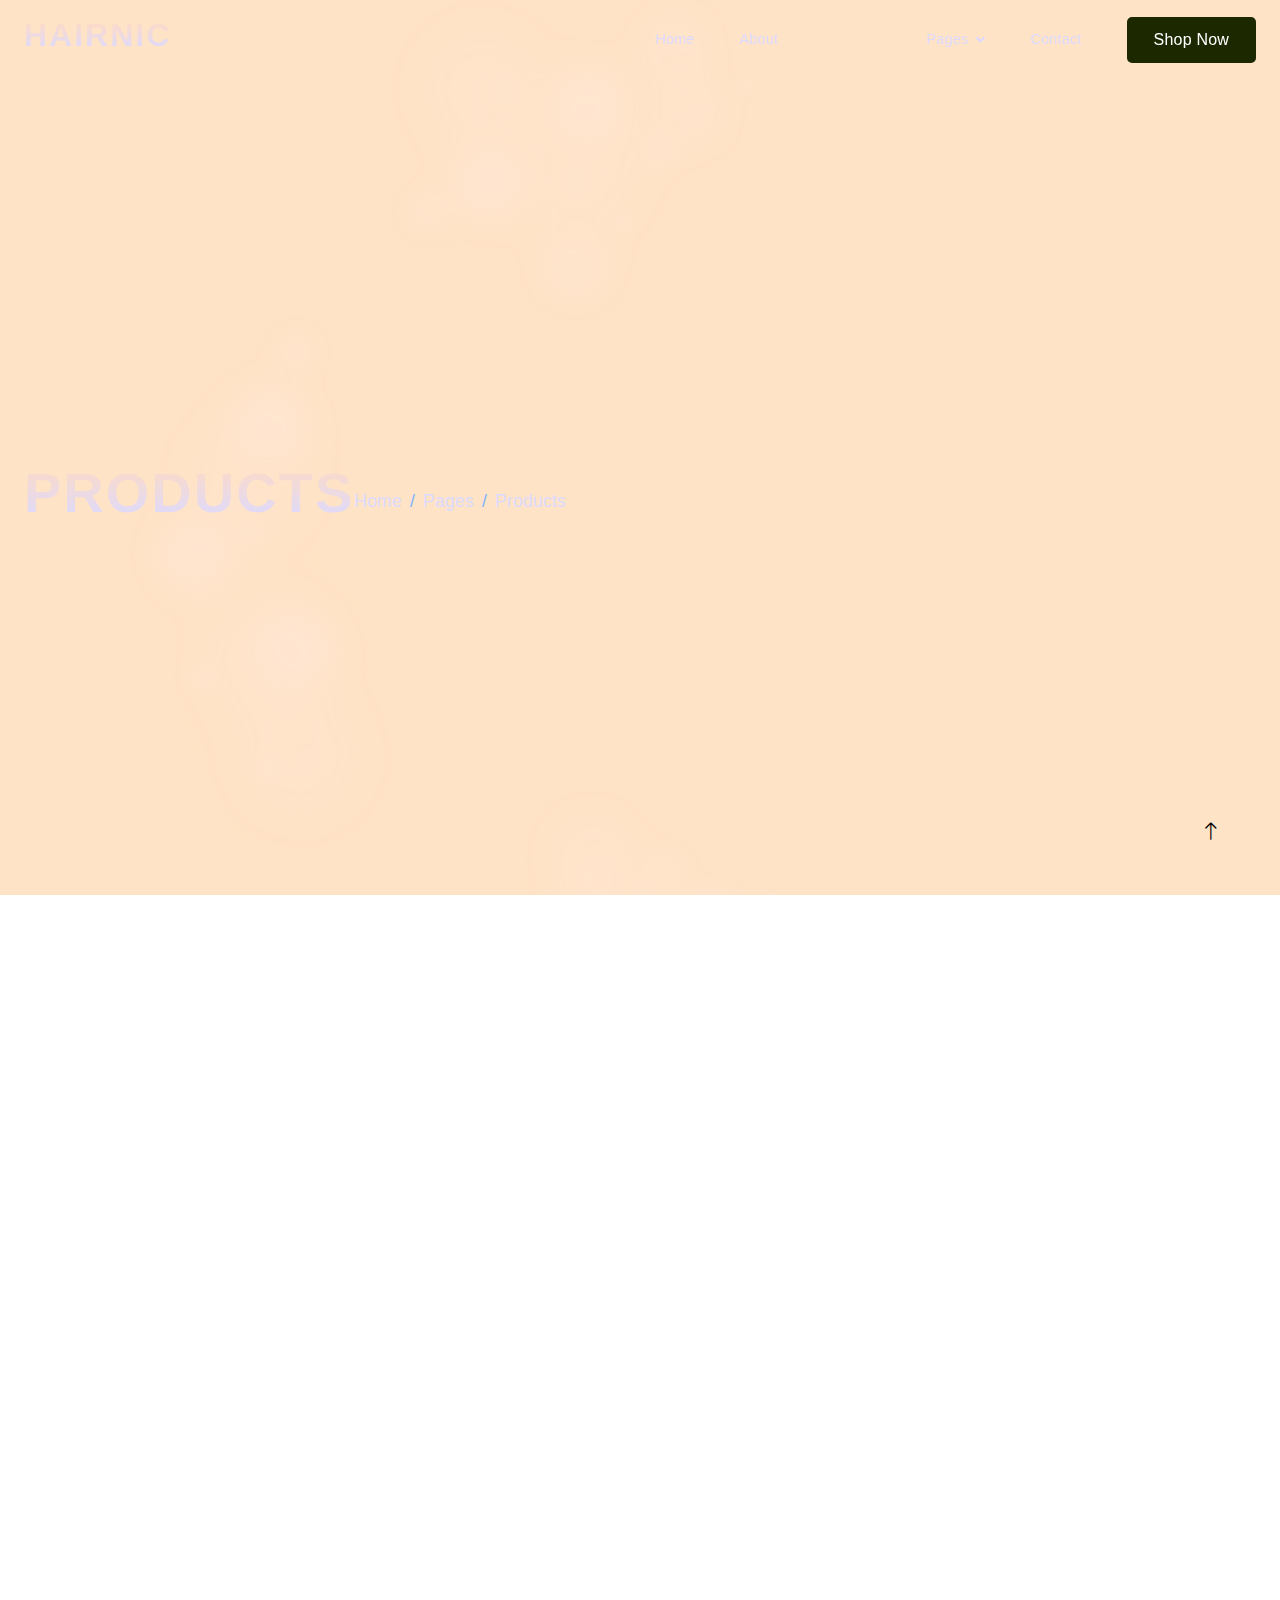
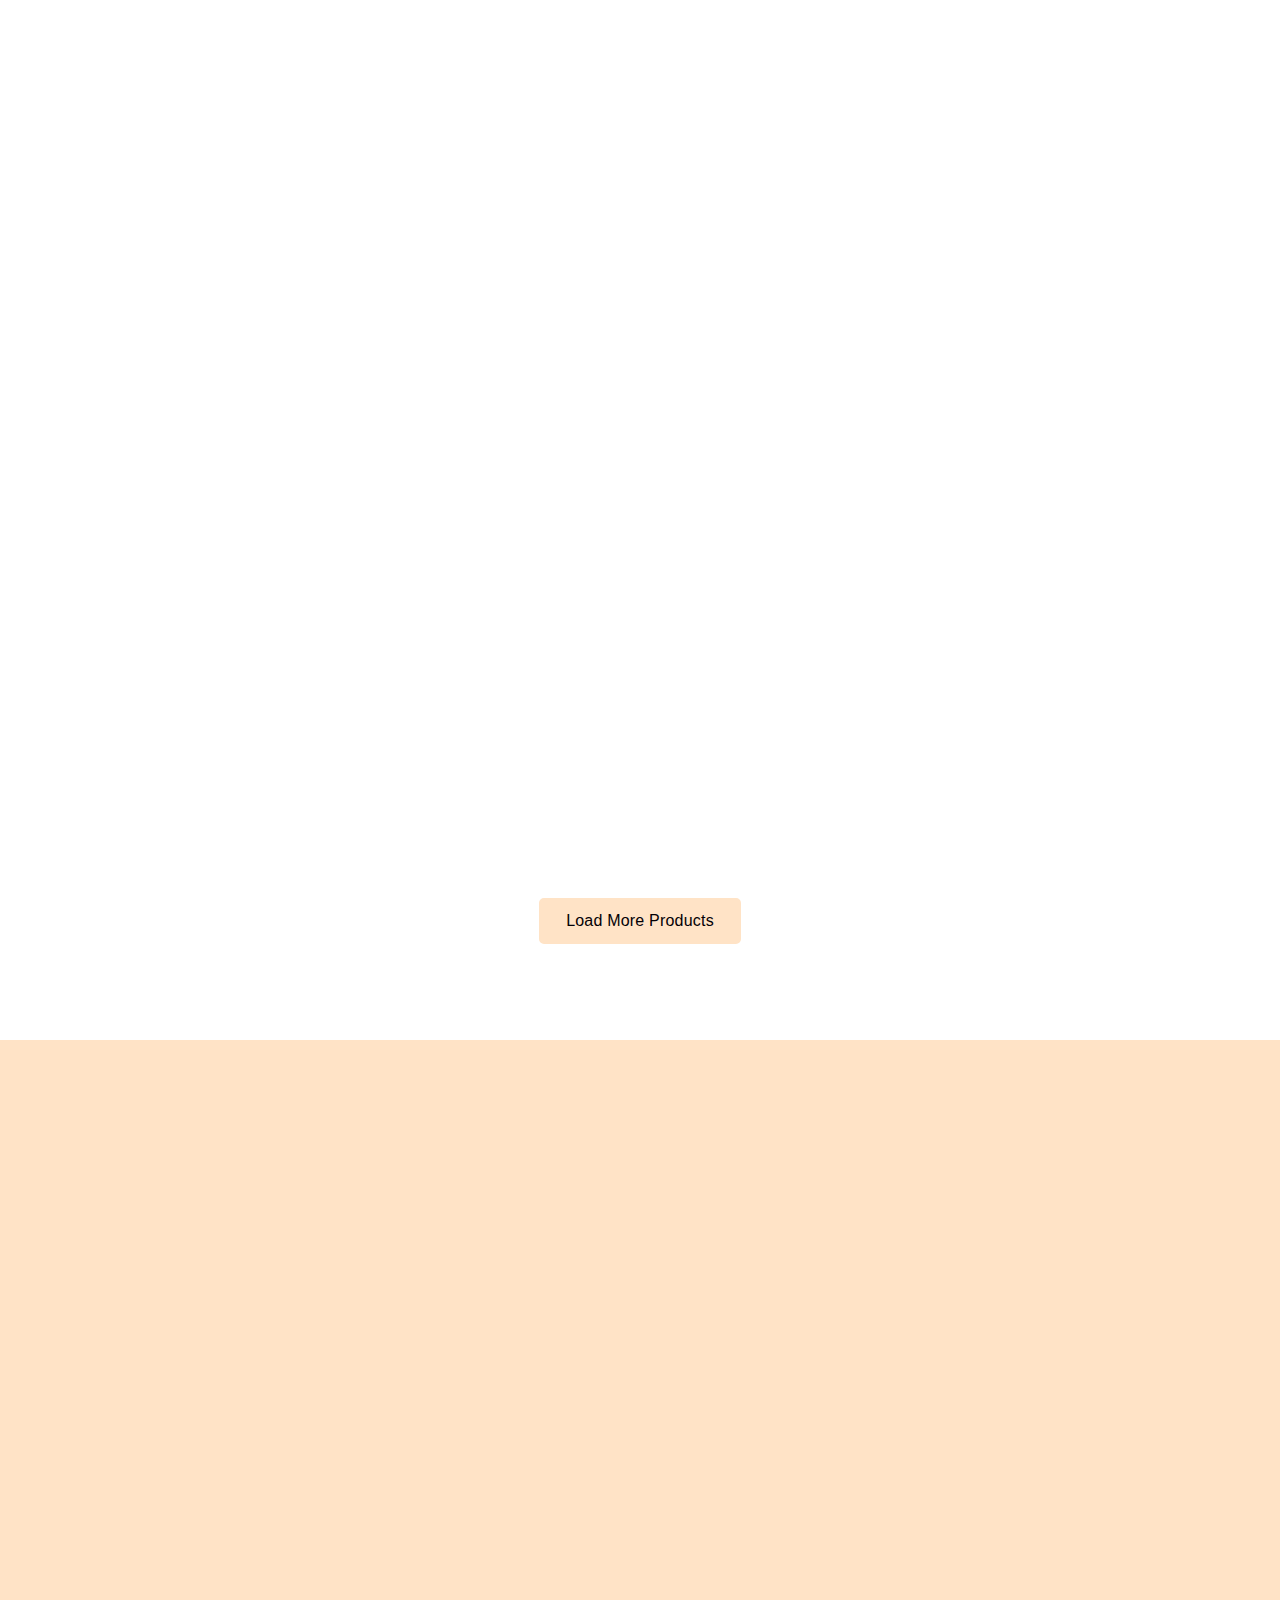
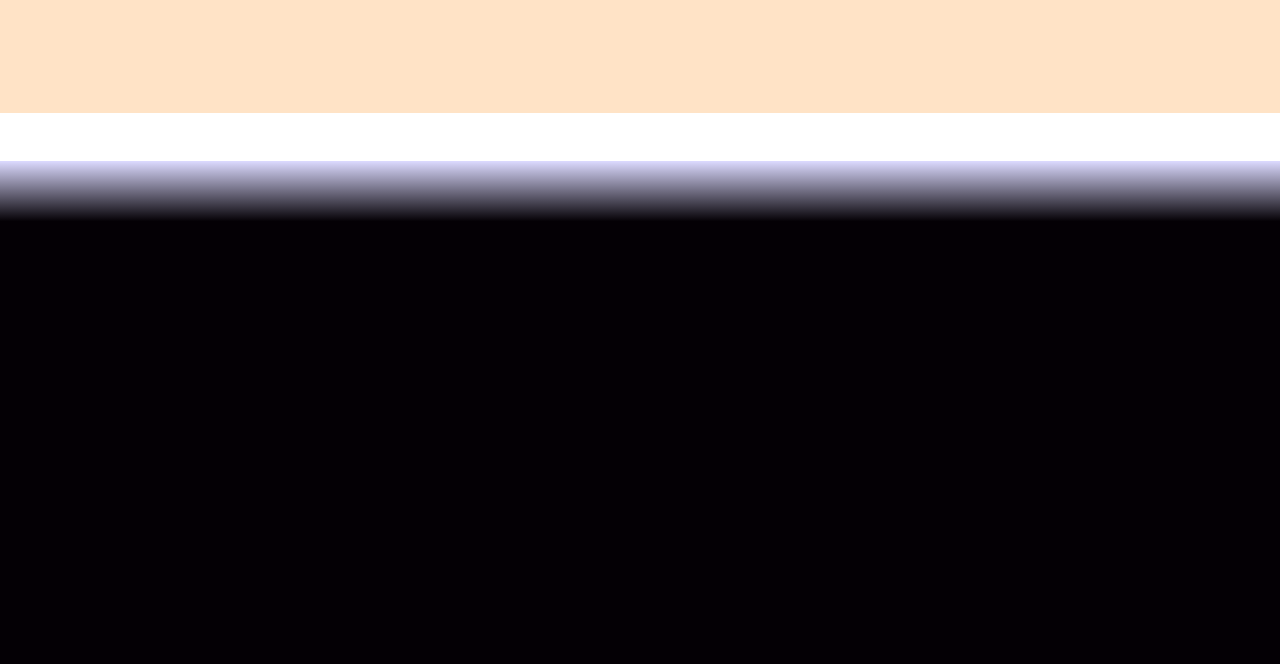
<file: product.html>
<!DOCTYPE html>
<html lang="en">

<head>
    <meta charset="utf-8">
    <title>Hairnic - Single Product Website Template</title>
    <meta content="width=device-width, initial-scale=1.0" name="viewport">
    <meta content="" name="keywords">
    <meta content="" name="description">

    <!-- Favicon -->
    <link href="img/favicon.ico" rel="icon">

    <!-- Google Web Fonts -->
    <link rel="preconnect" href="https://fonts.googleapis.com">
    <link rel="preconnect" href="https://fonts.gstatic.com" crossorigin>
    <link
        href="https://fonts.googleapis.com/css2?family=Open+Sans:wght@400;500&family=Poppins:wght@200;600;700&display=swap"
        rel="stylesheet">

    <!-- Icon Font Stylesheet -->
    <link href="https://cdnjs.cloudflare.com/ajax/libs/font-awesome/5.10.0/css/all.min.css" rel="stylesheet">
    <link href="https://cdn.jsdelivr.net/npm/bootstrap-icons@1.4.1/font/bootstrap-icons.css" rel="stylesheet">

    <!-- Libraries Stylesheet -->
    <link href="lib/animate/animate.min.css" rel="stylesheet">
    <link href="lib/owlcarousel/assets/owl.carousel.min.css" rel="stylesheet">

    <!-- Customized Bootstrap Stylesheet -->
    <link href="css/bootstrap.min.css" rel="stylesheet">

    <!-- Template Stylesheet -->
    <link href="css/style.css" rel="stylesheet">
</head>

<body>
    <!-- Spinner Start -->
    <div id="spinner"
        class="show bg-white position-fixed translate-middle w-100 vh-100 top-50 start-50 d-flex align-items-center justify-content-center">
        <div class="spinner-grow text-primary" style="width: 3rem; height: 3rem;" role="status">
            <span class="sr-only">Loading...</span>
        </div>
    </div>
    <!-- Spinner End -->


    <!-- Navbar Start -->
    <div class="container-fluid sticky-top">
        <div class="container">
            <nav class="navbar navbar-expand-lg navbar-light p-0">
                <a href="index.html" class="navbar-brand">
                    <h2 class="text-white">Hairnic</h2>
                </a>
                <button type="button" class="navbar-toggler ms-auto me-0" data-bs-toggle="collapse"
                    data-bs-target="#navbarCollapse">
                    <span class="navbar-toggler-icon"></span>
                </button>
                <div class="collapse navbar-collapse" id="navbarCollapse">
                    <div class="navbar-nav ms-auto">
                        <a href="index.html" class="nav-item nav-link">Home</a>
                        <a href="about.html" class="nav-item nav-link">About</a>
                        <a href="product.html" class="nav-item nav-link active">Products</a>
                        <div class="nav-item dropdown">
                            <a href="#" class="nav-link dropdown-toggle" data-bs-toggle="dropdown">Pages</a>
                            <div class="dropdown-menu bg-light mt-2">
                                <a href="feature.html" class="dropdown-item">Features</a>
                                <a href="how-to-use.html" class="dropdown-item">How To Use</a>
                                <a href="testimonial.html" class="dropdown-item">Testimonial</a>
                                <a href="blog.html" class="dropdown-item">Blog Articles</a>
                                <a href="404.html" class="dropdown-item">404 Page</a>
                            </div>
                        </div>
                        <a href="contact.html" class="nav-item nav-link">Contact</a>
                    </div>
                    <a href="" class="btn btn-dark py-2 px-4 d-none d-lg-inline-block">Shop Now</a>
                </div>
            </nav>
        </div>
    </div>
    <!-- Navbar End -->


    <!-- Hero Start -->
    <div class="container-fluid bg-primary hero-header mb-5">
        <div class="container text-center">
            <h1 class="display-4 text-white mb-3 animated slideInDown">Products</h1>
            <nav aria-label="breadcrumb">
                <ol class="breadcrumb justify-content-center mb-0 animated slideInDown">
                    <li class="breadcrumb-item"><a class="text-white" href="#">Home</a></li>
                    <li class="breadcrumb-item"><a class="text-white" href="#">Pages</a></li>
                    <li class="breadcrumb-item text-white active" aria-current="page">Products</li>
                </ol>
            </nav>
        </div>
    </div>
    <!-- Hero End -->


    <!-- Product Start -->
    <div class="container-fluid py-5">
        <div class="container">
            <div class="mx-auto text-center wow fadeIn" data-wow-delay="0.1s" style="max-width: 600px;">
                <h1 class="text-primary mb-3"><span class="fw-light text-dark">Our Natural</span> Hair Products</h1>
                <p class="mb-5">Lorem ipsum dolor sit amet, consectetur adipiscing elit. Duis aliquet, erat non malesuada consequat, nibh erat tempus risus.</p>
            </div>
            <div class="row g-4">
                <div class="col-md-6 col-lg-3 wow fadeIn" data-wow-delay="0.1s">
                    <div class="product-item text-center border h-100 p-4">
                        <img class="img-fluid mb-4" src="img/product-1.png" alt="">
                        <div class="mb-2">
                            <small class="fa fa-star text-primary"></small>
                            <small class="fa fa-star text-primary"></small>
                            <small class="fa fa-star text-primary"></small>
                            <small class="fa fa-star text-primary"></small>
                            <small class="fa fa-star text-primary"></small>
                            <small>(99)</small>
                        </div>
                        <a href="" class="h6 d-inline-block mb-2">Hair Shining Shampoo</a>
                        <h5 class="text-primary mb-3">$99.99</h5>
                        <a href="" class="btn btn-outline-primary px-3">Add To Cart</a>
                    </div>
                </div>
                <div class="col-md-6 col-lg-3 wow fadeIn" data-wow-delay="0.3s">
                    <div class="product-item text-center border h-100 p-4">
                        <img class="img-fluid mb-4" src="img/product-2.png" alt="">
                        <div class="mb-2">
                            <small class="fa fa-star text-primary"></small>
                            <small class="fa fa-star text-primary"></small>
                            <small class="fa fa-star text-primary"></small>
                            <small class="fa fa-star text-primary"></small>
                            <small class="fa fa-star text-primary"></small>
                            <small>(99)</small>
                        </div>
                        <a href="" class="h6 d-inline-block mb-2">Anti-dandruff Shampoo</a>
                        <h5 class="text-primary mb-3">$99.99</h5>
                        <a href="" class="btn btn-outline-primary px-3">Add To Cart</a>
                    </div>
                </div>
                <div class="col-md-6 col-lg-3 wow fadeIn" data-wow-delay="0.5s">
                    <div class="product-item text-center border h-100 p-4">
                        <img class="img-fluid mb-4" src="img/product-1.png" alt="">
                        <div class="mb-2">
                            <small class="fa fa-star text-primary"></small>
                            <small class="fa fa-star text-primary"></small>
                            <small class="fa fa-star text-primary"></small>
                            <small class="fa fa-star text-primary"></small>
                            <small class="fa fa-star text-primary"></small>
                            <small>(99)</small>
                        </div>
                        <a href="" class="h6 d-inline-block mb-2">Anti Hair Fall Shampoo</a>
                        <h5 class="text-primary mb-3">$99.99</h5>
                        <a href="" class="btn btn-outline-primary px-3">Add To Cart</a>
                    </div>
                </div>
                <div class="col-md-6 col-lg-3 wow fadeIn" data-wow-delay="0.7s">
                    <div class="product-item text-center border h-100 p-4">
                        <img class="img-fluid mb-4" src="img/product-2.png" alt="">
                        <div class="mb-2">
                            <small class="fa fa-star text-primary"></small>
                            <small class="fa fa-star text-primary"></small>
                            <small class="fa fa-star text-primary"></small>
                            <small class="fa fa-star text-primary"></small>
                            <small class="fa fa-star text-primary"></small>
                            <small>(99)</small>
                        </div>
                        <a href="" class="h6 d-inline-block mb-2">Hair Growing Shampoo</a>
                        <h5 class="text-primary mb-3">$99.99</h5>
                        <a href="" class="btn btn-outline-primary px-3">Add To Cart</a>
                    </div>
                </div>
                <div class="col-md-6 col-lg-3 wow fadeIn" data-wow-delay="0.1s">
                    <div class="product-item text-center border h-100 p-4">
                        <img class="img-fluid mb-4" src="img/product-1.png" alt="">
                        <div class="mb-2">
                            <small class="fa fa-star text-primary"></small>
                            <small class="fa fa-star text-primary"></small>
                            <small class="fa fa-star text-primary"></small>
                            <small class="fa fa-star text-primary"></small>
                            <small class="fa fa-star text-primary"></small>
                            <small>(99)</small>
                        </div>
                        <a href="" class="h6 d-inline-block mb-2">Hair Shining Shampoo</a>
                        <h5 class="text-primary mb-3">$99.99</h5>
                        <a href="" class="btn btn-outline-primary px-3">Add To Cart</a>
                    </div>
                </div>
                <div class="col-md-6 col-lg-3 wow fadeIn" data-wow-delay="0.3s">
                    <div class="product-item text-center border h-100 p-4">
                        <img class="img-fluid mb-4" src="img/product-2.png" alt="">
                        <div class="mb-2">
                            <small class="fa fa-star text-primary"></small>
                            <small class="fa fa-star text-primary"></small>
                            <small class="fa fa-star text-primary"></small>
                            <small class="fa fa-star text-primary"></small>
                            <small class="fa fa-star text-primary"></small>
                            <small>(99)</small>
                        </div>
                        <a href="" class="h6 d-inline-block mb-2">Anti-dandruff Shampoo</a>
                        <h5 class="text-primary mb-3">$99.99</h5>
                        <a href="" class="btn btn-outline-primary px-3">Add To Cart</a>
                    </div>
                </div>
                <div class="col-md-6 col-lg-3 wow fadeIn" data-wow-delay="0.5s">
                    <div class="product-item text-center border h-100 p-4">
                        <img class="img-fluid mb-4" src="img/product-1.png" alt="">
                        <div class="mb-2">
                            <small class="fa fa-star text-primary"></small>
                            <small class="fa fa-star text-primary"></small>
                            <small class="fa fa-star text-primary"></small>
                            <small class="fa fa-star text-primary"></small>
                            <small class="fa fa-star text-primary"></small>
                            <small>(99)</small>
                        </div>
                        <a href="" class="h6 d-inline-block mb-2">Anti Hair Fall Shampoo</a>
                        <h5 class="text-primary mb-3">$99.99</h5>
                        <a href="" class="btn btn-outline-primary px-3">Add To Cart</a>
                    </div>
                </div>
                <div class="col-md-6 col-lg-3 wow fadeIn" data-wow-delay="0.7s">
                    <div class="product-item text-center border h-100 p-4">
                        <img class="img-fluid mb-4" src="img/product-2.png" alt="">
                        <div class="mb-2">
                            <small class="fa fa-star text-primary"></small>
                            <small class="fa fa-star text-primary"></small>
                            <small class="fa fa-star text-primary"></small>
                            <small class="fa fa-star text-primary"></small>
                            <small class="fa fa-star text-primary"></small>
                            <small>(99)</small>
                        </div>
                        <a href="" class="h6 d-inline-block mb-2">Hair Growing Shampoo</a>
                        <h5 class="text-primary mb-3">$99.99</h5>
                        <a href="" class="btn btn-outline-primary px-3">Add To Cart</a>
                    </div>
                </div>
                <div class="col-12 text-center">
                    <a class="btn btn-primary py-2 px-4" href="">Load More Products</a>
                </div>
            </div>
        </div>
    </div>
    <!-- Product End -->


    <!-- Newsletter Start -->
    <div class="container-fluid newsletter bg-primary py-5 my-5">
        <div class="container py-5">
            <div class="mx-auto text-center wow fadeIn" data-wow-delay="0.1s" style="max-width: 600px;">
                <h1 class="text-white mb-3"><span class="fw-light text-dark">Let's Subscribe</span> The Newsletter</h1>
                <p class="text-white mb-4">Subscribe now to get 30% discount on any of our products</p>
            </div>
            <div class="row justify-content-center">
                <div class="col-md-7 wow fadeIn" data-wow-delay="0.5s">
                    <div class="position-relative w-100 mt-3 mb-2">
                        <input class="form-control w-100 py-4 ps-4 pe-5" type="text" placeholder="Enter Your Email"
                            style="height: 48px;">
                        <button type="button" class="btn shadow-none position-absolute top-0 end-0 mt-1 me-2"><i
                                class="fa fa-paper-plane text-white fs-4"></i></button>
                    </div>
                </div>
            </div>
        </div>
    </div>
    <!-- Newsletter End -->


    <!-- Footer Start -->
    <div class="container-fluid bg-white footer">
        <div class="container py-5">
            <div class="row g-5">
                <div class="col-md-6 col-lg-3 wow fadeIn" data-wow-delay="0.1s">
                    <a href="index.html" class="d-inline-block mb-3">
                        <h1 class="text-primary">Hairnic</h1>
                    </a>
                    <p class="mb-0">Lorem ipsum dolor sit amet, consectetur adipiscing elit. Duis aliquet, erat non
                        malesuada consequat, nibh erat tempus risus, vitae porttitor purus nisl vitae purus.</p>
                </div>
                <div class="col-md-6 col-lg-3 wow fadeIn" data-wow-delay="0.3s">
                    <h5 class="mb-4">Get In Touch</h5>
                    <p><i class="fa fa-map-marker-alt me-3"></i>123 Street, New York, USA</p>
                    <p><i class="fa fa-phone-alt me-3"></i>+012 345 67890</p>
                    <p><i class="fa fa-envelope me-3"></i>info@example.com</p>
                    <div class="d-flex pt-2">
                        <a class="btn btn-square btn-outline-primary me-1" href=""><i class="fab fa-twitter"></i></a>
                        <a class="btn btn-square btn-outline-primary me-1" href=""><i class="fab fa-facebook-f"></i></a>
                        <a class="btn btn-square btn-outline-primary me-1" href=""><i class="fab fa-instagram"></i></a>
                        <a class="btn btn-square btn-outline-primary me-1" href=""><i
                                class="fab fa-linkedin-in"></i></a>
                    </div>
                </div>
                <div class="col-md-6 col-lg-3 wow fadeIn" data-wow-delay="0.5s">
                    <h5 class="mb-4">Our Products</h5>
                    <a class="btn btn-link" href="">Hair Shining Shampoo</a>
                    <a class="btn btn-link" href="">Anti-dandruff Shampoo</a>
                    <a class="btn btn-link" href="">Anti Hair Fall Shampoo</a>
                    <a class="btn btn-link" href="">Hair Growing Shampoo</a>
                    <a class="btn btn-link" href="">Anti smell Shampoo</a>
                </div>
                <div class="col-md-6 col-lg-3 wow fadeIn" data-wow-delay="0.7s">
                    <h5 class="mb-4">Popular Link</h5>
                    <a class="btn btn-link" href="">About Us</a>
                    <a class="btn btn-link" href="">Contact Us</a>
                    <a class="btn btn-link" href="">Privacy Policy</a>
                    <a class="btn btn-link" href="">Terms & Condition</a>
                    <a class="btn btn-link" href="">Career</a>
                </div>
            </div>
        </div>
        <div class="container wow fadeIn" data-wow-delay="0.1s">
            <div class="copyright">
                <div class="row">
                    <div class="col-md-6 text-center text-md-start mb-3 mb-md-0">
                        &copy; <a class="border-bottom" href="#">Your Site Name</a>, All Right Reserved.

                        <!--/*** This template is free as long as you keep the footer author’s credit link/attribution link/backlink. If you'd like to use the template without the footer author’s credit link/attribution link/backlink, you can purchase the Credit Removal License from "https://htmlcodex.com/credit-removal". Thank you for your support. ***/-->
                        Designed By <a class="border-bottom" href="https://htmlcodex.com">HTML Codex</a>
                    </div>
                    <div class="col-md-6 text-center text-md-end">
                        <div class="footer-menu">
                            <a href="">Home</a>
                            <a href="">Cookies</a>
                            <a href="">Help</a>
                            <a href="">FAQs</a>
                        </div>
                    </div>
                </div>
            </div>
        </div>
    </div>
    <!-- Footer End -->


    <!-- Back to Top -->
    <a href="#" class="btn btn-lg btn-primary btn-lg-square back-to-top"><i class="bi bi-arrow-up"></i></a>


    <!-- JavaScript Libraries -->
    <script src="https://ajax.googleapis.com/ajax/libs/jquery/3.6.1/jquery.min.js"></script>
    <script src="https://cdn.jsdelivr.net/npm/bootstrap@5.0.0/dist/js/bootstrap.bundle.min.js"></script>
    <script src="lib/wow/wow.min.js"></script>
    <script src="lib/easing/easing.min.js"></script>
    <script src="lib/waypoints/waypoints.min.js"></script>
    <script src="lib/owlcarousel/owl.carousel.min.js"></script>

    <!-- Template Javascript -->
    <script src="js/main.js"></script>
</body>

</html>
</file>
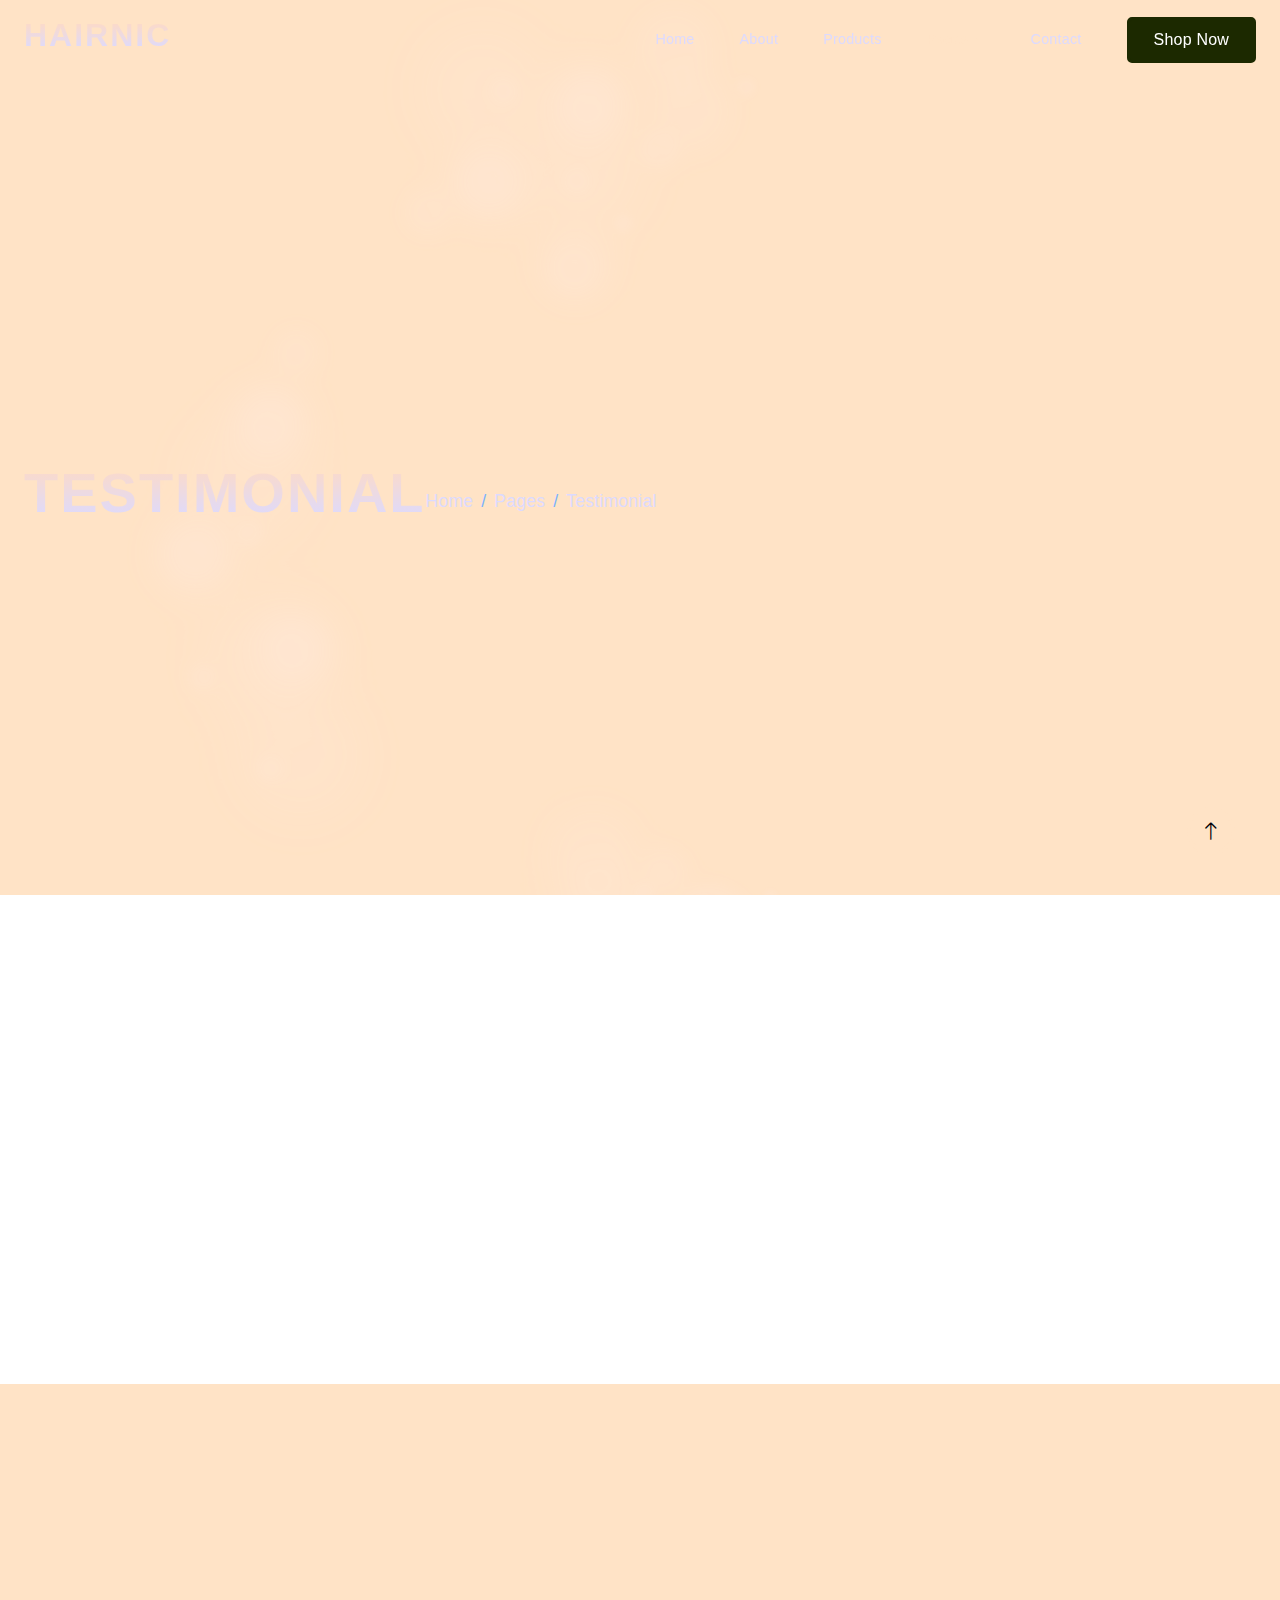
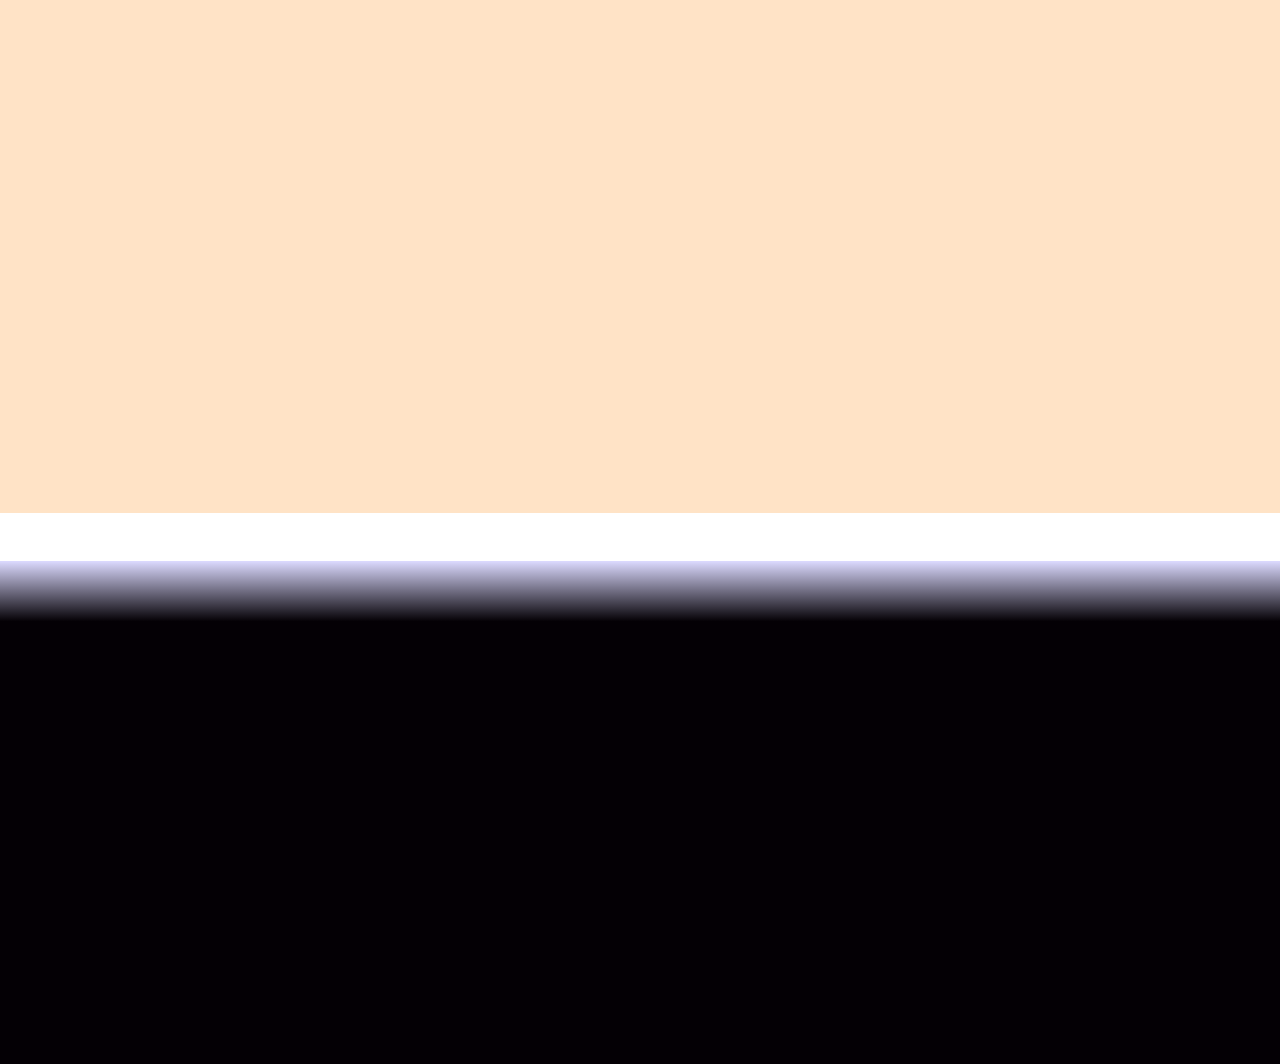
<file: testimonial.html>
<!DOCTYPE html>
<html lang="en">

<head>
    <meta charset="utf-8">
    <title>Hairnic - Single Product Website Template</title>
    <meta content="width=device-width, initial-scale=1.0" name="viewport">
    <meta content="" name="keywords">
    <meta content="" name="description">

    <!-- Favicon -->
    <link href="img/favicon.ico" rel="icon">

    <!-- Google Web Fonts -->
    <link rel="preconnect" href="https://fonts.googleapis.com">
    <link rel="preconnect" href="https://fonts.gstatic.com" crossorigin>
    <link
        href="https://fonts.googleapis.com/css2?family=Open+Sans:wght@400;500&family=Poppins:wght@200;600;700&display=swap"
        rel="stylesheet">

    <!-- Icon Font Stylesheet -->
    <link href="https://cdnjs.cloudflare.com/ajax/libs/font-awesome/5.10.0/css/all.min.css" rel="stylesheet">
    <link href="https://cdn.jsdelivr.net/npm/bootstrap-icons@1.4.1/font/bootstrap-icons.css" rel="stylesheet">

    <!-- Libraries Stylesheet -->
    <link href="lib/animate/animate.min.css" rel="stylesheet">
    <link href="lib/owlcarousel/assets/owl.carousel.min.css" rel="stylesheet">

    <!-- Customized Bootstrap Stylesheet -->
    <link href="css/bootstrap.min.css" rel="stylesheet">

    <!-- Template Stylesheet -->
    <link href="css/style.css" rel="stylesheet">
</head>

<body>
    <!-- Spinner Start -->
    <div id="spinner"
        class="show bg-white position-fixed translate-middle w-100 vh-100 top-50 start-50 d-flex align-items-center justify-content-center">
        <div class="spinner-grow text-primary" style="width: 3rem; height: 3rem;" role="status">
            <span class="sr-only">Loading...</span>
        </div>
    </div>
    <!-- Spinner End -->


    <!-- Navbar Start -->
    <div class="container-fluid sticky-top">
        <div class="container">
            <nav class="navbar navbar-expand-lg navbar-light p-0">
                <a href="index.html" class="navbar-brand">
                    <h2 class="text-white">Hairnic</h2>
                </a>
                <button type="button" class="navbar-toggler ms-auto me-0" data-bs-toggle="collapse"
                    data-bs-target="#navbarCollapse">
                    <span class="navbar-toggler-icon"></span>
                </button>
                <div class="collapse navbar-collapse" id="navbarCollapse">
                    <div class="navbar-nav ms-auto">
                        <a href="index.html" class="nav-item nav-link">Home</a>
                        <a href="about.html" class="nav-item nav-link">About</a>
                        <a href="product.html" class="nav-item nav-link">Products</a>
                        <div class="nav-item dropdown">
                            <a href="#" class="nav-link dropdown-toggle active" data-bs-toggle="dropdown">Pages</a>
                            <div class="dropdown-menu bg-light mt-2">
                                <a href="feature.html" class="dropdown-item">Features</a>
                                <a href="how-to-use.html" class="dropdown-item">How To Use</a>
                                <a href="testimonial.html" class="dropdown-item active">Testimonial</a>
                                <a href="blog.html" class="dropdown-item">Blog Articles</a>
                                <a href="404.html" class="dropdown-item">404 Page</a>
                            </div>
                        </div>
                        <a href="contact.html" class="nav-item nav-link">Contact</a>
                    </div>
                    <a href="" class="btn btn-dark py-2 px-4 d-none d-lg-inline-block">Shop Now</a>
                </div>
            </nav>
        </div>
    </div>
    <!-- Navbar End -->


    <!-- Hero Start -->
    <div class="container-fluid bg-primary hero-header mb-5">
        <div class="container text-center">
            <h1 class="display-4 text-white mb-3 animated slideInDown">Testimonial</h1>
            <nav aria-label="breadcrumb">
                <ol class="breadcrumb justify-content-center mb-0 animated slideInDown">
                    <li class="breadcrumb-item"><a class="text-white" href="#">Home</a></li>
                    <li class="breadcrumb-item"><a class="text-white" href="#">Pages</a></li>
                    <li class="breadcrumb-item text-white active" aria-current="page">Testimonial</li>
                </ol>
            </nav>
        </div>
    </div>
    <!-- Hero End -->


    <!-- Feature Start -->
    <div class="container-fluid py-5">
        <div class="container">
            <div class="row g-4">
                <div class="col-lg-4 wow fadeIn" data-wow-delay="0.1s">
                    <div class="feature-item position-relative bg-primary text-center p-3">
                        <div class="border py-5 px-3">
                            <i class="fa fa-leaf fa-3x text-dark mb-4"></i>
                            <h5 class="text-white mb-0">100% Natural</h5>
                        </div>
                    </div>
                </div>
                <div class="col-lg-4 wow fadeIn" data-wow-delay="0.3s">
                    <div class="feature-item position-relative bg-primary text-center p-3">
                        <div class="border py-5 px-3">
                            <i class="fa fa-tint-slash fa-3x text-dark mb-4"></i>
                            <h5 class="text-white mb-0">Anti Hair Fall</h5>
                        </div>
                    </div>
                </div>
                <div class="col-lg-4 wow fadeIn" data-wow-delay="0.5s">
                    <div class="feature-item position-relative bg-primary text-center p-3">
                        <div class="border py-5 px-3">
                            <i class="fa fa-times fa-3x text-dark mb-4"></i>
                            <h5 class="text-white mb-0">Hypoallergenic</h5>
                        </div>
                    </div>
                </div>
            </div>
        </div>
    </div>
    <!-- Feature End -->


    <!-- Testimonial Start -->
    <div class="container-fluid testimonial bg-primary my-5 py-5">
        <div class="container text-white py-5">
            <div class="mx-auto text-center wow fadeIn" data-wow-delay="0.1s" style="max-width: 600px;">
                <h1 class="text-white mb-3">Our Customer Said <span class="fw-light text-dark">About Our Natural Shampoo</span></h1>
                <p class="mb-5">Lorem ipsum dolor sit amet, consectetur adipiscing elit. Duis aliquet, erat non malesuada consequat, nibh erat tempus risus.</p>
            </div>
            <div class="row justify-content-center">
                <div class="col-lg-8">
                    <div class="owl-carousel testimonial-carousel wow fadeIn" data-wow-delay="0.1s">
                        <div class="testimonial-item text-center" data-dot="1">
                            <img class="img-fluid border p-2" src="img/testimonial-1.jpg" alt="">
                            <h5 class="fw-light lh-base text-white">Lorem ipsum dolor sit amet, consectetur adipiscing elit. Duis aliquet, erat non malesuada consequat, nibh erat tempus risus, vitae porttitor purus nisl vitae purus. Praesent tristique odio ut rutrum pellentesque. Fusce eget molestie est, at rutrum est. Nullam scelerisque libero nunc, vitae ullamcorper elit volutpat ut.</h5>
                            <h5 class="mb-1">Client Name</h5>
                            <h6 class="fw-light text-white fst-italic mb-0">Profession</h6>
                        </div>
                        <div class="testimonial-item text-center" data-dot="2">
                            <img class="img-fluid border p-2" src="img/testimonial-2.jpg" alt="">
                            <h5 class="fw-light lh-base text-white">Lorem ipsum dolor sit amet, consectetur adipiscing elit. Duis aliquet, erat non malesuada consequat, nibh erat tempus risus, vitae porttitor purus nisl vitae purus. Praesent tristique odio ut rutrum pellentesque. Fusce eget molestie est, at rutrum est. Nullam scelerisque libero nunc, vitae ullamcorper elit volutpat ut.</h5>
                            <h5 class="mb-1">Client Name</h5>
                            <h6 class="fw-light text-white fst-italic mb-0">Profession</h6>
                        </div>
                        <div class="testimonial-item text-center" data-dot="3">
                            <img class="img-fluid border p-2" src="img/testimonial-3.jpg" alt="">
                            <h5 class="fw-light lh-base text-white">Lorem ipsum dolor sit amet, consectetur adipiscing elit. Duis aliquet, erat non malesuada consequat, nibh erat tempus risus, vitae porttitor purus nisl vitae purus. Praesent tristique odio ut rutrum pellentesque. Fusce eget molestie est, at rutrum est. Nullam scelerisque libero nunc, vitae ullamcorper elit volutpat ut.</h5>
                            <h5 class="mb-1">Client Name</h5>
                            <h6 class="fw-light text-white fst-italic mb-0">Profession</h6>
                        </div>
                    </div>
                </div>
            </div>
        </div>
    </div>
    <!-- Testimonial End -->


    <!-- Footer Start -->
    <div class="container-fluid bg-white footer">
        <div class="container py-5">
            <div class="row g-5">
                <div class="col-md-6 col-lg-3 wow fadeIn" data-wow-delay="0.1s">
                    <a href="index.html" class="d-inline-block mb-3">
                        <h1 class="text-primary">Hairnic</h1>
                    </a>
                    <p class="mb-0">Lorem ipsum dolor sit amet, consectetur adipiscing elit. Duis aliquet, erat non
                        malesuada consequat, nibh erat tempus risus, vitae porttitor purus nisl vitae purus.</p>
                </div>
                <div class="col-md-6 col-lg-3 wow fadeIn" data-wow-delay="0.3s">
                    <h5 class="mb-4">Get In Touch</h5>
                    <p><i class="fa fa-map-marker-alt me-3"></i>123 Street, New York, USA</p>
                    <p><i class="fa fa-phone-alt me-3"></i>+012 345 67890</p>
                    <p><i class="fa fa-envelope me-3"></i>info@example.com</p>
                    <div class="d-flex pt-2">
                        <a class="btn btn-square btn-outline-primary me-1" href=""><i class="fab fa-twitter"></i></a>
                        <a class="btn btn-square btn-outline-primary me-1" href=""><i class="fab fa-facebook-f"></i></a>
                        <a class="btn btn-square btn-outline-primary me-1" href=""><i class="fab fa-instagram"></i></a>
                        <a class="btn btn-square btn-outline-primary me-1" href=""><i
                                class="fab fa-linkedin-in"></i></a>
                    </div>
                </div>
                <div class="col-md-6 col-lg-3 wow fadeIn" data-wow-delay="0.5s">
                    <h5 class="mb-4">Our Products</h5>
                    <a class="btn btn-link" href="">Hair Shining Shampoo</a>
                    <a class="btn btn-link" href="">Anti-dandruff Shampoo</a>
                    <a class="btn btn-link" href="">Anti Hair Fall Shampoo</a>
                    <a class="btn btn-link" href="">Hair Growing Shampoo</a>
                    <a class="btn btn-link" href="">Anti smell Shampoo</a>
                </div>
                <div class="col-md-6 col-lg-3 wow fadeIn" data-wow-delay="0.7s">
                    <h5 class="mb-4">Popular Link</h5>
                    <a class="btn btn-link" href="">About Us</a>
                    <a class="btn btn-link" href="">Contact Us</a>
                    <a class="btn btn-link" href="">Privacy Policy</a>
                    <a class="btn btn-link" href="">Terms & Condition</a>
                    <a class="btn btn-link" href="">Career</a>
                </div>
            </div>
        </div>
        <div class="container wow fadeIn" data-wow-delay="0.1s">
            <div class="copyright">
                <div class="row">
                    <div class="col-md-6 text-center text-md-start mb-3 mb-md-0">
                        &copy; <a class="border-bottom" href="#">Your Site Name</a>, All Right Reserved.

                        <!--/*** This template is free as long as you keep the footer author’s credit link/attribution link/backlink. If you'd like to use the template without the footer author’s credit link/attribution link/backlink, you can purchase the Credit Removal License from "https://htmlcodex.com/credit-removal". Thank you for your support. ***/-->
                        Designed By <a class="border-bottom" href="https://htmlcodex.com">HTML Codex</a>
                    </div>
                    <div class="col-md-6 text-center text-md-end">
                        <div class="footer-menu">
                            <a href="">Home</a>
                            <a href="">Cookies</a>
                            <a href="">Help</a>
                            <a href="">FAQs</a>
                        </div>
                    </div>
                </div>
            </div>
        </div>
    </div>
    <!-- Footer End -->


    <!-- Back to Top -->
    <a href="#" class="btn btn-lg btn-primary btn-lg-square back-to-top"><i class="bi bi-arrow-up"></i></a>


    <!-- JavaScript Libraries -->
    <script src="https://ajax.googleapis.com/ajax/libs/jquery/3.6.1/jquery.min.js"></script>
    <script src="https://cdn.jsdelivr.net/npm/bootstrap@5.0.0/dist/js/bootstrap.bundle.min.js"></script>
    <script src="lib/wow/wow.min.js"></script>
    <script src="lib/easing/easing.min.js"></script>
    <script src="lib/waypoints/waypoints.min.js"></script>
    <script src="lib/owlcarousel/owl.carousel.min.js"></script>

    <!-- Template Javascript -->
    <script src="js/main.js"></script>
</body>

</html>
</file>
<file: css/style.css>
/********** Template CSS **********/

/*** general classes***/

.bg-color {
    background-size: 100% 100%;
    background-position: 0px 0px, 0px 0px, 0px 0px, 0px 0px, 0px 0px;
    background: rgb(4, 0, 5);
    background: linear-gradient(0deg, rgba(0, 0, 0, 1) 16%, rgba(7, 1, 23, 1) 21%, rgba(15, 0, 34, 1) 25%, rgba(15, 0, 34, 1) 30%, rgba(4, 0, 5, 1) 37%, rgba(4, 0, 5, 1) 42%, rgba(15, 0, 34, 1) 53%, rgba(15, 0, 41, 1) 57%, rgba(4, 0, 5, 1) 61%, rgba(4, 0, 5, 1) 69%, rgba(6, 0, 20, 1) 74%, rgba(6, 0, 20, 1) 85%, rgba(15, 0, 34, 1) 88%, rgba(4, 0, 5, 1) 100%);
}

.hero-gradients {
    background-image: radial-gradient(circle at 100% 0%,
            rgba(220, 218, 255, 0.5) 5%,
            transparent 5%),
        radial-gradient(circle at 100% 0%,
            rgba(220, 218, 255, 0.2) 10%,
            transparent 10%),
        radial-gradient(circle at 100% 0%, #1a0044e9 15%, transparent 15%),
        radial-gradient(circle at 100% 0%, #1a004496 20%, transparent 20%);
}

/* .bg-color::before {
    position: absolute;
    content: "";
    width: 100%;
    height: 2200px;
    top: 0;
    left: 0;
    background: linear-gradient(180deg, rgba(0, 0, 96, 1) 0%, rgba(0, 0, 96, 0) 40%);
    clip-path: polygon(60% 0, 100% 0, 100% 100%, 0% 100%);
} */

.opacity-3 {
    opacity: .3;
}

.glass-card {
    background: rgba(220, 218, 255, 0.2);
    border-radius: 10px;
    box-shadow: 0 4px 30px rgba(0, 0, 0, 0.1);
    backdrop-filter: blur(6px);
    -webkit-backdrop-filter: blur(6px);
    /* border: 1px solid rgba(255, 240, 222, 0.5); */
}

.linea-horizontal {
    width: 30%;
    height: 3px !important;
    background-color: var(--bs-white);
    margin: 12px 0 !important;
}

.img-icon {
    height: 64px;

    fill: var(--bs-primary)
}

.img-icon path,
.img-icon circle {
    stroke: var(--bs-primary) !important;
}


.img-icon-feature {
    height: 32px;
    fill: var(--bs-primary)
}

.padding-y {
    padding-top: 120px;
    padding-bottom: 100px;
}

[data-scrollto] {
    cursor: pointer;
}

/*** Spinner ***/
#spinner {
    opacity: 0;
    visibility: hidden;
    transition: opacity 0.5s ease-out, visibility 0s linear 0.5s;
    z-index: 99999;
}

#spinner.show {
    transition: opacity 0.5s ease-out, visibility 0s linear 0s;
    visibility: visible;
    opacity: 1;
}

.back-to-top {
    position: fixed;
    display: none;
    right: 45px;
    bottom: 45px;
    z-index: 99;
}

img.animated.pulse {
    animation-duration: 5s;
}

/*** Button ***/
.btn {
    font-weight: 500;
    transition: 0.5s;
}

.btn.btn-primary {
    color: var(--bs-dark);
}

.btn-square {
    width: 38px;
    height: 38px;
}

.btn-sm-square {
    width: 32px;
    height: 32px;
}

.btn-lg-square {
    width: 48px;
    height: 48px;
}

.btn-square,
.btn-sm-square,
.btn-lg-square {
    padding: 0;
    display: flex;
    align-items: center;
    justify-content: center;
    font-weight: normal;
    border-radius: 50px;
}

/*** Navbar ***/
.sticky-top {
    top: -150px;
    transition: 0.5s;
}

.navbar {
    padding: 11px 0 !important;
    height: 80px;
    font-size: 0.9rem;
}

.navbar .logo img {
    max-height: 50px;
}

.navbar .navbar-nav .nav-link {
    margin-right: 45px;
    padding: 0;
    color: var(--bs-white);
    font-weight: 300;
    transition: 0.5s;
    outline: none;
}

.navbar .navbar-nav .nav-link:hover,
.navbar .navbar-nav .nav-link.active,
.navbar .navbar-nav .nav-link:active {
    color: var(--bs-primary);
}


.navbar .dropdown-toggle::after {
    border: none;
    content: "\f107";
    font-family: "Font Awesome 5 Free";
    font-weight: 900;
    vertical-align: middle;
    margin-left: 8px;
}


/***  Header ***/
.hero-header {
    position: relative;
    margin-top: -85px;
    padding-top: 6rem;
    padding-bottom: 6rem;
    overflow: hidden;
    height: 100vh;
    background-image: url(../img/shinning.png);
    background-position: center;

}

h1 {
    text-transform: uppercase;
}

.hero-top-space {
    height: 150px;
}

.img-hero {
    max-height: 900px;
    float: right;
}

/* .hero-header::before {
    position: absolute;
    content: "";
    width: 100%;
    height: 100%;
    top: 0;
    left: 0;
    background: var(--bs-background-polygon);
    clip-path: polygon(60% 0, 100% 0, 100% 100%, 33% 100%);
} */

.hero-header .container {
    height: calc(100vh - 80px);
    position: relative;
    z-index: 1;
    display: flex;
    align-items: center;
}

.hero-header .breadcrumb-item+.breadcrumb-item::before {
    color: var(--bs-light);
}

/*** How To Use ***/
.how-to-use {
    /* background: #d1a97f;
    box-shadow: 0 4px 30px rgba(0, 0, 0, 0.1); */
    backdrop-filter: blur(6px);
    -webkit-backdrop-filter: blur(6px);

    /* background: rgb(13, 2, 29); */
    /* border-top: 3px solid rgba(253, 218, 198, 0.25);
    border-bottom: 3px solid rgba(253, 218, 198, 0.25); */
    border-top: 3px solid rgba(220, 218, 255, .25);
    /* border-bottom: 3px solid rgb(220, 218, 255, .25); */
}

.how-to-use .container {
    position: relative;
    z-index: 3;
}


.how-to-use .border {
    border-color: rgba(220, 218, 255, 0.25) !important;
}


/* FEATURES */

.img-feature {
    position: relative;
}

.img-feature img {
    position: relative;
    z-index: 10;
}

/*** Technical Feature ***/

.feature-video video {
    width: 100%;
    margin-bottom: 18px;
}

.feature-item {
    background-color: var(--bs-gray-dark);
}

.feature-item .border {
    position: relative;
    border: solid 4px var(--bs-dark) !important;
    z-index: 1;
}

/*** Personalize ***/
.personalize {
    height: 60vh;
    background-color: rgba(15, 0, 34, 0.8);
    background-image: url("../img/fondo-perz-hd.png");
    background-blend-mode: darken;


    /* Create the parallax scrolling effect */
    background-attachment: fixed;
    background-position: center;
    background-repeat: no-repeat;
    background-size: cover;
}

.personalize-opacity {
    display: flex;
    align-items: center;
    justify-content: center;
    opacity: 1;
    height: 100%;
    width: 100%;
}

.personalize-text h3 {
    /* font-weight: 600; */
}

.personalize-text h4 {
    /* text-shadow: 1px 1px 60px #ede1fd, 1px 1px 10px #f8eeff; */
    /* font-weight: 600; */
}

.personalize-text a {
    opacity: .7;
    font-weight: 800;
}

.personalize-text a:hover,
.personalize-text a:active {
    color: var(--bs-primary);
}

/*** Product ***/
.product-item {
    transition: 0.2s;
}

.product-item:hover {
    border-color: transparent !important;
    box-shadow: 0 0 30px rgba(253, 218, 198, 0.3)
}

.product-item:hover a.btn {
    color: var(--bs-dark);
    background: var(--bs-primary);
}

.product-img {
    max-height: 400px;
    display: inline-block !important;
    width: auto !important;
}

/*** Carousels ***/

.house .house-carousel {
    position: relative;
    z-index: 1;
}

.house-carousel .owl-item img {
    width: 100%;
    height: 100%;
    border-color: rgba(255, 255, 255, 0.2) !important;
    margin: 0 auto 20px auto;
}

.products-carousel .owl-dots,
.house-carousel .owl-dots {
    display: flex;
    align-items: center;
    justify-content: center;
}

.house-carousel .owl-dot {
    position: relative;
    display: inline-block;
    margin: 0 5px;
    width: 36px;
    height: 36px;
    display: flex;
    align-items: center;
    justify-content: center;
    background: transparent;
    border: 3px solid rgba(255, 255, 255, 0.25);
    border-radius: 30px;
    transition: 0.5s;
}

.products-carousel .owl-dot {
    background-color: var(--bs-primary);
    color: var(--bs-primary);
    border-radius: 100%;
    width: 14px;
    height: 14px;
    font-size: 1px;
    overflow: hidden;
    margin: 16px 6px 0 6px;
    opacity: .5;
}

.products-carousel .owl-dot.active {
    opacity: 1;
}

.house-carousel .owl-dot.active {
    color: var(--bs-primary);
    border-color: rgba(253, 218, 198, 0.5);
}


/*** final ***/
.final {
    position: relative;
    background: url(../img/end-img-hd.png) center center no-repeat;
    background-size: cover;
    height: 930px;
}

.final .container {
    position: relative;
    z-index: 1;
}

.final-title {
    margin-top: 82%;
    /* background: linear-gradient(to top, #DCDAFF 16%, #FDDAC6 91%, #FDDAC6 100%); */
    /* -webkit-text-fill-color: transparent;
    -webkit-background-clip: text; */
}

/*** Footer ***/
.footer {
    background: rgb(8, 0, 22);
    background: linear-gradient(0deg, rgba(4, 0, 5, 1) 80%, rgba(4, 0, 5, 1) 88%, rgba(0, 0, 0, 0) 100%);
    font-size: .9rem;
    padding-top: 20px;
}

.footer .btn.btn-link {
    display: block;
    margin-bottom: 10px;
    padding: 0;
    text-align: left;
    color: var(--bs-body);
    font-weight: normal;
    transition: 0.3s;
}

.footer .btn.btn-link:hover {
    color: var(--bs-primary);
}

.footer .btn.btn-link::before {
    position: relative;
    content: "\f105";
    font-family: "Font Awesome 5 Free";
    font-weight: 900;
    margin-right: 10px;
}

.footer .btn.btn-link:hover {
    letter-spacing: 1px;
    box-shadow: none;
}

.footer .copyright {
    padding: 25px 0;
    border-top: 3px solid var(--bs-primary);
}

.footer .copyright a {
    color: var(--bs-body);
}

.footer .copyright a:hover {
    color: var(--bs-primary);
}

.footer .footer-menu a {
    margin-right: 15px;
    padding-right: 15px;
    border-right: 3px solid var(--bs-primary);
}

.footer .footer-menu a:last-child {
    margin-right: 0;
    padding-right: 0;
    border-right: none;


}

.logo-footer {
    max-height: 120px;
}

.menu-icon {
    color: var(--bs-white);
    font-size: 28px;
}



@media (max-width: 991.98px) {
    .navbar .navbar-nav {
        padding: 0 15px;
        background: var(--bs-dark);
    }

    .navbar .navbar-nav .nav-link {
        margin-right: 0;
        padding: 10px 0;
    }

    .hero-top-space {
        height: 50px;
    }

    .img-hero-container {
        order: 2;
        margin-top: 55px;
    }

    .img-hero {
        display: block;
        max-height: 500px;
        float: none;
        margin: 0 auto;
        margin-top: -40px;
    }

    .hero-header p {
        display: inline-block;
        max-width: 300px;
        margin: 0 auto;
    }

    .feature-hr {
        margin: auto;
    }

    .final {
        background-size: 880px;
        height: auto;
    }

    .final .container {
        padding-right: 36px;
        padding-left: 36px;
        margin-bottom: 40px;
    }

    .final-title {
        margin-top: 90%;
    }

    .personalize {
        height: 40vh;
        padding: 30px 0;
    }

    .mb-6,
    .mb-5 {
        margin-bottom: 2rem !important;
    }

    .logo-footer {
        max-height: 60px;
    }

    .padding-y {
        padding-top: 40px;
        padding-bottom: 40px;
    }

    .img-tec-feature {
        display: flex;

        max-height: 380px;
        margin: 0 auto;
    }

    .house h3 {
        max-width: 330px;
        margin: 0 auto;
    }

    .feature-2-content {
        order: 2;
    }

    .feature-2-img {
        order: 1;
    }

    .personalize {
        height: 55vh;
    }

    .house {
        margin-top: 60px;
        margin-bottom: 80px;
    }

    .bg-color {
        background: linear-gradient(0deg, rgba(0, 0, 0, 1) 16%, rgba(7, 1, 23, 1) 21%, rgba(15, 0, 34, 1) 26%, rgba(15, 0, 34, 1) 31%, rgba(4, 0, 5, 1) 39%, rgba(4, 0, 5, 1) 40%, rgba(15, 0, 34, 1) 53%, rgba(15, 0, 41, 1) 58%, rgba(4, 0, 5, 1) 64%, rgba(4, 0, 5, 1) 67%, rgba(6, 0, 20, 1) 71%, rgba(6, 0, 20, 1) 83%, rgba(15, 0, 34, 1) 85%, rgba(15, 0, 34, 1) 89%, rgba(4, 0, 5, 1) 100%);
    }

    .footer-menu {
        display: none;
    }

    .hero-header {
        background-image: url(../img/shinning-2.png);
        background-size: cover;
        background-position: center;

    }
}

@media (min-width: 992px) {
    .navbar .nav-item .dropdown-menu {
        display: block;
        border: none;
        margin-top: 0;
        top: 150%;
        opacity: 0;
        visibility: hidden;
        transition: 0.5s;
    }

    .navbar .nav-item:hover .dropdown-menu {
        top: 100%;
        visibility: visible;
        transition: 0.5s;
        opacity: 1;
    }
}
</file>
